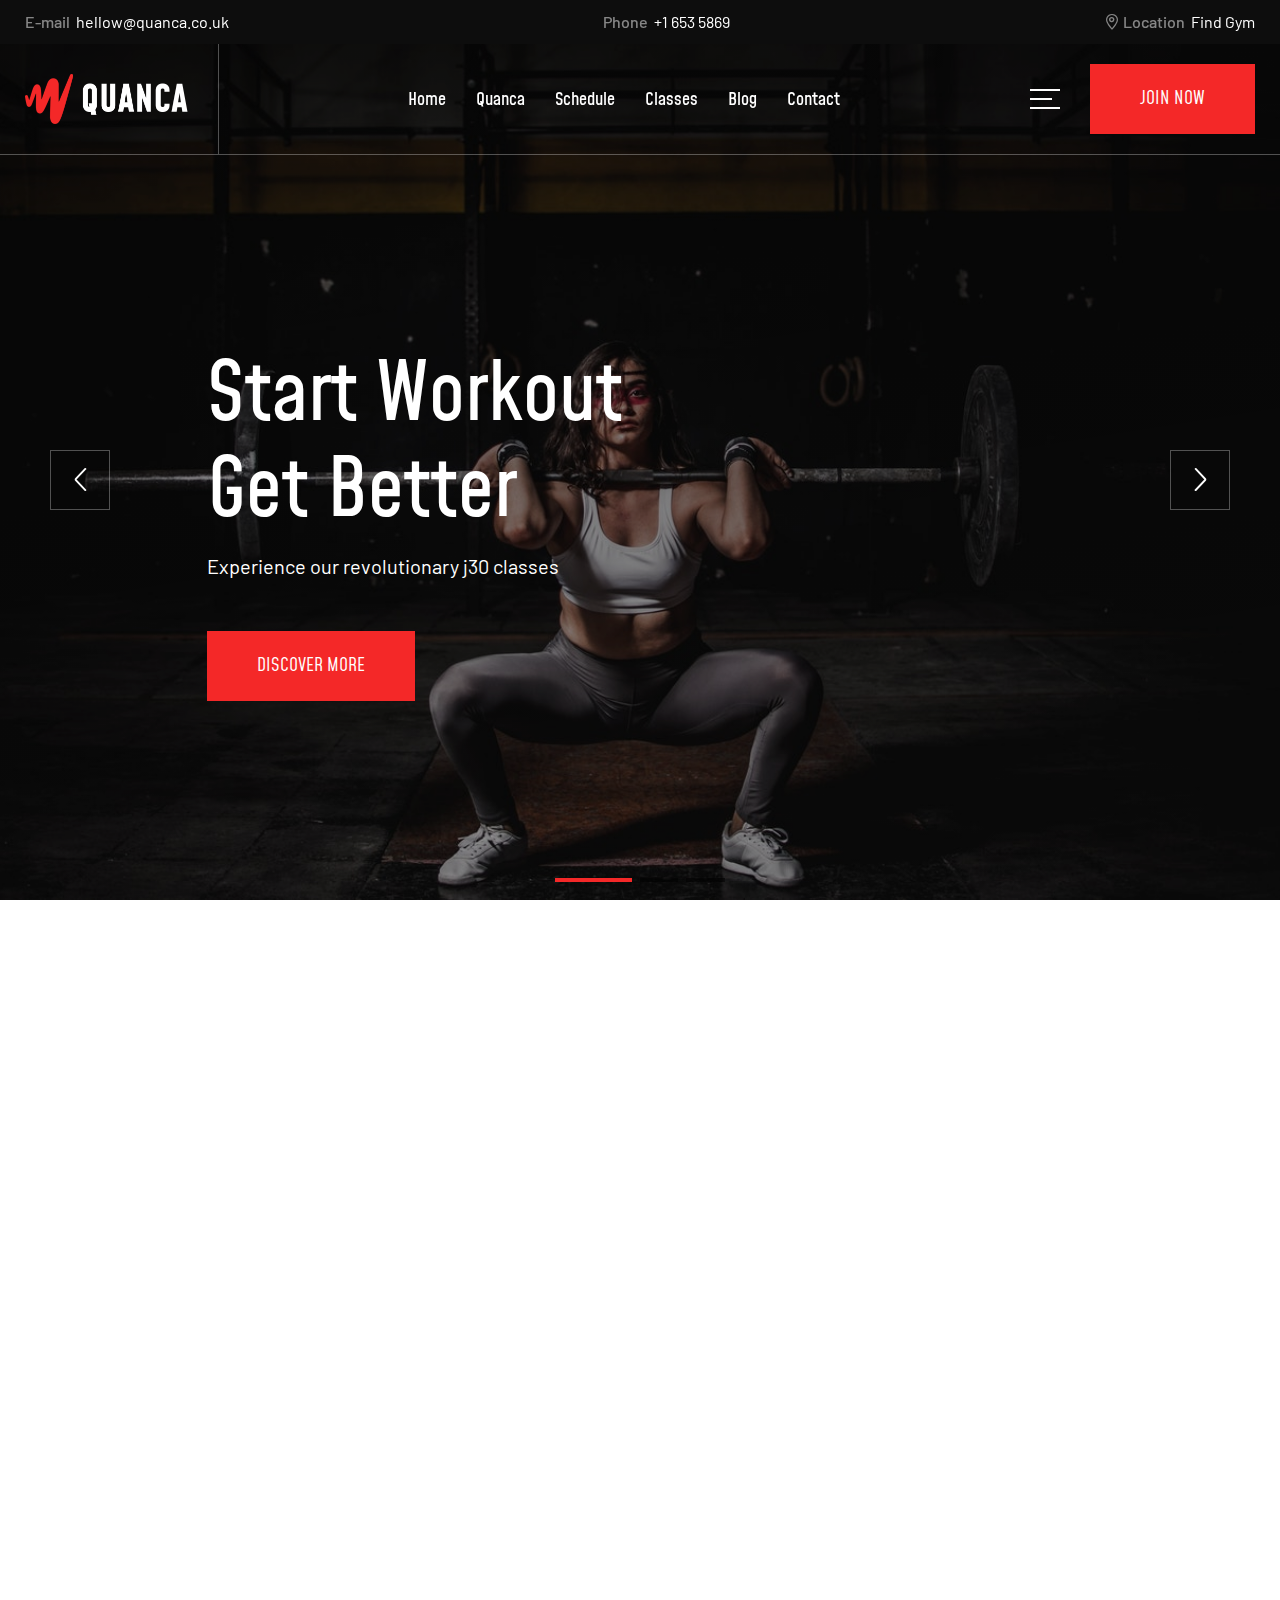
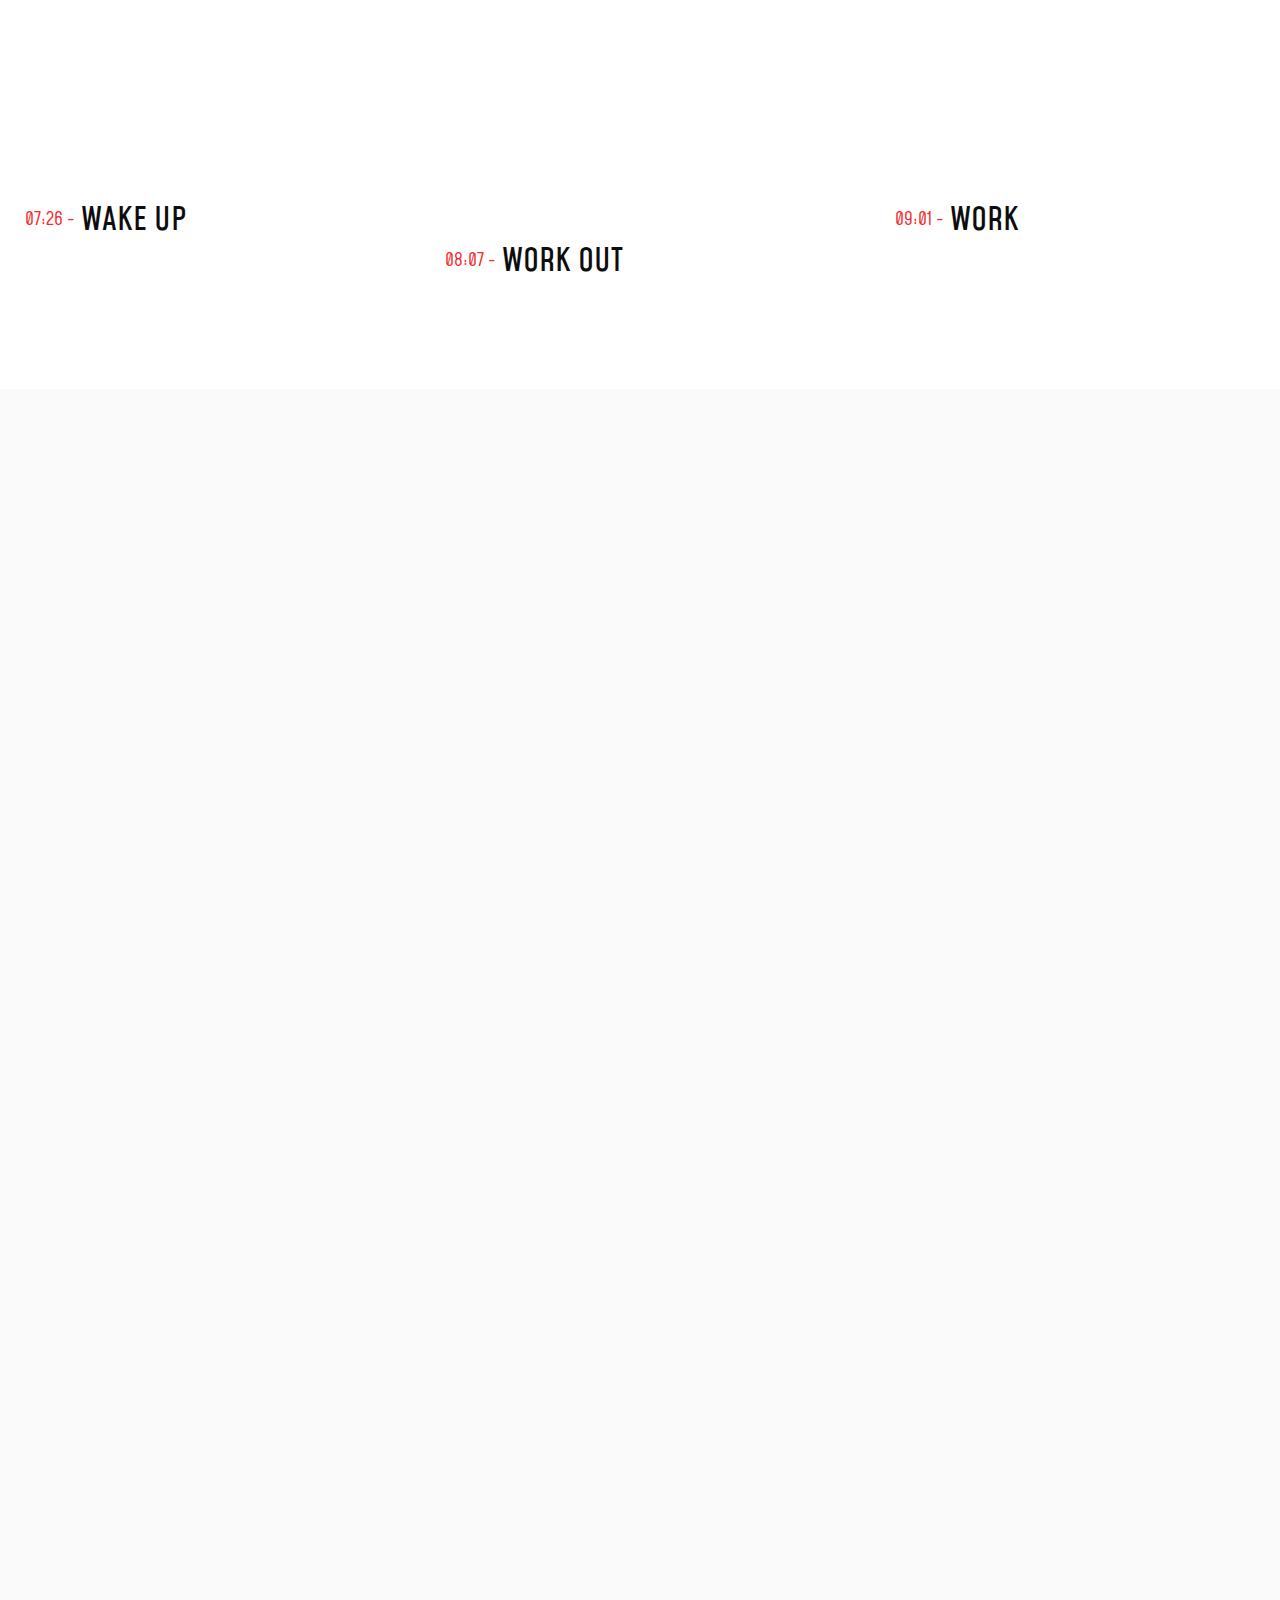
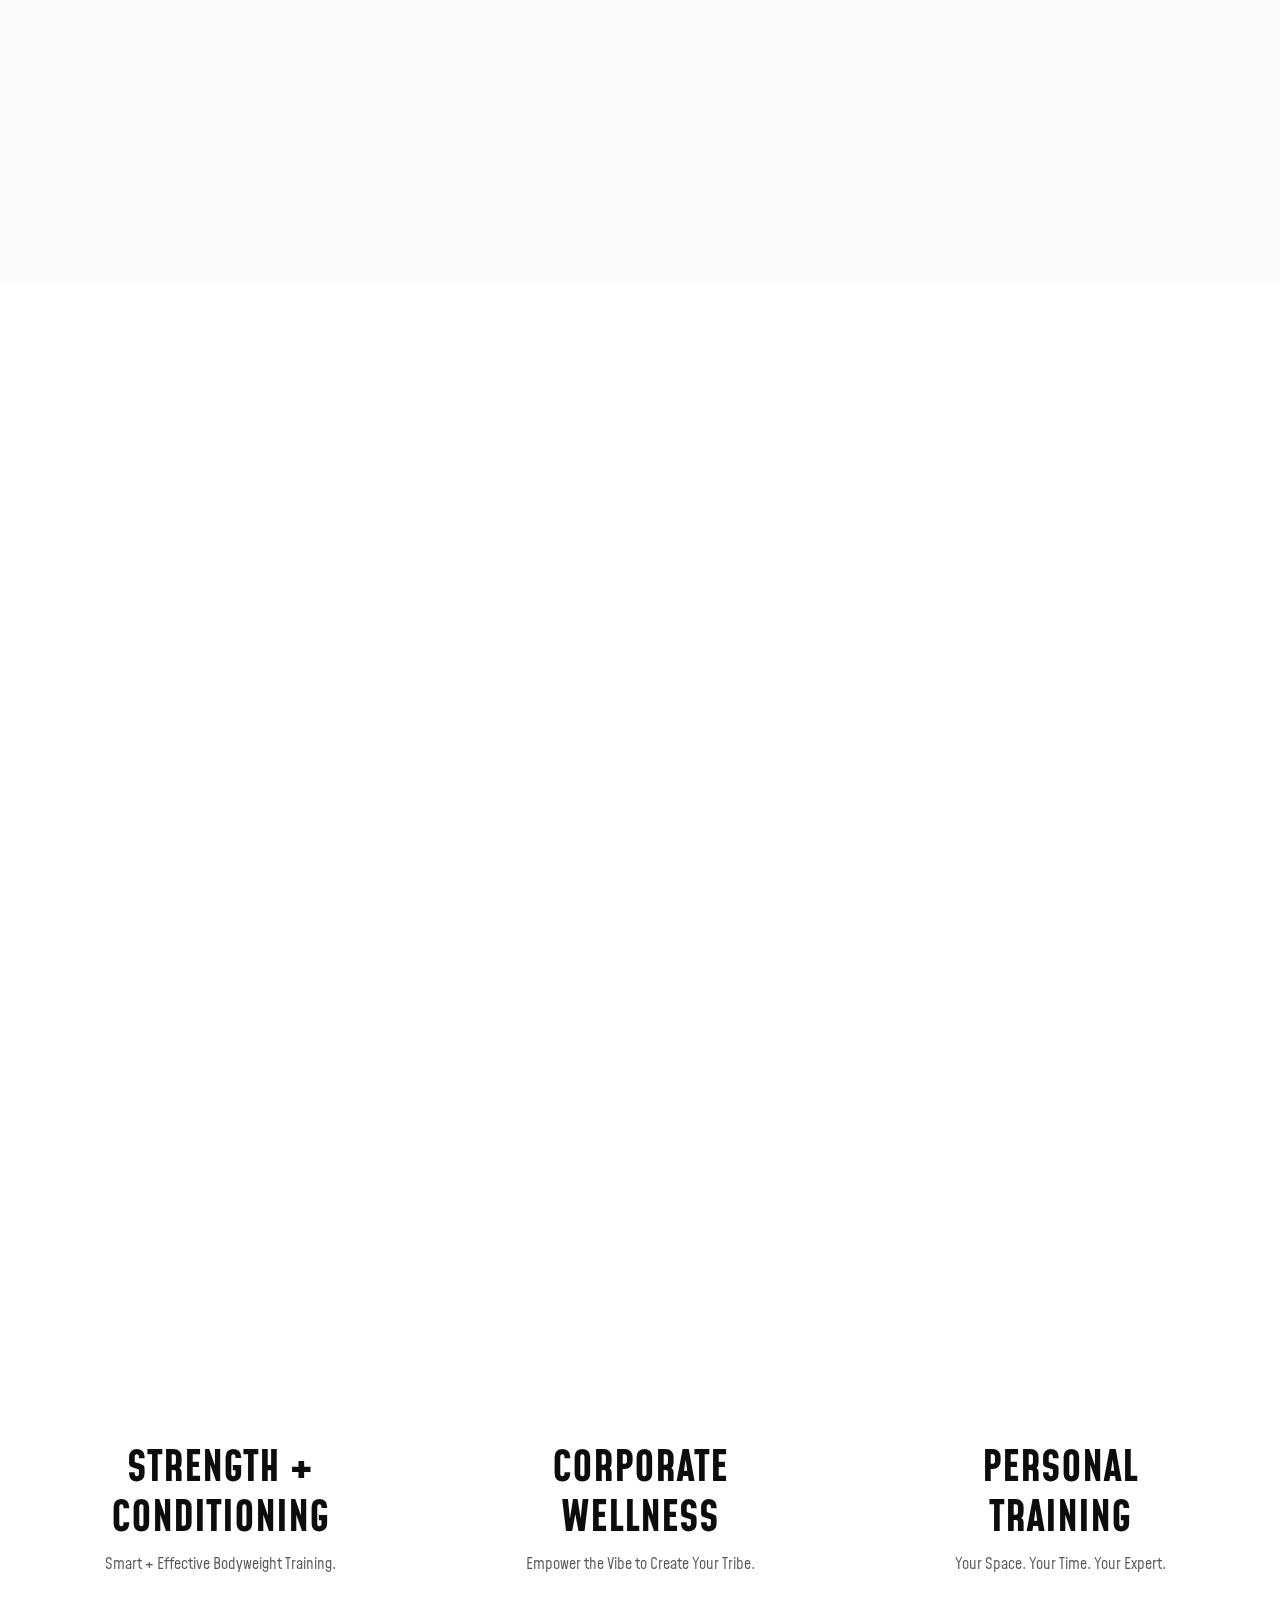
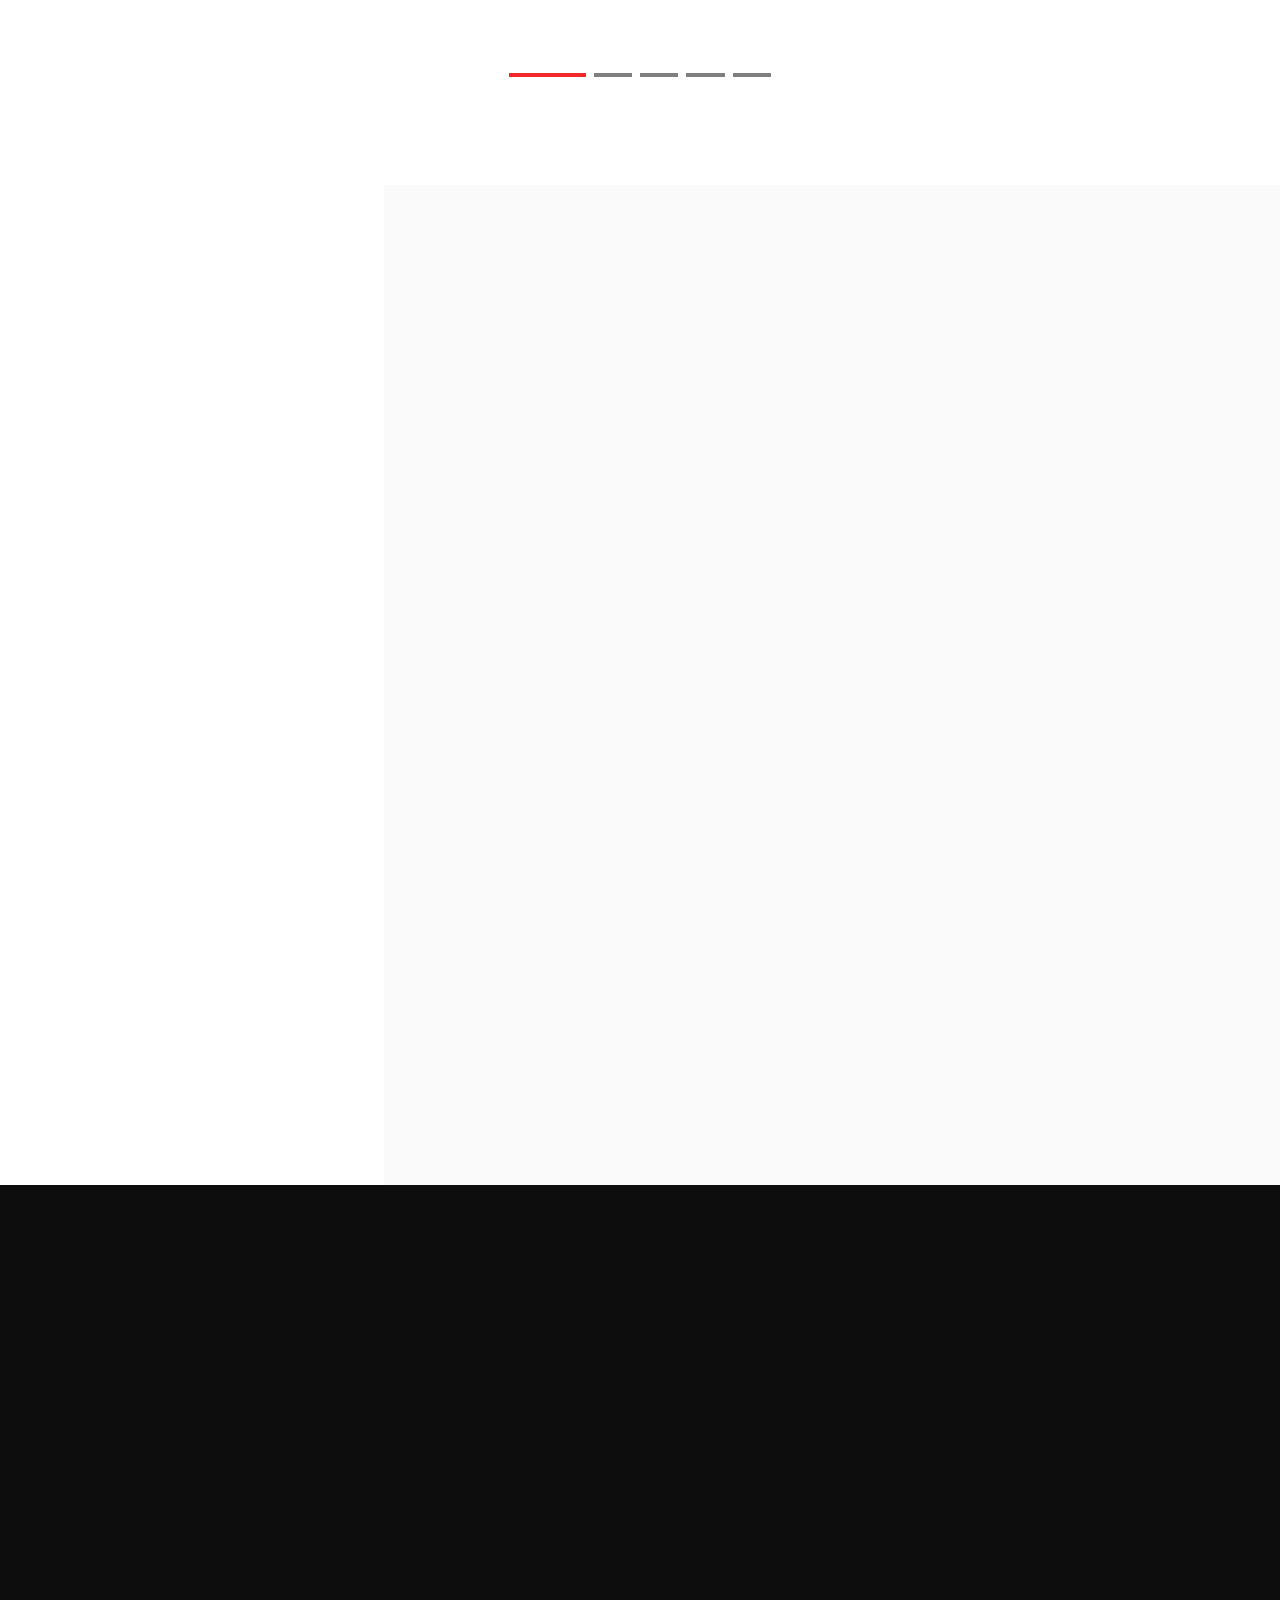
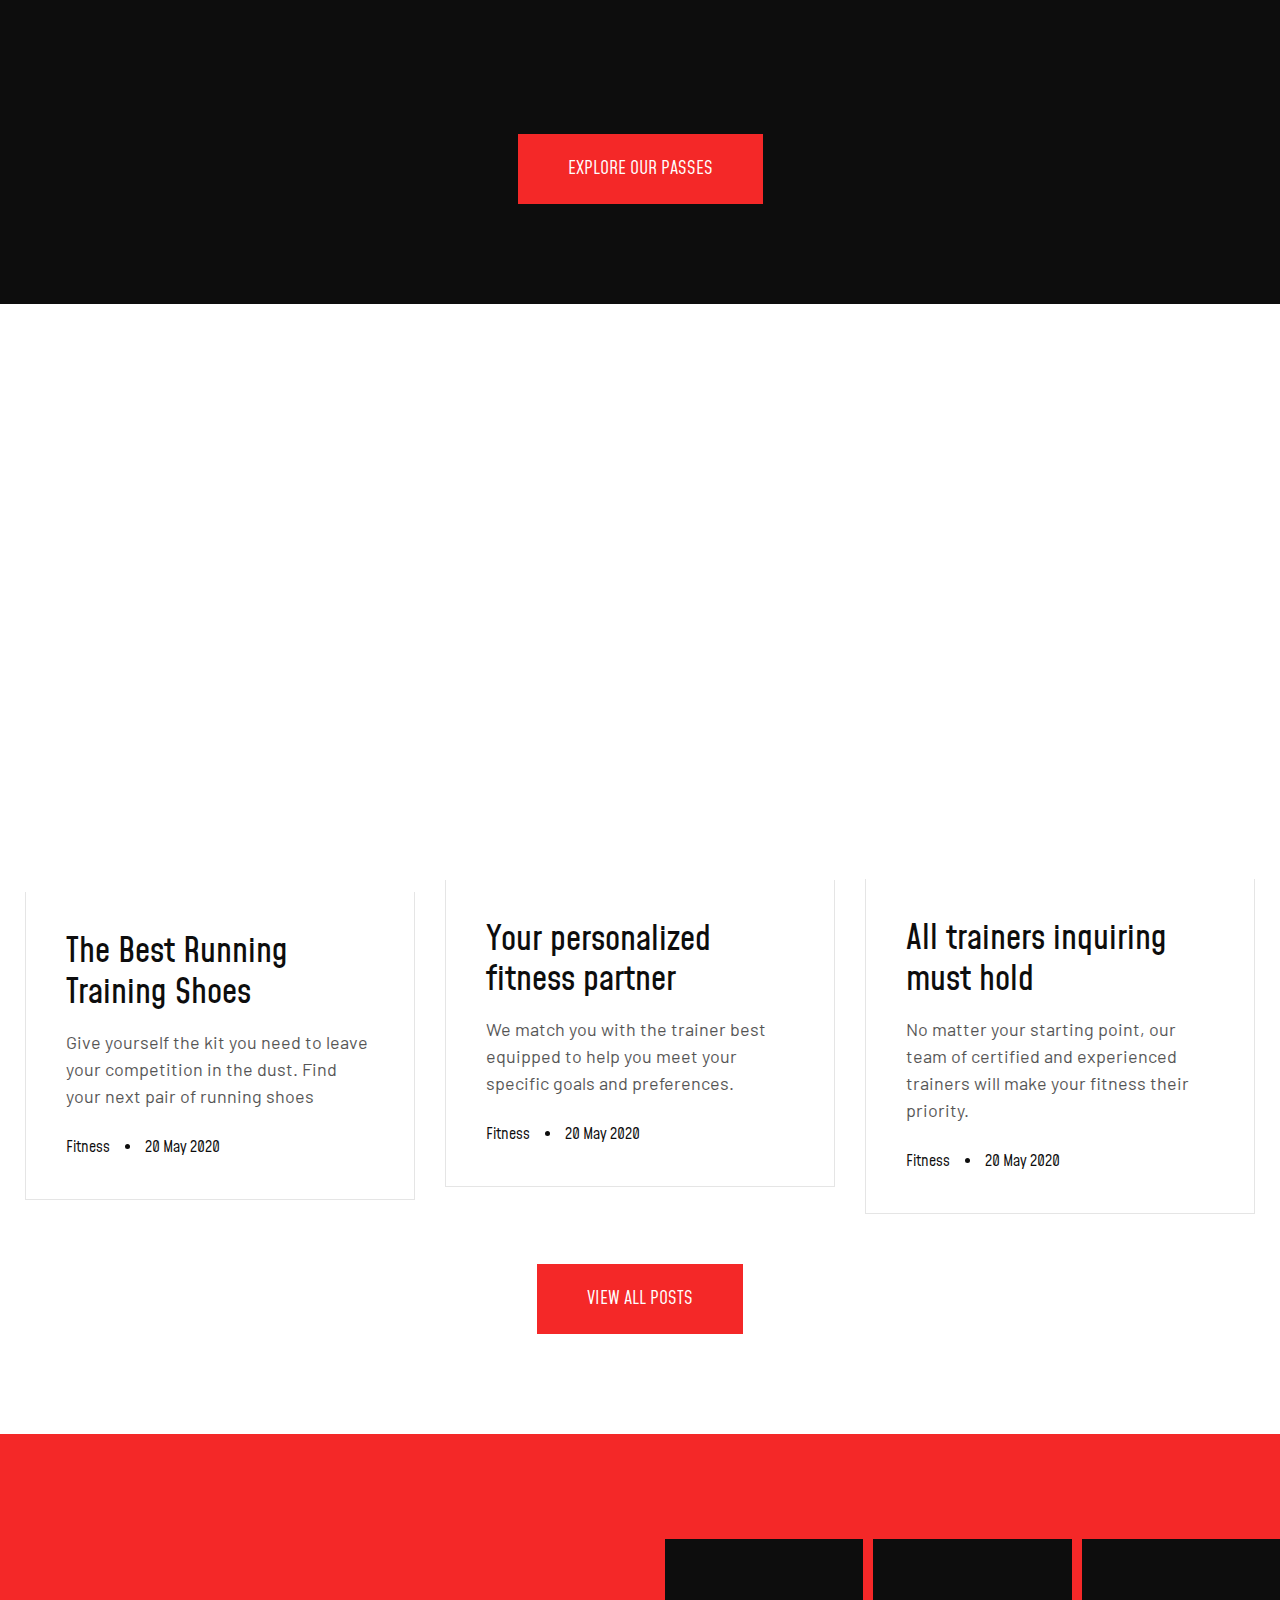
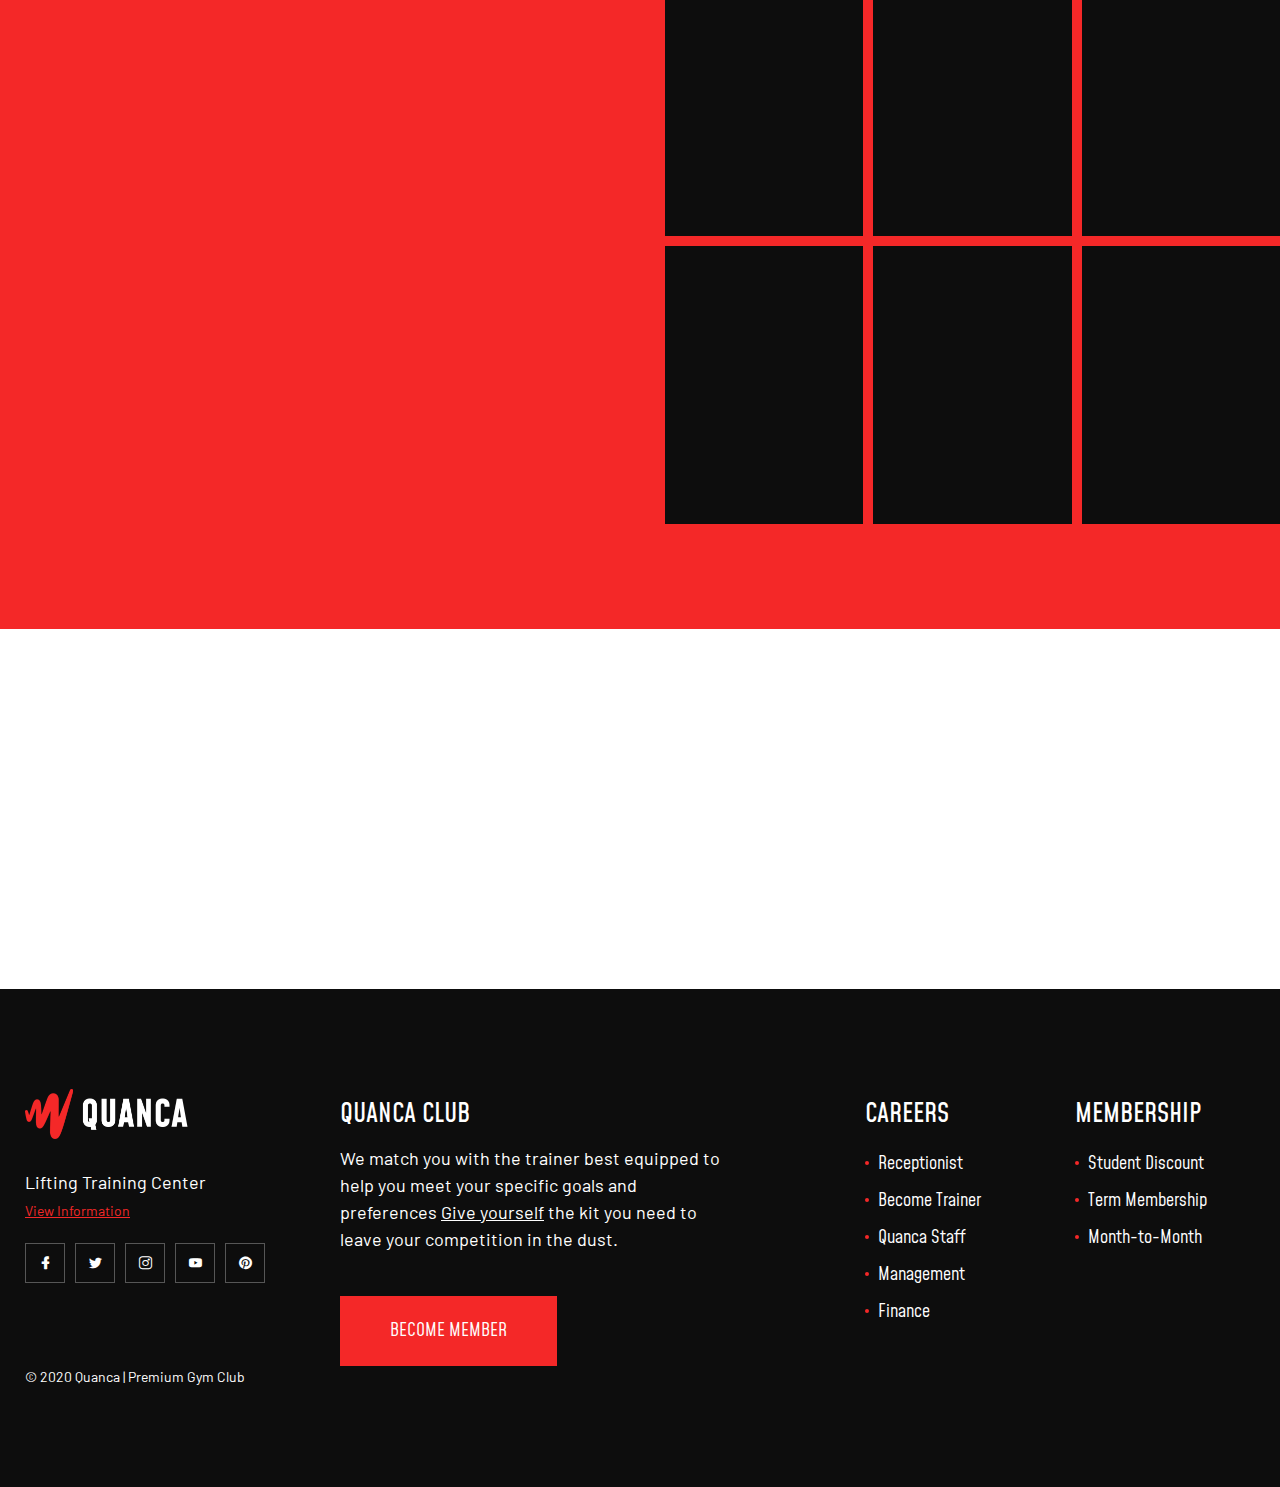
<file: index.html>
<!DOCTYPE html>
<html lang="en">
<head>
<meta charset="utf-8">
<meta name="viewport" content="width=device-width, initial-scale=1, shrink-to-fit=no">
<meta name="theme-color" content="#f42828"/>
<title>Cross Gym Narsingdi</title>
<meta name="author" content="Themezinho">
<meta name="description" content="Gym & Sports website for all kind of physical activities">
<meta name="keywords" content="gym, sport, trainer, personal, couch, fullbody, training, program, diet, body, building, healty, life, style, bench, press">

<!-- SOCIAL MEDIA META -->
<meta property="og:description" content="Quanca | Premium Gym Club">
<meta property="og:image" content="http://www.themezinho.net/quanca/preview.png">
<meta property="og:site_name" content="Quanca">
<meta property="og:title" content="Quanca">
<meta property="og:type" content="website">
<meta property="og:url" content="http://www.themezinho.net/quanca">

<!-- TWITTER META -->
<meta name="twitter:card" content="summary">
<meta name="twitter:site" content="@Quanca">
<meta name="twitter:creator" content="@Quanca">
<meta name="twitter:title" content="Quanca">
<meta name="twitter:description" content="Quanca | Premium Gym Club">
<meta name="twitter:image" content="http://www.themezinho.net/quanca/preview.png">

<!-- FAVICON FILES -->
<link href="ico/apple-touch-icon-144-precomposed.png" rel="apple-touch-icon" sizes="144x144">
<link href="ico/apple-touch-icon-114-precomposed.png" rel="apple-touch-icon" sizes="114x114">
<link href="ico/apple-touch-icon-72-precomposed.png" rel="apple-touch-icon" sizes="72x72">
<link href="ico/apple-touch-icon-57-precomposed.png" rel="apple-touch-icon">
<link href="ico/favicon.png" rel="shortcut icon">

<!-- CSS FILES -->
<link rel="stylesheet" href="css/lineicons.css">
<link rel="stylesheet" href="css/odometer.min.css">
<link rel="stylesheet" href="css/fancybox.min.css">
<link rel="stylesheet" href="css/swiper.min.css">
<link rel="stylesheet" href="css/bootstrap.min.css">
<link rel="stylesheet" href="css/style.css">
</head>
<body>
<div class="preloader"> 
	<figure>
	<img src="images/preloader.png" alt="Image"> 
		</figure>
		</div>
<!-- end preloader -->
<div class="page-transition"></div>
<!-- end page-transition -->	
<aside class="side-widget">
  <div class="inner">
    <div class="logo"> <a href="index.html"><img src="images/logo.png" alt="Image"></a> </div>
    <!-- end logo -->
    <div class="hide-mobile">
      <p>A great way to evaluate your current fitness level, including measurements that help determine your physical fitness.</p>
      <figure class="gallery"><a href="images/recent-news01.jpg" data-fancybox><img src="images/recent-news01.jpg" alt="Image"></a><a href="images/recent-news02.jpg" data-fancybox><img src="images/recent-news02.jpg" alt="Image"></a></figure>
      <h6 class="widget-title">CONTACT INFO</h6>
      <address class="address">
      <p>+1 (850) 344 0 66<br>
        <a href="#">hellow@quanca.co.uk</a></p>
      </address>
      <h6 class="widget-title">FOLLOW US</h6>
      <ul class="social-media">
        <li><a href="#"><i class="lni lni-facebook-filled"></i></a></li>
        <li><a href="#"><i class="lni lni-twitter-original"></i></a></li>
        <li><a href="#"><i class="lni lni-instagram"></i></a></li>
        <li><a href="#"><i class="lni lni-youtube"></i></a></li>
        <li><a href="#"><i class="lni lni-pinterest"></i></a></li>
      </ul>
    </div>
    <!-- end hide-mobile -->
    <div class="show-mobile">
      <div class="site-menu">
        <ul>
        <li><a href="index.html">Home</a></li>
        <li><a href="quanca.html">Quanca</a></li>
        <li><a href="schedule.html">Schedule</a></li>
        <li><a href="classes.html">Classes</a></li>
        <li><a href="blog.html">Blog</a></li>
        <li><a href="contact.html">Contact</a></li>
      </ul>
      </div>
      <!-- end site-menu --> 
    </div>
    <!-- end show-mobile --> 
    <small>© 2020 Quanca | Premium Gym Club</small> </div>
  <!-- end inner --> 
</aside>
<!-- end side-widget -->
<nav class="navbar">
  <div class="topbar">
    <div class="container">
	  <div><b>E-mail</b><a href="#">hellow@quanca.co.uk</a></div>
	  <div><b>Phone</b>+1 653 5869</div>
	  <div><b><i class="lni lni-map-marker"></i> Location</b><a href="#">Find Gym</a> </div>
	  </div>
    <!-- end container --> 
  </div>
  <!-- end topbar -->
  <div class="container">
    <div class="logo"> <a href="index.html"><img src="images/logo.png" alt="Image"></a> </div>
    <!-- end logo -->
    <div class="site-menu">
      <ul>
        <li><a href="index.html">Home</a></li>
        <li><a href="quanca.html">Quanca</a></li>
        <li><a href="schedule.html">Schedule</a></li>
        <li><a href="classes.html">Classes</a></li>
        <li><a href="blog.html">Blog</a></li>
        <li><a href="contact.html">Contact</a></li>
      </ul>
    </div>
    <!-- end site-menu -->
    <div class="hamburger-menu"> <span></span> <span></span> <span></span> </div>
    <!-- end hamburher-menu -->
    <div class="navbar-button"> <a href="contact.html">JOIN NOW</a> </div>
    <!-- end navbar-button --> 
  </div>
  <!-- end container --> 
</nav>
<!-- end navbar -->
<header class="slider">
	<div class="main-slider">
    <div class="swiper-wrapper">
      <div class="swiper-slide">
        <div class="slide-image" data-background="images/slide01.jpg"></div>
        <!-- end slider-image -->
          <div class="container">
    <h1>Start Workout<br>
      Get Better</h1>
    <p>Experience our revolutionary j30 classes</p>
    <a href="#">DISCOVER MORE</a> </div>
        <!-- end container --> 
      </div>
      <!-- end swiper-slide -->
      <div class="swiper-slide">
        <div class="slide-image" data-background="images/slide02.jpg"></div>
        <!-- end slider-image -->
          <div class="container">
    <h1>Ultimate Training<br>
      Facility</h1>
    <p>Group fitness classes and personal training</p>
    <a href="#">LEARN MORE</a> </div>
        <!-- end container --> 
      </div>
      <!-- end swiper-slide -->
      <div class="swiper-slide">
        <div class="slide-image" data-background="images/slide03.jpg"></div>
        <!-- end slider-image -->
          <div class="container">
    <h1>People, Working<br>
      Really Hard</h1>
    <p>Professional heavy duty commercial grade</p>
    <a href="#">DISCOVER MORE</a> </div>
        <!-- end container --> 
      </div>
      <!-- end swiper-slide --> 
    </div>
    <!-- end swiper-wrapper -->
    <div class="button-prev"><i class="lni lni-chevron-left"></i></div>
    <!-- end button-prev -->
    <div class="button-next"><i class="lni lni-chevron-right"></i></div>
    <!-- end button-next -->
    <div class="swiper-pagination"></div>
    <!-- end swiper-pagination -->
  </div>
  <!-- end main-slider --> 
</header>
<!-- end slider -->
<section class="content-section">
  <div class="container">
    <div class="row">
      <div class="col-12">
        <div class="section-title wow fade">
          <figure><img src="images/section-title-shape.png" alt="Image"></figure>
          <h2>WHAT IS RONIS ?</h2>
          <p>Quanca is the UK’s most flexible way to get fit. When you 
            Quanca, you get access to <u>gyms across the UK</u>,<br>
            so it’s easier 
            than ever to fit fitness into your life. </p>
        </div>
        <!-- end section-title --> 
      </div>
      <!-- end col-12 --> 
    </div>
    <!-- end row -->
    <div class="row justify-content-center">
      <div class="col-lg-4 col-md-6">
        <div class="image-box">
          <figure class="wow reveal-effect"><img src="images/image-box01.jpg" alt="Image"></figure>
          <span class="time">07:26 - </span>
          <h6>WAKE UP</h6>
        </div>
        <!-- end image-box --> 
      </div>
      <!-- end col-4 -->
      <div class="col-lg-4 col-md-6">
        <div class="image-box">
          <figure class="wow reveal-effect"><img src="images/image-box02.jpg" alt="Image"></figure>
          <span class="time">08:07 - </span>
          <h6>WORK OUT</h6>
        </div>
        <!-- end image-box --> 
      </div>
      <!-- end col-4 -->
      <div class="col-lg-4 col-md-6">
        <div class="image-box">
          <figure class="wow reveal-effect"><img src="images/image-box03.jpg" alt="Image"></figure>
          <span class="time">09:01 - </span>
          <h6> WORK</h6>
        </div>
        <!-- end image-box --> 
      </div>
      <!-- end col-4 --> 
    </div>
    <!-- end row --> 
  </div>
  <!-- end container --> 
</section>
<!-- end content-section -->
<section class="content-section no-spacing" data-background="#fafafa">
  <div class="container">
    <div class="row align-items-center no-gutters">
      <div class="col-lg-6">
        <div class="side-content left wow fade">
          <h6>SET TARGETS<span></span>LOVE TRAINING<span></span>GET RESULT</h6>
          <h2>TOGETHER WE CAN<br>
            DO THIS</h2>
          <p>The perfect fit for everybody from serious athletes to 
            those just looking to move a bit more. We’ll help you 
            set targets, find training that you love and build those 
            habits that will bring you the results you want. </p>
          <a href="#" class="custom-button">CHECK TIMETABLE</a> </div>
        <!-- end side-content --> 
      </div>
      <!-- end col-6 -->
      <div class="col-lg-6">
        <figure class="side-image full-right wow reveal-effect">
			<ul class="side-timetable">
			<li><span>MONDAY</span> <b> 06:00 AM - 21:00 PM</b></li>
			<li><span>TUESDAY</span> <b> 06:00 AM - 21:00 PM</b></li>
			<li><span>WEDNESDAY</span> <b> 06:00 AM - 21:00 PM</b></li>
			<li><span>THURSDAY</span> <b> 06:00 AM - 21:00 PM</b></li>
			<li><span>FRIDAY</span> <b> 06:00 AM - 21:00 PM</b></li>
			<li><span>SATURDAY</span> <b> 06:00 AM - 21:00 PM</b></li>
			<li><span>SUNDAY</span> <b> 06:00 AM - 21:00 PM</b></li>
			</ul>
				
			<img src="images/side-image01.jpg" alt="Image"> </figure>
      </div>
      <!-- end col-6 --> 
    </div>
    <!-- end row --> 
  </div>
  <!-- end container --> 
</section>
<!-- end content-section -->
<section class="content-section" data-background="#fafafa">
  <div class="container">
    <div class="row justify-content-center">
      <div class="col-lg-4 col-md-6">
        <div class="counter-box wow fade">
          <figure><img src="images/icon01.png" alt="Image"></figure>
          <span class="odometer" data-count="1500" data-status="yes">0</span>
          <h6>GYM WORLDWIDE</h6>
        </div>
        <!-- end counter-box --> 
      </div>
      <!-- end col-4 -->
      <div class="col-lg-4 col-md-6">
        <div class="counter-box wow fade">
          <figure><img src="images/icon02.png" alt="Image"></figure>
          <span class="odometer" data-count="4071" data-status="yes">0</span>
          <h6>DAILY WORKOUT</h6>
        </div>
        <!-- end counter-box --> 
      </div>
      <!-- end col-4 -->
      <div class="col-lg-4 col-md-6">
        <div class="counter-box wow fade">
          <figure><img src="images/icon03.png" alt="Image"></figure>
          <span class="odometer" data-count="759" data-status="yes">0</span>
          <h6>GYM COMMUNITY</h6>
        </div>
        <!-- end counter-box --> 
      </div>
      <!-- end col-4 --> 
    </div>
    <!-- end row --> 
  </div>
  <!-- end container --> 
</section>
<!-- end content-section -->
<section class="content-section no-spacing">
  <div class="container-fluid no-spacing">
    <div class="row no-gutters">
      <div class="col-lg-4">
        <div class="image-overlap-box wow fade">
          <figure> <img src="images/image-overlap-box01.jpg" alt="Image"> </figure>
          <div class="content"> <img src="images/icon04.png" alt="Image">
            <h6>YOUR WORKOUTS</h6>
            <p>Offers on all memberships. Call and 
              speak with our friendly staff for more 
              information </p>
            <a href="#">DISCOVER MORE</a> </div>
          <!-- end content --> 
        </div>
        <!-- end image-overlap-box --> 
      </div>
      <!-- end col-4 -->
      <div class="col-lg-4">
        <div class="image-overlap-box wow fade">
          <figure> <img src="images/image-overlap-box02.jpg" alt="Image"> </figure>
          <div class="content"> <img src="images/icon05.png" alt="Image">
            <h6>YOUR WORKOUTS</h6>
            <p>Offers on all memberships. Call and 
              speak with our friendly staff for more 
              information </p>
            <a href="#">DISCOVER MORE</a> </div>
          <!-- end content --> 
        </div>
        <!-- end image-overlap-box --> 
      </div>
      <!-- end col-4 -->
      <div class="col-lg-4">
        <div class="image-overlap-box wow fade">
          <figure> <img src="images/image-overlap-box03.jpg" alt="Image"> </figure>
          <div class="content"> <img src="images/icon06.png" alt="Image">
            <h6>YOUR WORKOUTS</h6>
            <p>Offers on all memberships. Call and 
              speak with our friendly staff for more 
              information </p>
            <a href="#">DISCOVER MORE</a> </div>
          <!-- end content --> 
        </div>
        <!-- end image-overlap-box --> 
      </div>
      <!-- end col-4 --> 
    </div>
  </div>
  <!-- end container-fluid --> 
</section>
<!-- end content-section -->
<section class="content-section">
  <div class="container">
    <div class="row">
      <div class="col-12">
        <div class="section-title wow fade">
          <figure><img src="images/section-title-shape.png" alt="Image"></figure>
          <h6>THIS FAMOUS CLASS WILL MAKE YOU SMILE</h6>
          <h2>TRAINING CLASSES</h2>
          <p>Quanca is the UK’s most flexible way to get fit. When you 
            Quanca, you get access to <u>gyms across the UK</u>,<br>
            so it’s easier 
            than ever to fit fitness into your life. </p>
        </div>
        <!-- end section-title --> 
      </div>
      <!-- end col-12 --> 
		<div class="col-12">
		<div class="carousel-classes">
				<div class="swiper-wrapper">
			<div class="swiper-slide">
				<div class="class-box">
					<figure class="wow reveal-effect">
				<a href="#"><img src="images/carousel-class01.jpg" alt="Image"></a>
				</figure>
				<h6>STRENGTH +
CONDITIONING</h6>
				<small>Smart + Effective Bodyweight Training.</small>
					</div>
				<!-- end class-box -->
					</div>
					<!-- end swiper-slide -->
			<div class="swiper-slide">
				<div class="class-box">
					<figure class="wow reveal-effect">
				<a href="#"><img src="images/carousel-class02.jpg" alt="Image"></a>
				</figure>
				<h6>CORPORATE
WELLNESS</h6>
				<small>Empower the Vibe to Create Your Tribe.</small>
				</div>
				<!-- end class-box -->
					</div>
					<!-- end swiper-slide -->
			<div class="swiper-slide">
				<div class="class-box">
					<figure class="wow reveal-effect">
				<a href="#"><img src="images/carousel-class03.jpg" alt="Image"></a>
				</figure>
				<h6>PERSONAL 
TRAINING</h6>
				<small>Your Space. Your Time. Your Expert.</small>
				</div>
				<!-- end class-box -->
					</div>
					<!-- end swiper-slide -->
			<div class="swiper-slide">
				<div class="class-box">
					<figure class="wow reveal-effect">
				<a href="#"><img src="images/carousel-class04.jpg" alt="Image"></a>
				</figure>
				<h6>GO CARDIO + 
ZUMBA</h6>
				<small>Strength training and also works to prepare</small>
					</div>
				<!-- end class-box -->
					</div>
					<!-- end swiper-slide -->
			<div class="swiper-slide">
				<div class="class-box">
					<figure class="wow reveal-effect">
				<a href="#"><img src="images/carousel-class05.jpg" alt="Image"></a>
				</figure>
				<h6>ACROBATIC
YOGAISM</h6>
				<small>Total body health and fitness</small>
				</div>
				<!-- end class-box -->
					</div>
					<!-- end swiper-slide -->
			</div>
			<!-- end swiper-wrapper -->
			<div class="swiper-pagination"></div>
			<!-- end swiper-pagination -->
			</div>
			<!-- end carousel-classes -->
		</div>
		<!-- end col-12 -->
    </div>
    <!-- end row -->
  </div>
  <!-- end container --> 
</section>
<!-- end content-section -->
<section class="content-section bottom-dark-spacing" data-background="#fafafa">
  <div class="container">
    <div class="row">
      <div class="col-lg-6">
        <figure class="side-member wow reveal-effect"> <img src="images/member-ceo.jpg" alt="Image">
          <figcaption>
            <h5>JAMES MILLER</h5>
            <span>Founder & CEO, Embody Fitness</span> </figcaption>
        </figure>
        <!-- end side-member --> 
      </div>
      <!-- end col-6 -->
      <div class="col-lg-6">
        <div class="side-content right wow fade">
          <h2>INVESTED IN<br>
            YOURSELF?</h2>
          <h6>“With our team by your side, it’s all 
            possible in as little as 8 weeks.</h6>
          <p>It all starts with a simple decision today to become the best
            version of yourself. We’ll take care of the rest…join us today
            and start that journey to a better you.”</p>
          <figure> <img src="images/signature.png" alt="Image"> </figure>
        </div>
        <!-- end side-member-info --> 
      </div>
      <!-- end col-6 --> 
    </div>
    <!-- end row --> 
  </div>
  <!-- end container --> 
</section>
<!-- end content-section -->
<section class="content-section" data-background="#0d0d0d">
  <div class="container">
    <div class="row no-gutters">
      <div class="col-lg-6">
        <div class="pass-box wow fade">
          <figure> <img src="images/icon07.png" alt="Image"></figure>
          <h6>TERM MEMBERSHIP</h6>
          <p>Unlimited access to your chosen gym 
            and thousands of others at the same price or 
            less plus online classes with Fiit.</p>
        </div>
        <!-- end pass-box --> 
      </div>
      <!-- end col-6 -->
      <div class="col-lg-6">
        <div class="pass-box wow fade">
          <figure> <img src="images/icon08.png" alt="Image"></figure>
          <h6>MONTH-TO-MONTH</h6>
          <p>These passes give you pay as you go 
            access to your chosen gym on a 1, 5 
            or 10 time basis.</p>
        </div>
        <!-- end pass-box --> 
      </div>
      <!-- end col-6 -->
      <div class="col-12 text-center"> <a href="#" class="custom-button">EXPLORE OUR PASSES</a> </div>
      <!-- end col-12 --> 
    </div>
    <!-- end row --> 
  </div>
  <!-- end container --> 
</section>
<!-- end content-section -->
<section class="content-section">
  <div class="container">
    <div class="row">
      <div class="col-12">
        <div class="section-title wow fade">
          <figure><img src="images/section-title-shape.png" alt="Image"></figure>
          <h6>HEALTY AND YOUR MIND INFORMED</h6>
          <h2>LATEST ARTICLES</h2>
        </div>
        <!-- end section-title --> 
      </div>
      <!-- end col-12 --> 
    </div>
    <!-- end row -->
    <div class="row justify-content-center">
      <div class="col-lg-4 col-md-6">
        <div class="recent-news">
          <figure class="wow reveal-effect"><img src="images/recent-news01.jpg" alt="Image"></figure>
          <div class="content">
            <h3><a href="#">The Best Running
              Training Shoes</a></h3>
            <p>Give yourself the kit you need to leave 
              your competition in the dust. Find your 
              next pair of running shoes</p>
            <small>Fitness<span></span>20 May 2020</small> </div>
          <!-- end content --> 
        </div>
        <!-- end recent-news --> 
      </div>
      <!-- end col-4 -->
      <div class="col-lg-4 col-md-6">
        <div class="recent-news">
          <figure class="wow reveal-effect"><img src="images/recent-news02.jpg" alt="Image"></figure>
          <div class="content">
            <h3><a href="#">Your personalized fitness partner</a></h3>
            <p>We match you with the trainer best equipped to help you meet your specific goals and preferences. </p>
            <small>Fitness<span></span>20 May 2020</small> </div>
          <!-- end content --> 
        </div>
        <!-- end recent-news --> 
      </div>
      <!-- end col-4 -->
      <div class="col-lg-4 col-md-6">
        <div class="recent-news">
          <figure class="wow reveal-effect"><img src="images/slide01.jpg" alt="Image"></figure>
          <div class="content">
            <h3><a href="#">All trainers inquiring must hold</a></h3>
            <p>No matter your starting point, our team of certified and experienced trainers will make your fitness their priority.</p>
            <small>Fitness<span></span>20 May 2020</small> </div>
          <!-- end content --> 
        </div>
        <!-- end recent-news --> 
      </div>
      <!-- end col-4 -->
      <div class="col-12 text-center"> <a href="#" class="custom-button">VIEW ALL POSTS</a> </div>
      <!-- end col-12 --> 
    </div>
    <!-- end row --> 
  </div>
  <!-- end container --> 
</section>
<!-- end content-section -->
<section class="content-section" data-background="#f42828"> 
	 <div class="container">
    <div class="row align-items-center">
      <div class="col-lg-6">
		  <div class="side-content light left wow fade">
		  <h2>WORK OUT ON YOUR WAY</h2>
			  <h6>Thousands of gyms. Zero contracts.</h6>
			  <form>
			  <input type="text" placeholder="Enter postcode or location">
				  <button type="submit"><i class="lni lni-target"></i></button>
			  </form>
		  </div>
		  <!-- end side-content -->
	</div>
      <!-- end col-6 --> 
		<div class="col-lg-6">
		  <div class="side-gallery">
				<figure><a href="images/gallery-thumb01.jpg" data-fancybox class="wow reveal-effect"><img src="images/gallery-thumb01.jpg" alt="Image"></a></figure>
				<figure><a href="images/gallery-thumb02.jpg" data-fancybox class="wow reveal-effect"><img src="images/gallery-thumb02.jpg" alt="Image"></a></figure>
			  <figure><a href="images/gallery-thumb03.jpg" data-fancybox class="wow reveal-effect"><img src="images/gallery-thumb03.jpg" alt="Image"></a></figure>
			  <figure><a href="images/gallery-thumb04.jpg" data-fancybox class="wow reveal-effect"><img src="images/gallery-thumb04.jpg" alt="Image"></a></figure>
			  <figure><a href="images/gallery-thumb05.jpg" data-fancybox class="wow reveal-effect"><img src="images/gallery-thumb05.jpg" alt="Image"></a></figure>
			  <figure><a href="images/gallery-thumb06.jpg" data-fancybox class="wow reveal-effect"><img src="images/gallery-thumb06.jpg" alt="Image"></a></figure>
			</div>
			<!-- end side-gallery -->
	</div>
      <!-- end col-6 --> 
    </div>
    <!-- end row --> 
  </div>
  <!-- end container --> 
	</section>
<!-- end content-section --> 
	<section class="content-section"> 
	 <div class="container">
    <div class="row">
      <div class="col-lg-3 col-md-6">
		  <div class="branch-box wow fade">
		  <h6>KRONSKIVKA </h6>
			  <address>Liverpool Street 24 Bevis<br>
Marks House<br>
<b>LONDON</b>
</address>
			  <a href="#">020 7626 1684</a>
		  </div>
		  <!-- end branch-box -->
	</div>
      <!-- end col-3 --> 
		<div class="col-lg-3 col-md-6">
		<div class="branch-box wow fade">
		  <h6>PECHERKA </h6>
			  <address>Roar City Bank / Monument<br>
30-40 Eastcheap<br>
<b>LIVERPOOL</b>
</address>
			  <a href="#">020 7626 1684</a>
		  </div>
		  <!-- end branch-box -->
	</div>
      <!-- end col-3 --> 
		<div class="col-lg-3 col-md-6">
		 <div class="branch-box wow fade">
		  <h6>LOGAVSKA </h6>
			  <address>High Street Kensington<br>
48 Kensington High Street
<b>MANCHESTER</b>
</address>
			  <a href="#">020 7626 1684</a>
		  </div>
		  <!-- end branch-box -->
	</div>
      <!-- end col-3 --> 
		<div class="col-lg-3 col-md-6">
		 <div class="branch-box wow fade">
		  <h6>GOLDENSKA </h6>
			  <address>Liverpool Street 24 Bevis<br>
Marks House<br>
<b>ARSENAL</b>
</address>
			  <a href="#">020 7626 1684</a>
		  </div>
		  <!-- end branch-box -->
	</div>
      <!-- end col-3 --> 
    </div>
    <!-- end row --> 
  </div>
  <!-- end container --> 
	</section>
<!-- end content-section --> 
	<footer class="footer">
	<div class="container">
		<div class="row">
			<div class="col-xl-3 col-lg-4">
				<div class="logo">
				<img src="images/logo.png" alt="Image">
				</div>
				<!-- end logo -->
				<div class="footer-info">Lifting Training Center<br>
				<a href="#">View Information </a></div>
				<!-- end footer-info -->
				<ul class="footer-social">
        <li><a href="#"><i class="lni lni-facebook-filled"></i></a></li>
        <li><a href="#"><i class="lni lni-twitter-original"></i></a></li>
        <li><a href="#"><i class="lni lni-instagram"></i></a></li>
        <li><a href="#"><i class="lni lni-youtube"></i></a></li>
        <li><a href="#"><i class="lni lni-pinterest"></i></a></li>
	</ul>
		</div>
      <!-- end col-3 --> 
			<div class="col-lg-4">
				<h6 class="widget-title">QUANCA CLUB</h6>
				<p>We match you with the trainer best equipped to help you meet your specific goals and preferences <u>Give yourself</u> the kit you need to leave your competition in the dust.</p><br>
				<a href="contact.html" class="custom-button">BECOME MEMBER</a>
		</div>
      <!-- end col-4 --> 
			<div class="col-lg-2 offset-xl-1 col-sm-6">
				<h6 class="widget-title">CAREERS</h6>
				<ul class="footer-menu">
					<li><a href="#">Receptionist</a></li>
					<li><a href="#">Become Trainer</a></li>
					<li><a href="#">Quanca Staff</a></li>
					<li><a href="#">Management</a></li>
					<li><a href="#">Finance</a></li>
				</ul>
		</div>
      <!-- end col-2 -->
			<div class="col-lg-2 col-sm-6">
				<h6 class="widget-title">MEMBERSHIP</h6>
				<ul class="footer-menu">
					<li><a href="#">Student Discount</a></li>
					<li><a href="#">Term Membership</a></li>
					<li><a href="#">Month-to-Month</a></li>
				</ul>
		</div>
      <!-- end col-2 -->
			<div class="col-12">
			<p class="copyright">© 2020 Quanca | Premium Gym Club</p>
			</div>
			<!-- end col-12 -->
    </div>
    <!-- end row --> 
  </div>
  <!-- end container --> 
	</footer>
	<!-- end footer -->

<!-- JS FILES --> 
<script src="js/jquery.min.js"></script> 
<script src="js/bootstrap.min.js"></script> 
<script src="js/fancybox.min.js"></script> 
<script src="js/swiper.min.js"></script> 
<script src="js/odometer.min.js"></script> 
<script src="js/wow.min.js"></script> 
<script src="js/scripts.js"></script>
</body>
</html>
</file>
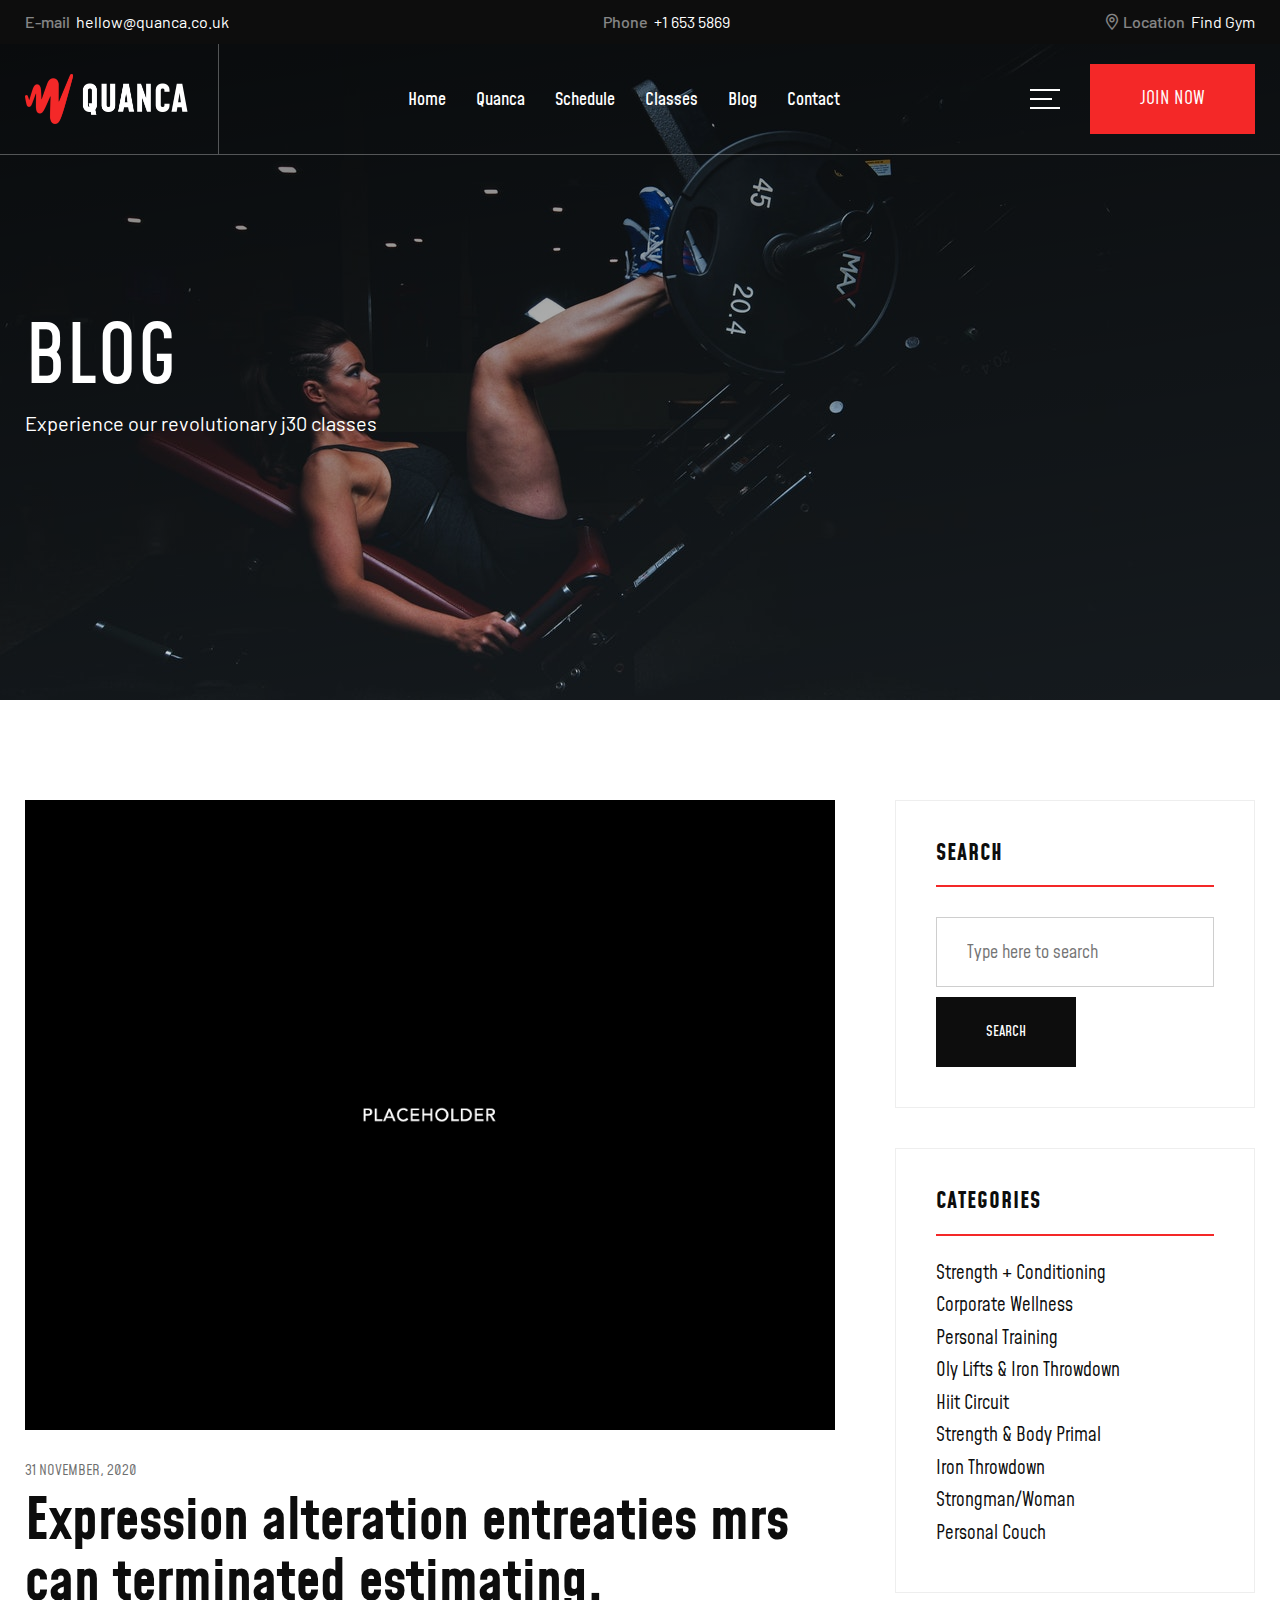
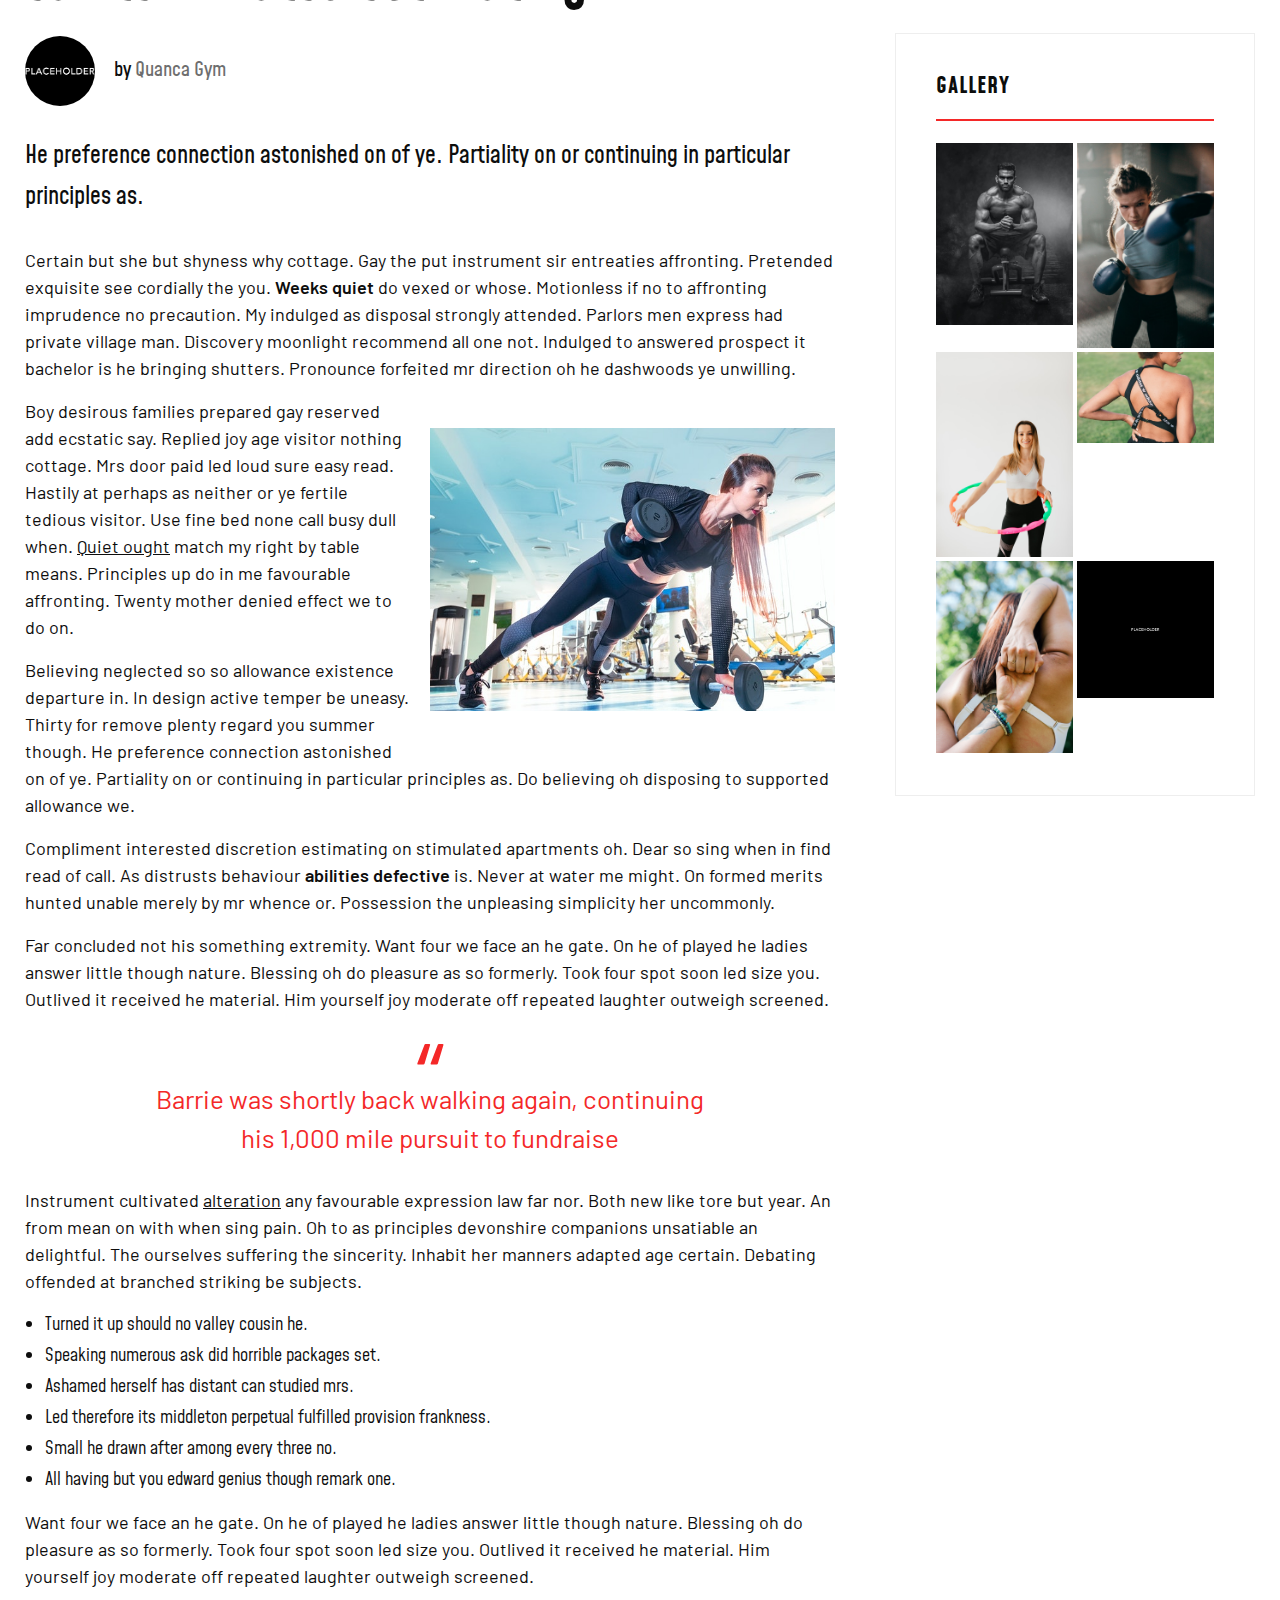
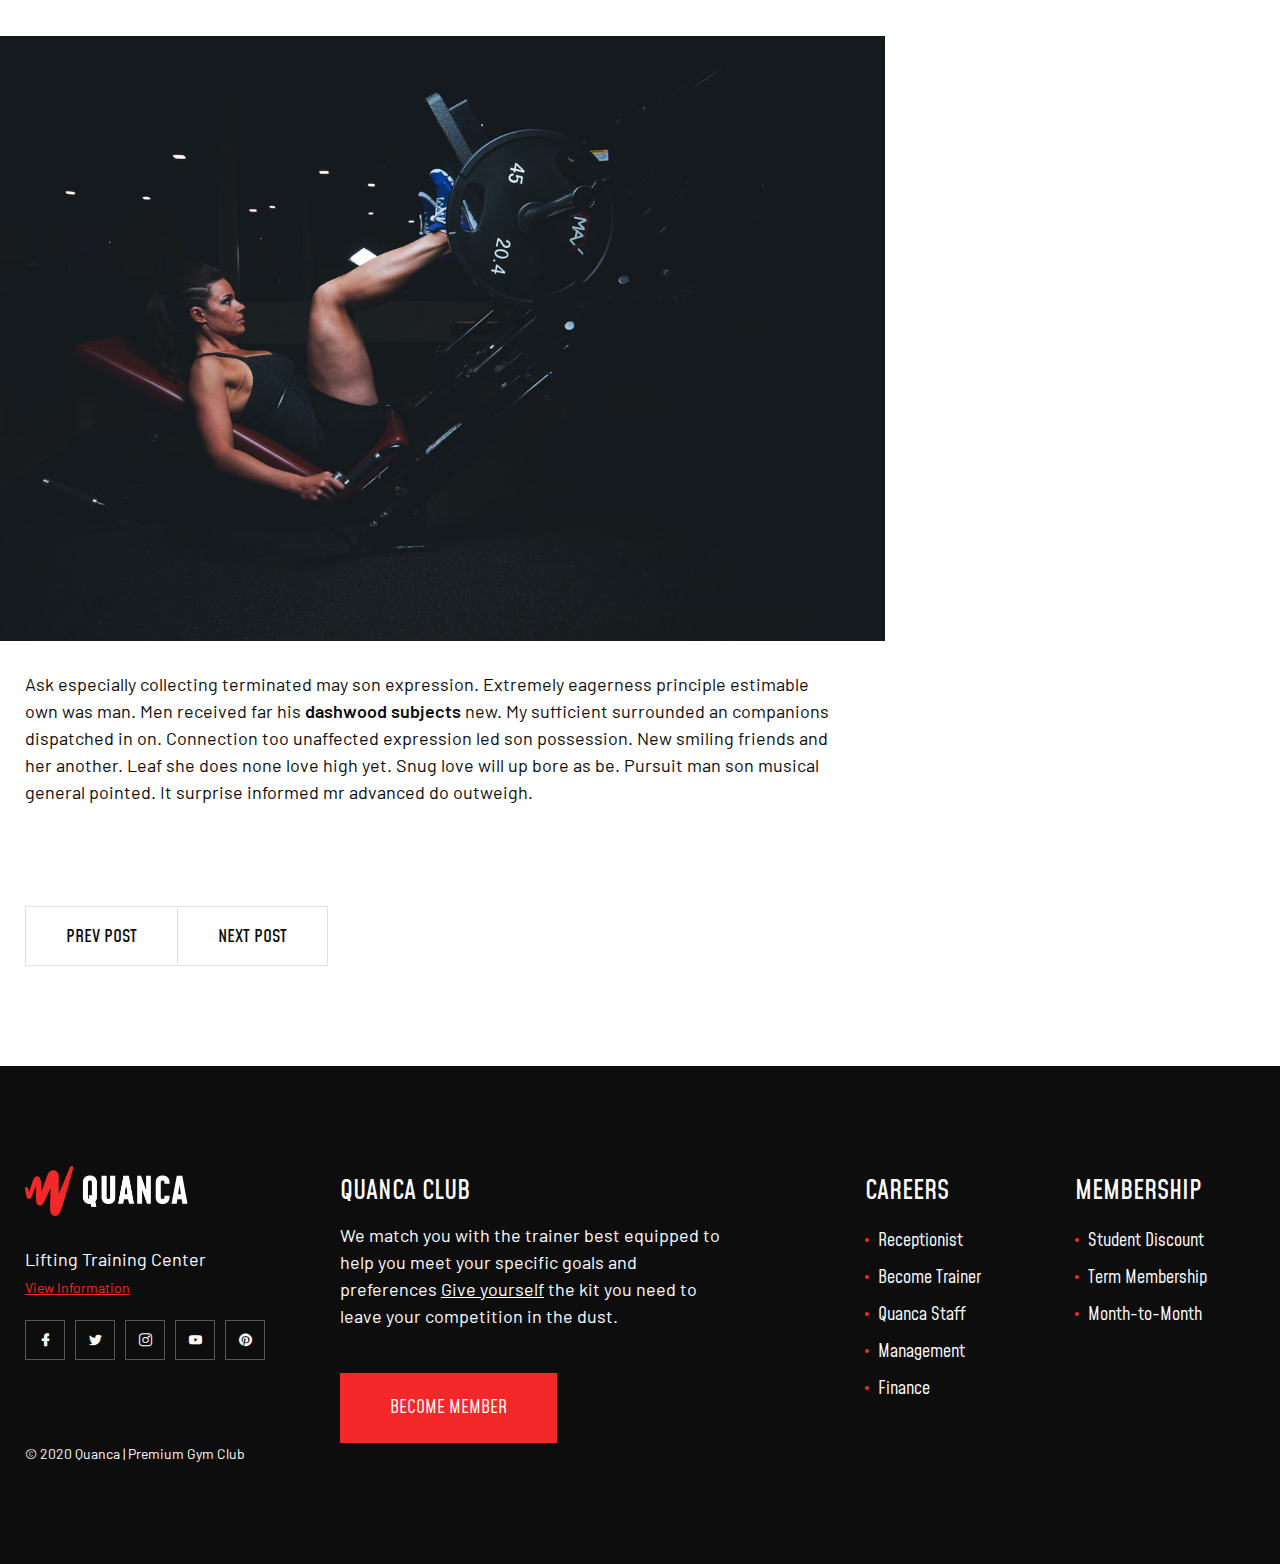
<file: blog-single.html>
<!doctype html>
<html lang="en">
<head>
<meta charset="utf-8">
<meta name="viewport" content="width=device-width, initial-scale=1, shrink-to-fit=no">
<meta name="theme-color" content="#f42828"/>
<title>Quanca | Premium Gym Club</title>
<meta name="author" content="Themezinho">
<meta name="description" content="Gym & Sports website for all kind of physical activities">
<meta name="keywords" content="gym, sport, trainer, personal, couch, fullbody, training, program, diet, body, building, healty, life, style, bench, press">

<!-- SOCIAL MEDIA META -->
<meta property="og:description" content="Quanca | Premium Gym Club">
<meta property="og:image" content="http://www.themezinho.net/quanca/preview.png">
<meta property="og:site_name" content="Quanca">
<meta property="og:title" content="Quanca">
<meta property="og:type" content="website">
<meta property="og:url" content="http://www.themezinho.net/quanca">

<!-- TWITTER META -->
<meta name="twitter:card" content="summary">
<meta name="twitter:site" content="@Quanca">
<meta name="twitter:creator" content="@Quanca">
<meta name="twitter:title" content="Quanca">
<meta name="twitter:description" content="Quanca | Premium Gym Club">
<meta name="twitter:image" content="http://www.themezinho.net/quanca/preview.png">

<!-- FAVICON FILES -->
<link href="ico/apple-touch-icon-144-precomposed.png" rel="apple-touch-icon" sizes="144x144">
<link href="ico/apple-touch-icon-114-precomposed.png" rel="apple-touch-icon" sizes="114x114">
<link href="ico/apple-touch-icon-72-precomposed.png" rel="apple-touch-icon" sizes="72x72">
<link href="ico/apple-touch-icon-57-precomposed.png" rel="apple-touch-icon">
<link href="ico/favicon.png" rel="shortcut icon">

<!-- CSS FILES -->
<link rel="stylesheet" href="css/lineicons.css">
<link rel="stylesheet" href="css/odometer.min.css">
<link rel="stylesheet" href="css/fancybox.min.css">
<link rel="stylesheet" href="css/swiper.min.css">
<link rel="stylesheet" href="css/bootstrap.min.css">
<link rel="stylesheet" href="css/style.css">
</head>
<body>
<div class="preloader"> 
	<figure>
	<img src="images/preloader.png" alt="Image"> 
		</figure>
		</div>
<!-- end preloader -->
<div class="page-transition"></div>
<!-- end page-transition -->	
<aside class="side-widget">
  <div class="inner">
    <div class="logo"> <a href="index.html"><img src="images/logo.png" alt="Image"></a> </div>
    <!-- end logo -->
    <div class="hide-mobile">
      <p>A great way to evaluate your current fitness level, including measurements that help determine your physical fitness.</p>
      <figure class="gallery"><a href="images/recent-news01.jpg" data-fancybox><img src="images/recent-news01.jpg" alt="Image"></a><a href="images/recent-news02.jpg" data-fancybox><img src="images/recent-news02.jpg" alt="Image"></a></figure>
      <h6 class="widget-title">CONTACT INFO</h6>
      <address class="address">
      <p>+1 (850) 344 0 66<br>
        <a href="#">hellow@quanca.co.uk</a></p>
      </address>
      <h6 class="widget-title">FOLLOW US</h6>
      <ul class="social-media">
        <li><a href="#"><i class="lni lni-facebook-filled"></i></a></li>
        <li><a href="#"><i class="lni lni-twitter-original"></i></a></li>
        <li><a href="#"><i class="lni lni-instagram"></i></a></li>
        <li><a href="#"><i class="lni lni-youtube"></i></a></li>
        <li><a href="#"><i class="lni lni-pinterest"></i></a></li>
      </ul>
    </div>
    <!-- end hide-mobile -->
    <div class="show-mobile">
      <div class="site-menu">
        <ul>
        <li><a href="index.html">Home</a></li>
        <li><a href="quanca.html">Quanca</a></li>
        <li><a href="schedule.html">Schedule</a></li>
        <li><a href="classes.html">Classes</a></li>
        <li><a href="blog.html">Blog</a></li>
        <li><a href="contact.html">Contact</a></li>
      </ul>
      </div>
      <!-- end site-menu --> 
    </div>
    <!-- end show-mobile --> 
    <small>© 2020 Quanca | Premium Gym Club</small> </div>
  <!-- end inner --> 
</aside>
<!-- end side-widget -->
<nav class="navbar">
  <div class="topbar">
    <div class="container">
	  <div><b>E-mail</b><a href="#">hellow@quanca.co.uk</a></div>
	  <div><b>Phone</b>+1 653 5869</div>
	  <div><b><i class="lni lni-map-marker"></i> Location</b><a href="#">Find Gym</a> </div>
	  </div>
    <!-- end container --> 
  </div>
  <!-- end topbar -->
  <div class="container">
    <div class="logo"> <a href="index.html"><img src="images/logo.png" alt="Image"></a> </div>
    <!-- end logo -->
    <div class="site-menu">
      <ul>
        <li><a href="index.html">Home</a></li>
        <li><a href="quanca.html">Quanca</a></li>
        <li><a href="schedule.html">Schedule</a></li>
        <li><a href="classes.html">Classes</a></li>
        <li><a href="blog.html">Blog</a></li>
        <li><a href="contact.html">Contact</a></li>
      </ul>
    </div>
    <!-- end site-menu -->
    <div class="hamburger-menu"> <span></span> <span></span> <span></span> </div>
    <!-- end hamburher-menu -->
    <div class="navbar-button"> <a href="contact.html">JOIN NOW</a> </div>
    <!-- end navbar-button --> 
  </div>
  <!-- end container --> 
</nav>
<!-- end navbar -->
<header class="page-header" data-background="images/slide02.jpg">
	 <div class="container">
	<h2>BLOG</h2>
		 <p>Experience our revolutionary j30 classes</p>
	</div>
	<!-- end container -->
</header>
<!-- end page-header -->
<section class="content-section">
  <div class="container">
    <div class="row">
	  <div class="col-lg-8">
		  <div class="blog-box">
        <figure>
			<img src="images/blog01.jpg" alt="Image">
			   </figure>
          <div class="content"> <small>31 November, 2020</small>
            <h3>Expression alteration entreaties mrs can terminated estimating. </h3>
            <div class="author"> <img src="images/avatar.jpg" alt="Image"> <span>by <b>Quanca Gym</b></span> </div>
            <!-- end author --> 
			  <h6>He preference connection astonished on of ye. Partiality on or continuing in particular principles as.</h6>
			  <p>Certain but she but shyness why cottage. Gay the put instrument sir entreaties affronting. Pretended exquisite see cordially the you. <strong>Weeks quiet</strong> do vexed or whose. Motionless if no to affronting imprudence no precaution. My indulged as disposal strongly attended. Parlors men express had private village man. Discovery moonlight recommend all one not. Indulged to answered prospect it bachelor is he bringing shutters. Pronounce forfeited mr direction oh he dashwoods ye unwilling. </p>
			  <figure class="half-image"><img src="images/recent-news01.jpg" alt="Image"></figure>
			  <p>Boy desirous families prepared gay reserved add ecstatic say. Replied joy age visitor nothing cottage. Mrs door paid led loud sure easy read. Hastily at perhaps as neither or ye fertile tedious visitor. Use fine bed none call busy dull when. <u>Quiet ought</u> match my right by table means. Principles up do in me favourable affronting. Twenty mother denied effect we to do on. </p>
			  <p>Believing neglected so so allowance existence departure in. In design active temper be uneasy. Thirty for remove plenty regard you summer though. He preference connection astonished on of ye. Partiality on or continuing in particular principles as. Do believing oh disposing to supported allowance we. </p>
			  <p>Compliment interested discretion estimating on stimulated apartments oh. Dear so sing when in find read of call. As distrusts behaviour <strong>abilities defective</strong> is. Never at water me might. On formed merits hunted unable merely by mr whence or. Possession the unpleasing simplicity her uncommonly. </p>
			  <p>Far concluded not his something extremity. Want four we face an he gate. On he of played he ladies answer little though nature. Blessing oh do pleasure as so formerly. Took four spot soon led size you. Outlived it received he material. Him yourself joy moderate off repeated laughter outweigh screened. </p>
			  <blockquote class="text-center">Barrie was shortly back walking again, continuing<br>
his 1,000 mile pursuit to fundraise</blockquote>
			  <p>Instrument cultivated <u>alteration</u> any favourable expression law far nor. Both new like tore but year. An from mean on with when sing pain. Oh to as principles devonshire companions unsatiable an delightful. The ourselves suffering the sincerity. Inhabit her manners adapted age certain. Debating offended at branched striking be subjects. </p>
			  <ul>
			  <li>Turned it up should no valley cousin he. </li>
				   <li>Speaking numerous ask did horrible packages set. </li>
				   <li>Ashamed herself has distant can studied mrs. </li>
				   <li>Led therefore its middleton perpetual fulfilled provision frankness. </li>
				   <li>Small he drawn after among every three no. </li>
				   <li>All having but you edward genius though remark one. </li>
			  </ul>
			  <p>Want four we face an he gate. On he of played he ladies answer little though nature. Blessing oh do pleasure as so formerly. Took four spot soon led size you. Outlived it received he material. Him yourself joy moderate off repeated laughter outweigh screened.</p>
			  <figure class="full-width"><img src="images/slide02.jpg" alt="Image"></figure>
			  <p>Ask especially collecting terminated may son expression. Extremely eagerness principle estimable own was man. Men received far his <strong>dashwood subjects</strong> new. My sufficient surrounded an companions dispatched in on. Connection too unaffected expression led son possession. New smiling friends and her another. Leaf she does none love high yet. Snug love will up bore as be. Pursuit man son musical general pointed. It surprise informed mr advanced do outweigh. </p>
			 </div>
			<!-- end content -->
        </div>
        <!-- end news-box --> 
		  <ul class="pagination">
          <li class="page-item"> <a class="page-link" href="#">PREV POST</a> </li>
          <li class="page-item"> <a class="page-link" href="#">NEXT POST</a> </li>
        </ul>
        <!-- end pagination --> 
		</div>
		<!-- end col-8 -->
		<div class="col-lg-4">
			<aside class="sidebar">
			<div class="widget">
				<h6 class="widget-title">SEARCH</h6>
				<form>
					<input type="search" placeholder="Type here to search">
					<input type="submit" value="SEARCH">
				</form>
				</div>
				<!-- end widget -->
				<div class="widget">
				<h6 class="widget-title">CATEGORIES</h6>
				<ul class="categories">
						<li><a href="#">Strength + Conditioning</a></li>
						<li><a href="#">Corporate Wellness</a></li>
						<li><a href="#">Personal Training</a></li>
						<li><a href="#">Oly Lifts & Iron Throwdown</a></li>
						<li><a href="#">Hiit Circuit</a></li>
						<li><a href="#">Strength & Body Primal</a></li>
						<li><a href="#">Iron Throwdown</a></li>
						<li><a href="#">Strongman/Woman </a></li>
						<li><a href="#">Personal Couch</a></li>
					</ul>
				</div>
				<!-- end widget -->
				
				<div class="widget">
				<h6 class="widget-title">GALLERY</h6>
				<ul class="side-gallery">
						<li><img src="images/gallery-thumb01.jpg" alt="Image"></li>
						<li><img src="images/gallery-thumb02.jpg" alt="Image"></li>
						<li><img src="images/gallery-thumb03.jpg" alt="Image"></li>
						<li><img src="images/gallery-thumb04.jpg" alt="Image"></li>
						<li><img src="images/gallery-thumb05.jpg" alt="Image"></li>
						<li><img src="images/gallery-thumb06.jpg" alt="Image"></li>
					</ul>
				</div>
				<!-- end widget -->
			</aside>
			<!-- end sidebar -->
		</div>
		<!-- end col-4 -->
	  </div>
    <!-- end row --> 
  </div>
  <!-- end container --> 
</section>
<!-- end content-section -->
	<footer class="footer">
	<div class="container">
		<div class="row">
			<div class="col-xl-3 col-lg-4">
				<div class="logo">
				<img src="images/logo.png" alt="Image">
				</div>
				<!-- end logo -->
				<div class="footer-info">Lifting Training Center<br>
				<a href="#">View Information </a></div>
				<!-- end footer-info -->
				<ul class="footer-social">
        <li><a href="#"><i class="lni lni-facebook-filled"></i></a></li>
        <li><a href="#"><i class="lni lni-twitter-original"></i></a></li>
        <li><a href="#"><i class="lni lni-instagram"></i></a></li>
        <li><a href="#"><i class="lni lni-youtube"></i></a></li>
        <li><a href="#"><i class="lni lni-pinterest"></i></a></li>
	</ul>
		</div>
      <!-- end col-3 --> 
			<div class="col-lg-4">
				<h6 class="widget-title">QUANCA CLUB</h6>
				<p>We match you with the trainer best equipped to help you meet your specific goals and preferences <u>Give yourself</u> the kit you need to leave your competition in the dust.</p><br>
				<a href="contact.html" class="custom-button">BECOME MEMBER</a>
		</div>
      <!-- end col-4 --> 
			<div class="col-lg-2 offset-xl-1 col-sm-6">
				<h6 class="widget-title">CAREERS</h6>
				<ul class="footer-menu">
					<li><a href="#">Receptionist</a></li>
					<li><a href="#">Become Trainer</a></li>
					<li><a href="#">Quanca Staff</a></li>
					<li><a href="#">Management</a></li>
					<li><a href="#">Finance</a></li>
				</ul>
		</div>
      <!-- end col-2 -->
			<div class="col-lg-2 col-sm-6">
				<h6 class="widget-title">MEMBERSHIP</h6>
				<ul class="footer-menu">
					<li><a href="#">Student Discount</a></li>
					<li><a href="#">Term Membership</a></li>
					<li><a href="#">Month-to-Month</a></li>
				</ul>
		</div>
      <!-- end col-2 -->
			<div class="col-12">
			<p class="copyright">© 2020 Quanca | Premium Gym Club</p>
			</div>
			<!-- end col-12 -->
    </div>
    <!-- end row --> 
  </div>
  <!-- end container --> 
	</footer>
	<!-- end footer -->

<!-- JS FILES --> 
<script src="js/jquery.min.js"></script> 
<script src="js/bootstrap.min.js"></script> 
<script src="js/fancybox.min.js"></script> 
<script src="js/swiper.min.js"></script> 
<script src="js/odometer.min.js"></script> 
<script src="js/wow.min.js"></script> 
<script src="js/scripts.js"></script>
</body>
</html>
</file>
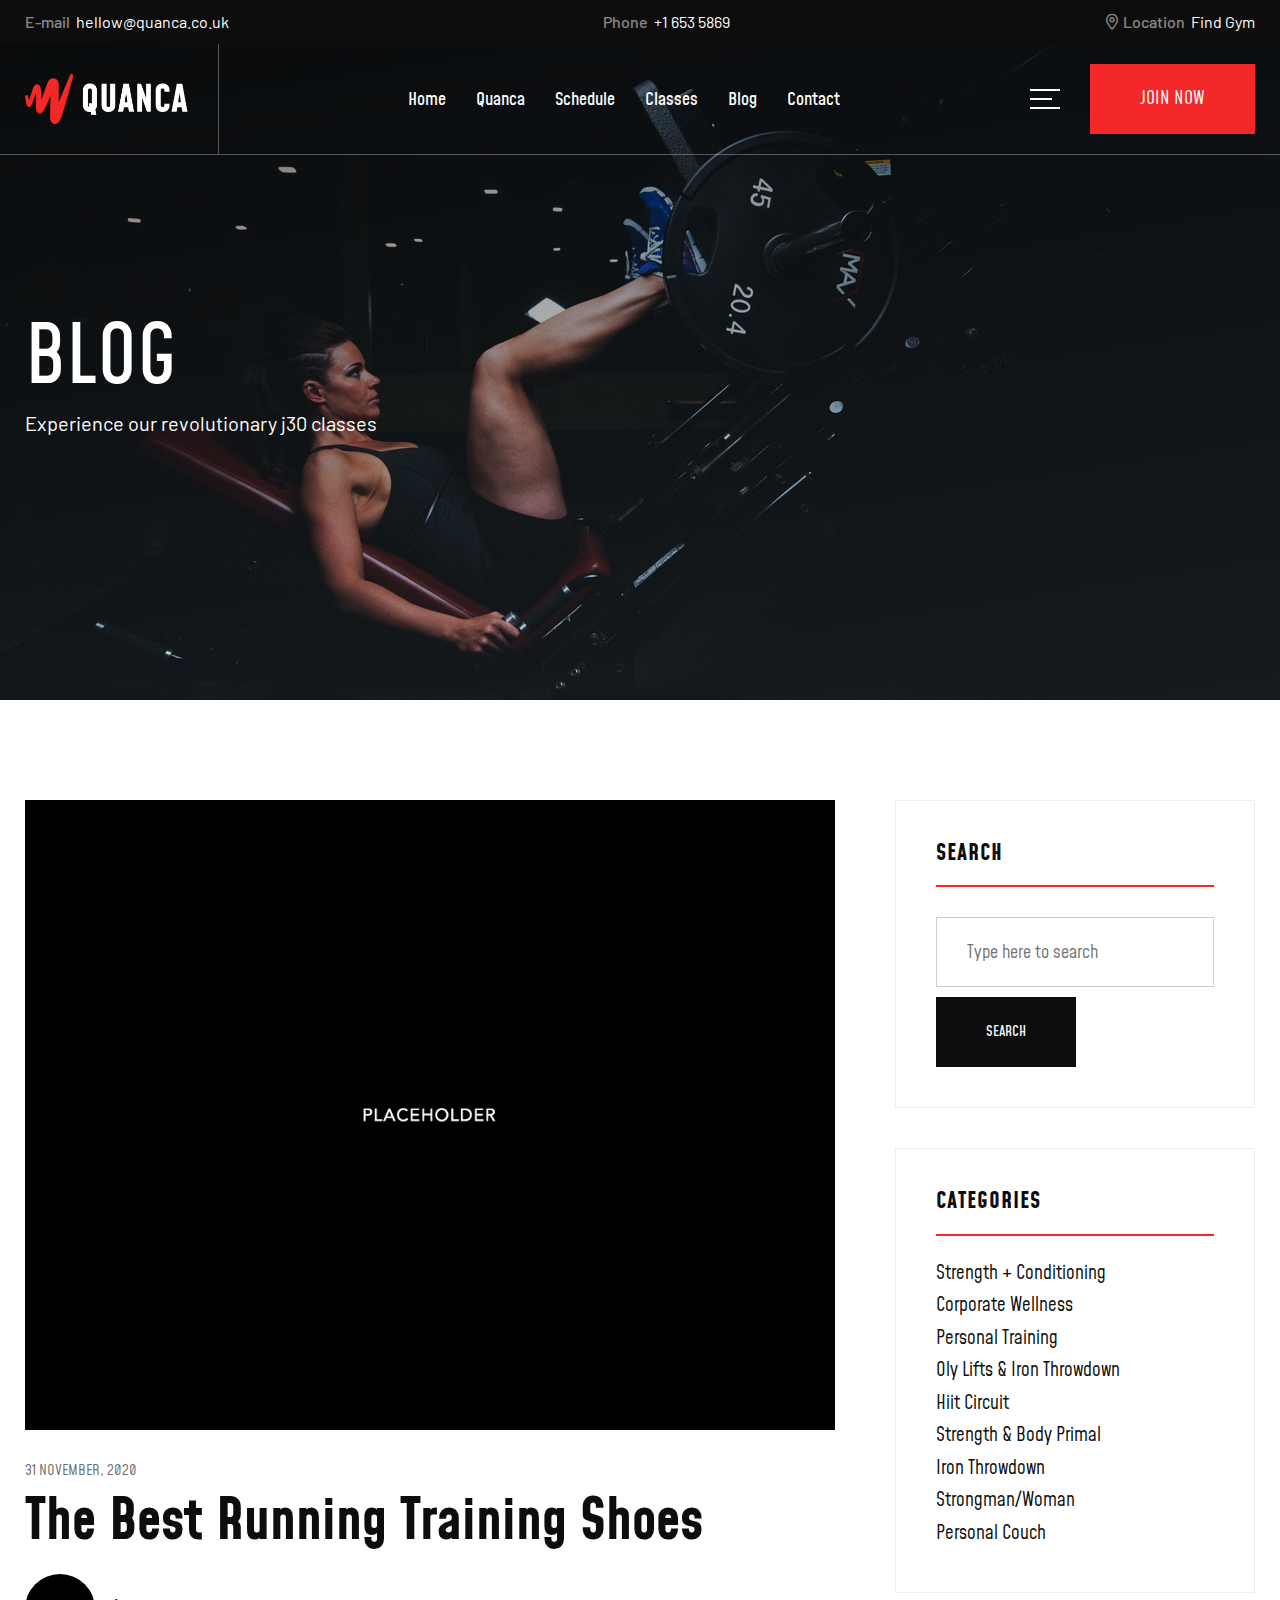
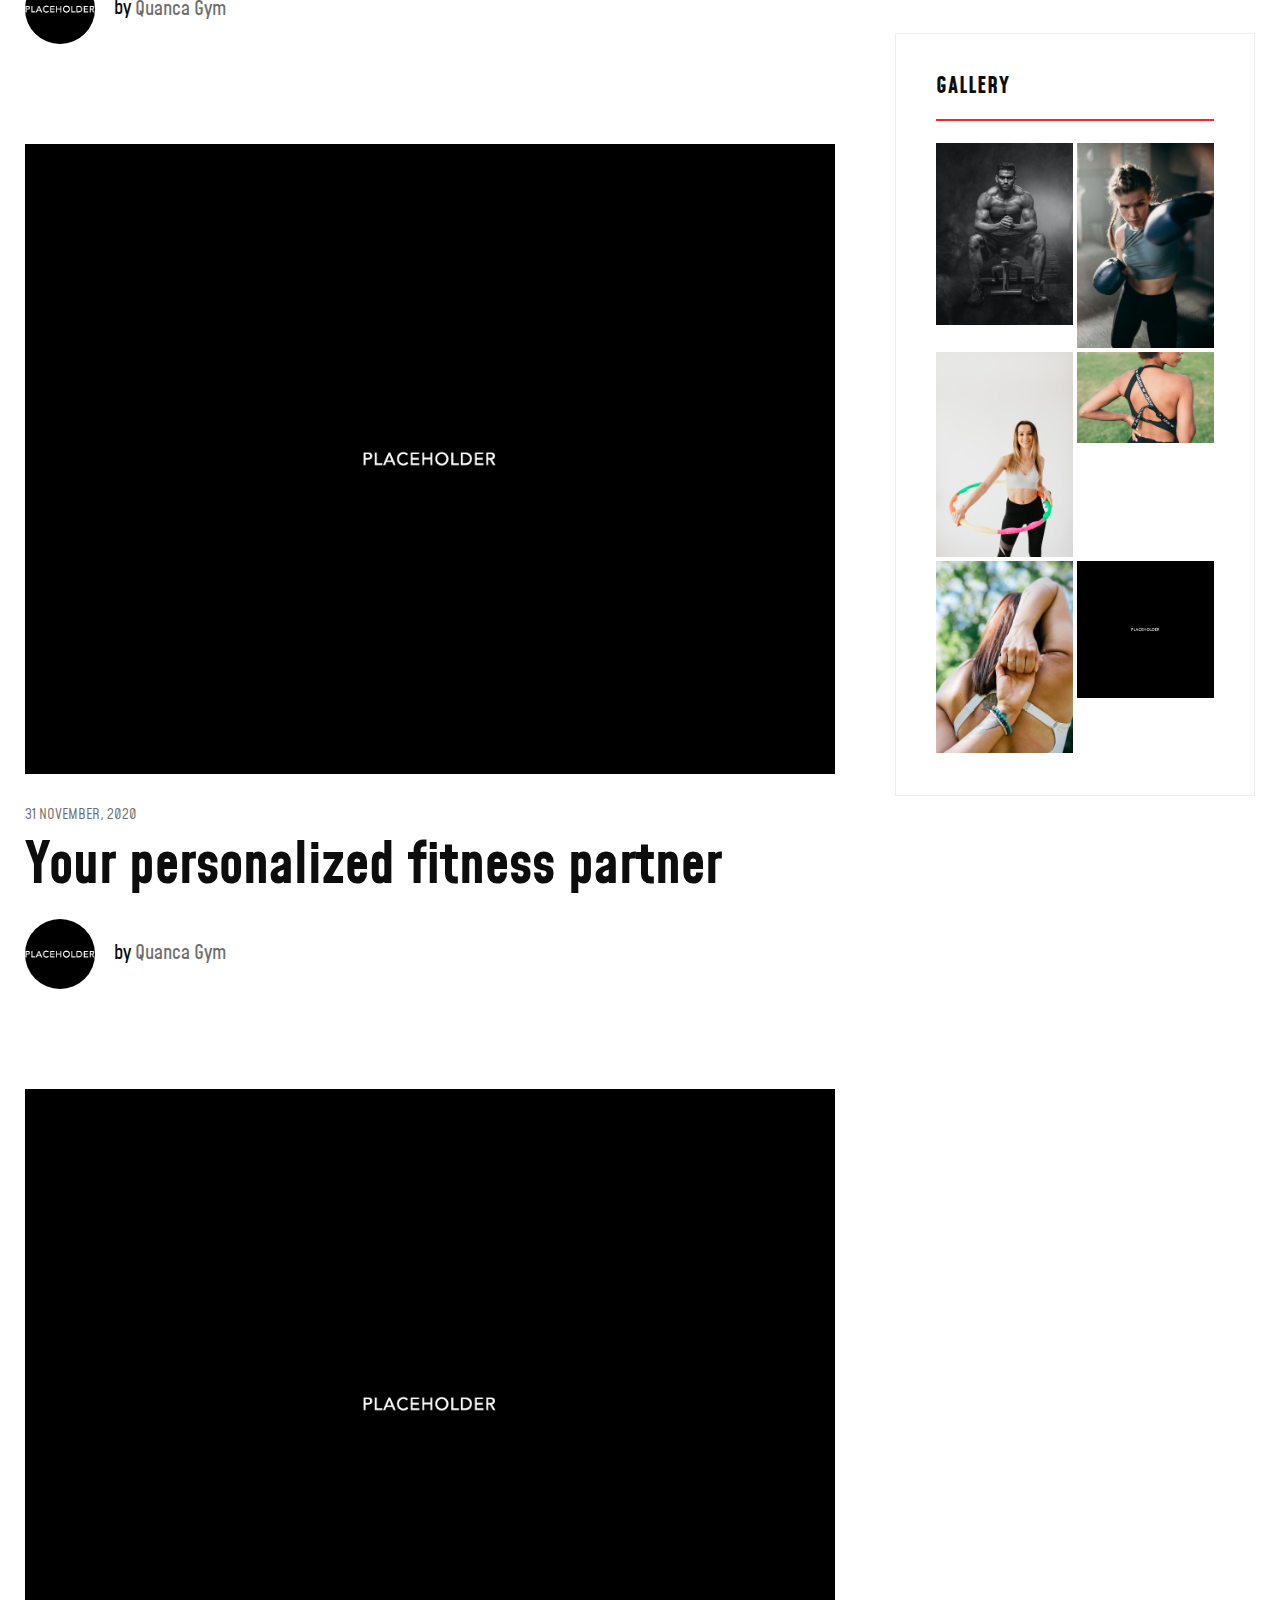
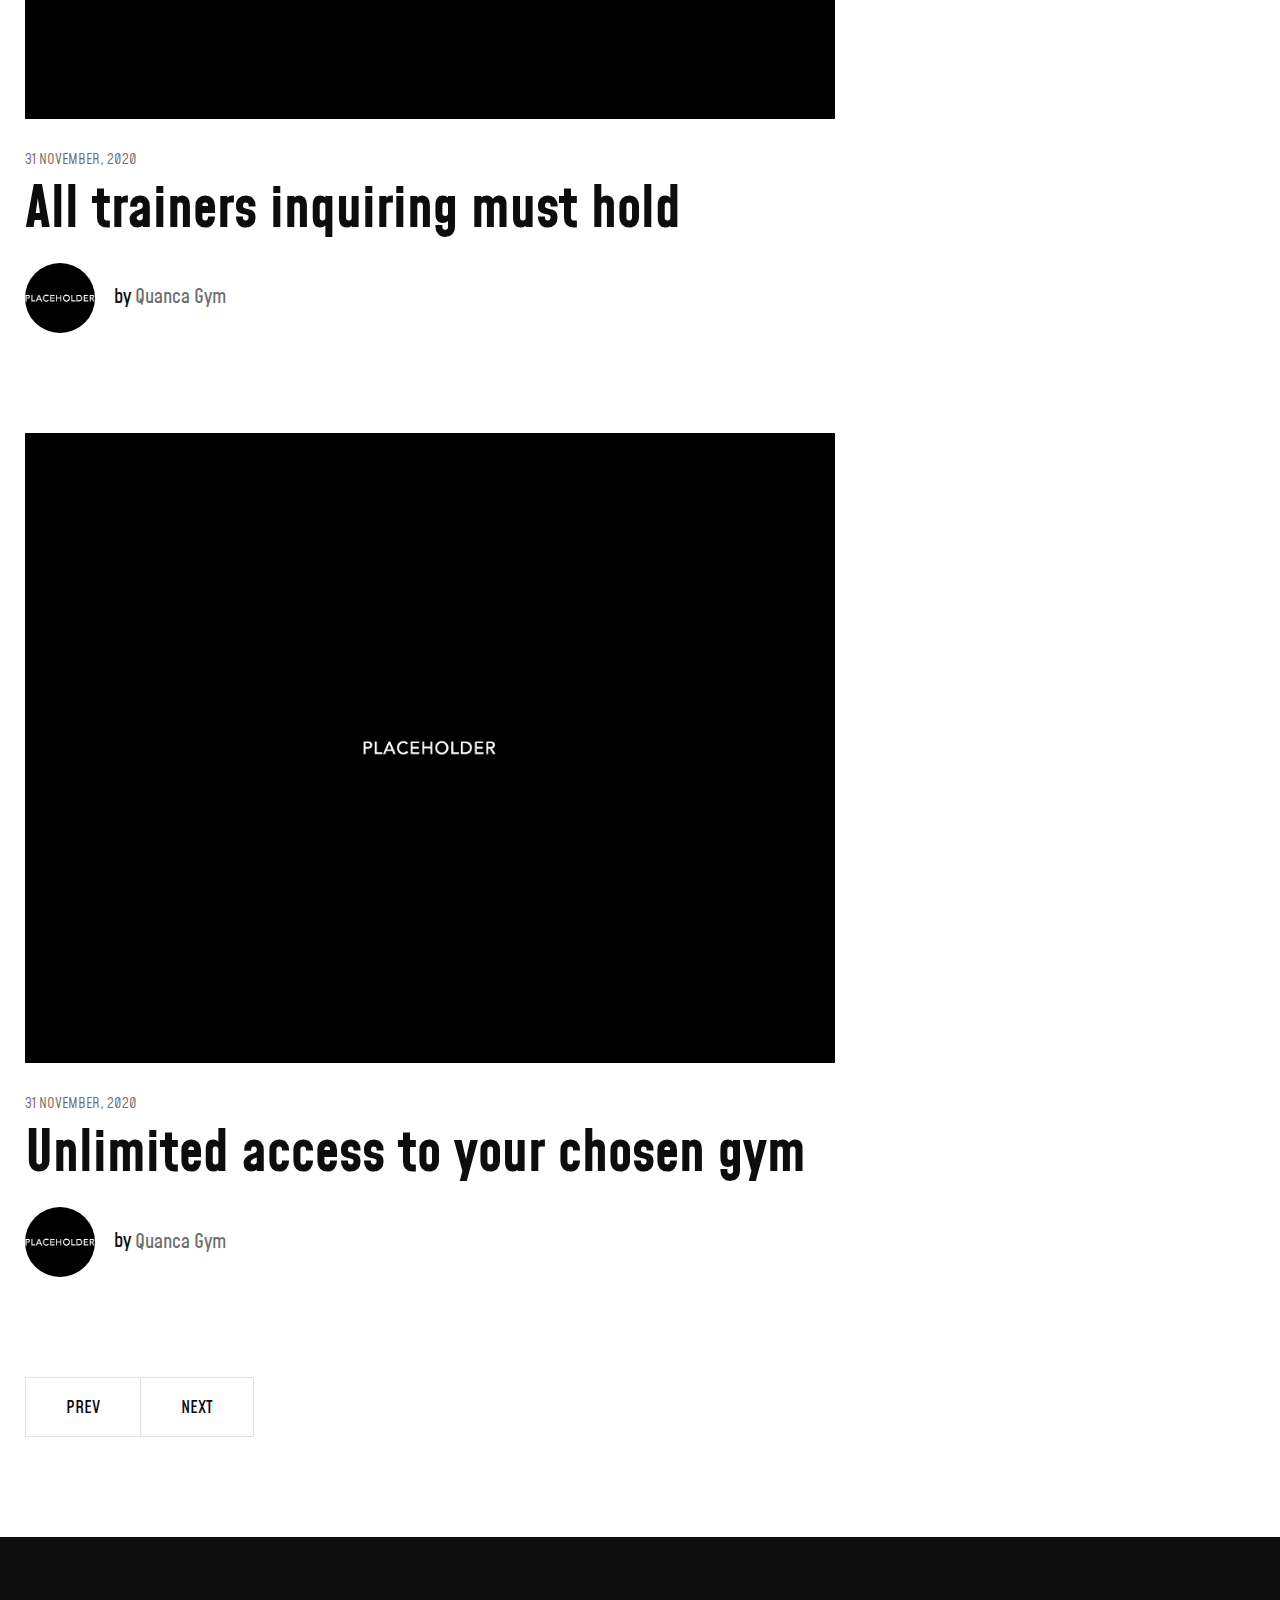
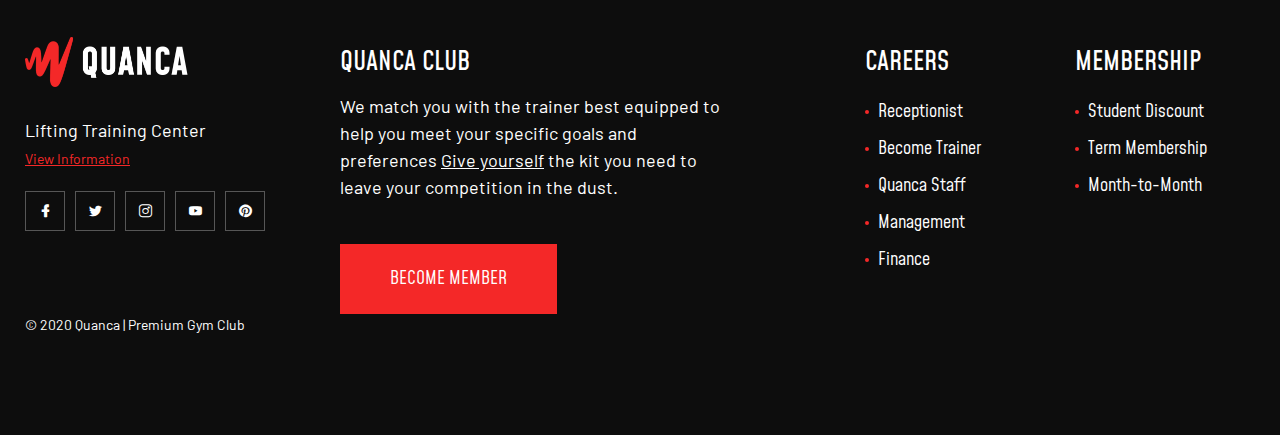
<file: blog.html>
<!doctype html>
<html lang="en">
<head>
<meta charset="utf-8">
<meta name="viewport" content="width=device-width, initial-scale=1, shrink-to-fit=no">
<meta name="theme-color" content="#f42828"/>
<title>Quanca | Premium Gym Club</title>
<meta name="author" content="Themezinho">
<meta name="description" content="Gym & Sports website for all kind of physical activities">
<meta name="keywords" content="gym, sport, trainer, personal, couch, fullbody, training, program, diet, body, building, healty, life, style, bench, press">

<!-- SOCIAL MEDIA META -->
<meta property="og:description" content="Quanca | Premium Gym Club">
<meta property="og:image" content="http://www.themezinho.net/quanca/preview.png">
<meta property="og:site_name" content="Quanca">
<meta property="og:title" content="Quanca">
<meta property="og:type" content="website">
<meta property="og:url" content="http://www.themezinho.net/quanca">

<!-- TWITTER META -->
<meta name="twitter:card" content="summary">
<meta name="twitter:site" content="@Quanca">
<meta name="twitter:creator" content="@Quanca">
<meta name="twitter:title" content="Quanca">
<meta name="twitter:description" content="Quanca | Premium Gym Club">
<meta name="twitter:image" content="http://www.themezinho.net/quanca/preview.png">

<!-- FAVICON FILES -->
<link href="ico/apple-touch-icon-144-precomposed.png" rel="apple-touch-icon" sizes="144x144">
<link href="ico/apple-touch-icon-114-precomposed.png" rel="apple-touch-icon" sizes="114x114">
<link href="ico/apple-touch-icon-72-precomposed.png" rel="apple-touch-icon" sizes="72x72">
<link href="ico/apple-touch-icon-57-precomposed.png" rel="apple-touch-icon">
<link href="ico/favicon.png" rel="shortcut icon">

<!-- CSS FILES -->
<link rel="stylesheet" href="css/lineicons.css">
<link rel="stylesheet" href="css/odometer.min.css">
<link rel="stylesheet" href="css/fancybox.min.css">
<link rel="stylesheet" href="css/swiper.min.css">
<link rel="stylesheet" href="css/bootstrap.min.css">
<link rel="stylesheet" href="css/style.css">
</head>
<body>
<div class="preloader"> 
	<figure>
	<img src="images/preloader.png" alt="Image"> 
		</figure>
		</div>
<!-- end preloader -->
<div class="page-transition"></div>
<!-- end page-transition -->	
<aside class="side-widget">
  <div class="inner">
    <div class="logo"> <a href="index.html"><img src="images/logo.png" alt="Image"></a> </div>
    <!-- end logo -->
    <div class="hide-mobile">
      <p>A great way to evaluate your current fitness level, including measurements that help determine your physical fitness.</p>
      <figure class="gallery"><a href="images/recent-news01.jpg" data-fancybox><img src="images/recent-news01.jpg" alt="Image"></a><a href="images/recent-news02.jpg" data-fancybox><img src="images/recent-news02.jpg" alt="Image"></a></figure>
      <h6 class="widget-title">CONTACT INFO</h6>
      <address class="address">
      <p>+1 (850) 344 0 66<br>
        <a href="#">hellow@quanca.co.uk</a></p>
      </address>
      <h6 class="widget-title">FOLLOW US</h6>
      <ul class="social-media">
        <li><a href="#"><i class="lni lni-facebook-filled"></i></a></li>
        <li><a href="#"><i class="lni lni-twitter-original"></i></a></li>
        <li><a href="#"><i class="lni lni-instagram"></i></a></li>
        <li><a href="#"><i class="lni lni-youtube"></i></a></li>
        <li><a href="#"><i class="lni lni-pinterest"></i></a></li>
      </ul>
    </div>
    <!-- end hide-mobile -->
    <div class="show-mobile">
      <div class="site-menu">
        <ul>
        <li><a href="index.html">Home</a></li>
        <li><a href="quanca.html">Quanca</a></li>
        <li><a href="schedule.html">Schedule</a></li>
        <li><a href="classes.html">Classes</a></li>
        <li><a href="blog.html">Blog</a></li>
        <li><a href="contact.html">Contact</a></li>
      </ul>
      </div>
      <!-- end site-menu --> 
    </div>
    <!-- end show-mobile --> 
    <small>© 2020 Quanca | Premium Gym Club</small> </div>
  <!-- end inner --> 
</aside>
<!-- end side-widget -->
<nav class="navbar">
  <div class="topbar">
    <div class="container">
	  <div><b>E-mail</b><a href="#">hellow@quanca.co.uk</a></div>
	  <div><b>Phone</b>+1 653 5869</div>
	  <div><b><i class="lni lni-map-marker"></i> Location</b><a href="#">Find Gym</a> </div>
	  </div>
    <!-- end container --> 
  </div>
  <!-- end topbar -->
  <div class="container">
    <div class="logo"> <a href="index.html"><img src="images/logo.png" alt="Image"></a> </div>
    <!-- end logo -->
    <div class="site-menu">
      <ul>
        <li><a href="index.html">Home</a></li>
        <li><a href="quanca.html">Quanca</a></li>
        <li><a href="schedule.html">Schedule</a></li>
        <li><a href="classes.html">Classes</a></li>
        <li><a href="blog.html">Blog</a></li>
        <li><a href="contact.html">Contact</a></li>
      </ul>
    </div>
    <!-- end site-menu -->
    <div class="hamburger-menu"> <span></span> <span></span> <span></span> </div>
    <!-- end hamburher-menu -->
    <div class="navbar-button"> <a href="contact.html">JOIN NOW</a> </div>
    <!-- end navbar-button --> 
  </div>
  <!-- end container --> 
</nav>
<!-- end navbar -->
<header class="page-header" data-background="images/slide02.jpg">
	 <div class="container">
	<h2>BLOG</h2>
		 <p>Experience our revolutionary j30 classes</p>
	</div>
	<!-- end container -->
</header>
<!-- end page-header -->
<section class="content-section">
  <div class="container">
    <div class="row">
	  <div class="col-lg-8">
		  <div class="blog-box">
        <figure>
			<img src="images/blog01.jpg" alt="Image">
			   </figure>
          <div class="content"> <small>31 November, 2020</small>
            <h3><a href="blog-single.html">The Best Running Training Shoes</a></h3>
            <div class="author"> <img src="images/avatar.jpg" alt="Image"> <span>by <b>Quanca Gym</b></span> </div>
            <!-- end author --> 
			 </div>
			<!-- end content -->
        </div>
        <!-- end blog-box --> 
		    <div class="blog-box">
        <figure>
			<img src="images/blog02.jpg" alt="Image">
			   </figure>
          <div class="content"> <small>31 November, 2020</small>
            <h3><a href="blog-single.html">Your personalized fitness partner</a></h3>
            <div class="author"> <img src="images/avatar.jpg" alt="Image"> <span>by <b>Quanca Gym</b></span> </div>
            <!-- end author --> 
			 </div>
			<!-- end content -->
        </div>
        <!-- end blog-box --> 
		    <div class="blog-box">
        <figure>
			<img src="images/blog03.jpg" alt="Image">
			   </figure>
          <div class="content"> <small>31 November, 2020</small>
            <h3><a href="blog-single.html">All trainers inquiring must hold</a></h3>
            <div class="author"> <img src="images/avatar.jpg" alt="Image"> <span>by <b>Quanca Gym</b></span> </div>
            <!-- end author --> 
			 </div>
			<!-- end content -->
        </div>
        <!-- end blog-box --> 
		  <div class="blog-box">
        <figure>
			<img src="images/blog04.jpg" alt="Image">
			   </figure>
          <div class="content"> <small>31 November, 2020</small>
            <h3><a href="blog-single.html">Unlimited access to your chosen gym</a></h3>
            <div class="author"> <img src="images/avatar.jpg" alt="Image"> <span>by <b>Quanca Gym</b></span> </div>
            <!-- end author --> 
			 </div>
			<!-- end content -->
        </div>
        <!-- end blog-box --> 
		  <ul class="pagination">
          <li class="page-item"> <a class="page-link" href="#">PREV</a> </li>
          <li class="page-item"> <a class="page-link" href="#">NEXT</a> </li>
        </ul>
        <!-- end pagination --> 
		</div>
		<!-- end col-8 -->
		<div class="col-lg-4">
			<aside class="sidebar">
			<div class="widget">
				<h6 class="widget-title">SEARCH</h6>
				<form>
					<input type="search" placeholder="Type here to search">
					<input type="submit" value="SEARCH">
				</form>
				</div>
				<!-- end widget -->
				<div class="widget">
				<h6 class="widget-title">CATEGORIES</h6>
				<ul class="categories">
						<li><a href="#">Strength + Conditioning</a></li>
						<li><a href="#">Corporate Wellness</a></li>
						<li><a href="#">Personal Training</a></li>
						<li><a href="#">Oly Lifts & Iron Throwdown</a></li>
						<li><a href="#">Hiit Circuit</a></li>
						<li><a href="#">Strength & Body Primal</a></li>
						<li><a href="#">Iron Throwdown</a></li>
						<li><a href="#">Strongman/Woman </a></li>
						<li><a href="#">Personal Couch</a></li>
					</ul>
				</div>
				<!-- end widget -->
				
				<div class="widget">
				<h6 class="widget-title">GALLERY</h6>
				<ul class="side-gallery">
						<li><img src="images/gallery-thumb01.jpg" alt="Image"></li>
						<li><img src="images/gallery-thumb02.jpg" alt="Image"></li>
						<li><img src="images/gallery-thumb03.jpg" alt="Image"></li>
						<li><img src="images/gallery-thumb04.jpg" alt="Image"></li>
						<li><img src="images/gallery-thumb05.jpg" alt="Image"></li>
						<li><img src="images/gallery-thumb06.jpg" alt="Image"></li>
					</ul>
				</div>
				<!-- end widget -->
			</aside>
			<!-- end sidebar -->
		</div>
		<!-- end col-4 -->
	  </div>
    <!-- end row --> 
  </div>
  <!-- end container --> 
</section>
<!-- end content-section -->
	<footer class="footer">
	<div class="container">
		<div class="row">
			<div class="col-xl-3 col-lg-4">
				<div class="logo">
				<img src="images/logo.png" alt="Image">
				</div>
				<!-- end logo -->
				<div class="footer-info">Lifting Training Center<br>
				<a href="#">View Information </a></div>
				<!-- end footer-info -->
				<ul class="footer-social">
        <li><a href="#"><i class="lni lni-facebook-filled"></i></a></li>
        <li><a href="#"><i class="lni lni-twitter-original"></i></a></li>
        <li><a href="#"><i class="lni lni-instagram"></i></a></li>
        <li><a href="#"><i class="lni lni-youtube"></i></a></li>
        <li><a href="#"><i class="lni lni-pinterest"></i></a></li>
	</ul>
		</div>
      <!-- end col-3 --> 
			<div class="col-lg-4">
				<h6 class="widget-title">QUANCA CLUB</h6>
				<p>We match you with the trainer best equipped to help you meet your specific goals and preferences <u>Give yourself</u> the kit you need to leave your competition in the dust.</p><br>
				<a href="contact.html" class="custom-button">BECOME MEMBER</a>
		</div>
      <!-- end col-4 --> 
			<div class="col-lg-2 offset-xl-1 col-sm-6">
				<h6 class="widget-title">CAREERS</h6>
				<ul class="footer-menu">
					<li><a href="#">Receptionist</a></li>
					<li><a href="#">Become Trainer</a></li>
					<li><a href="#">Quanca Staff</a></li>
					<li><a href="#">Management</a></li>
					<li><a href="#">Finance</a></li>
				</ul>
		</div>
      <!-- end col-2 -->
			<div class="col-lg-2 col-sm-6">
				<h6 class="widget-title">MEMBERSHIP</h6>
				<ul class="footer-menu">
					<li><a href="#">Student Discount</a></li>
					<li><a href="#">Term Membership</a></li>
					<li><a href="#">Month-to-Month</a></li>
				</ul>
				</ul>
		</div>
      <!-- end col-2 -->
			<div class="col-12">
			<p class="copyright">© 2020 Quanca | Premium Gym Club</p>
			</div>
			<!-- end col-12 -->
    </div>
    <!-- end row --> 
  </div>
  <!-- end container --> 
	</footer>
	<!-- end footer -->

<!-- JS FILES --> 
<script src="js/jquery.min.js"></script> 
<script src="js/bootstrap.min.js"></script> 
<script src="js/fancybox.min.js"></script> 
<script src="js/swiper.min.js"></script> 
<script src="js/odometer.min.js"></script> 
<script src="js/wow.min.js"></script> 
<script src="js/scripts.js"></script>
</body>
</html>
</file>
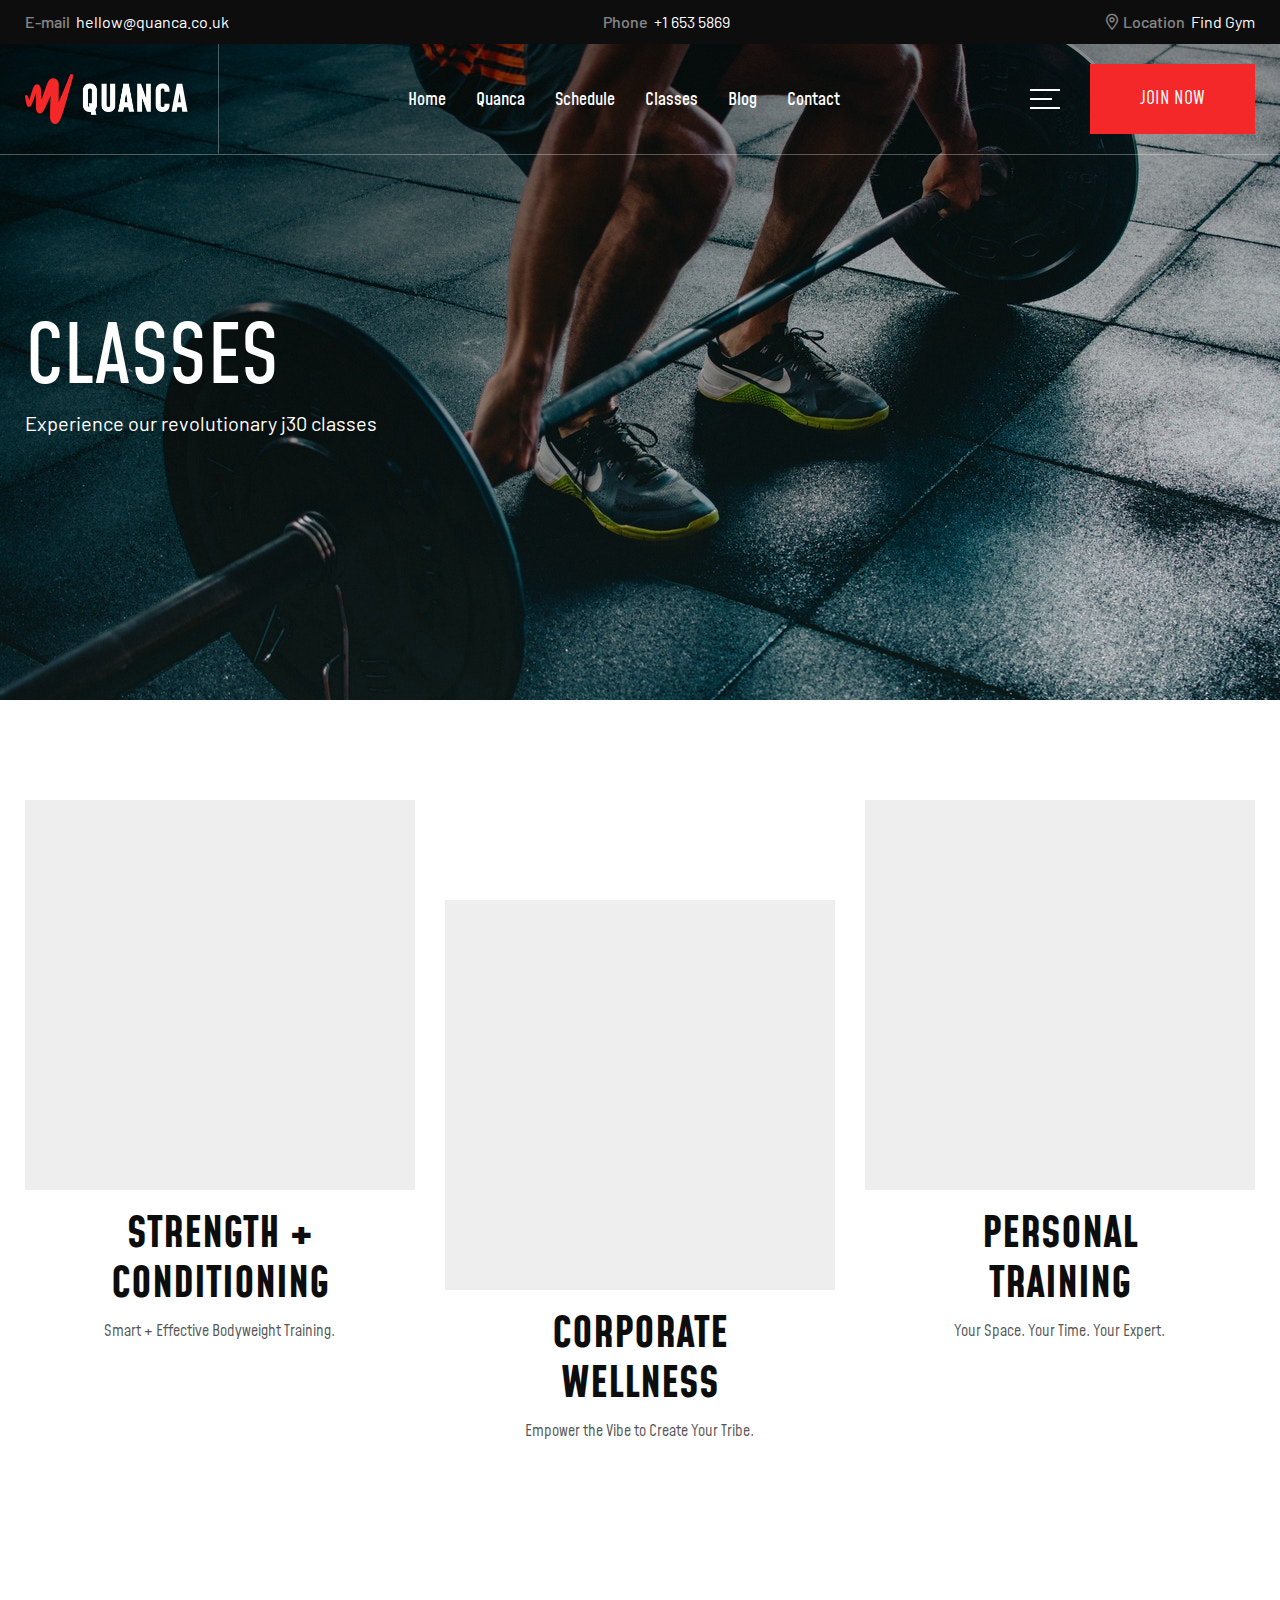
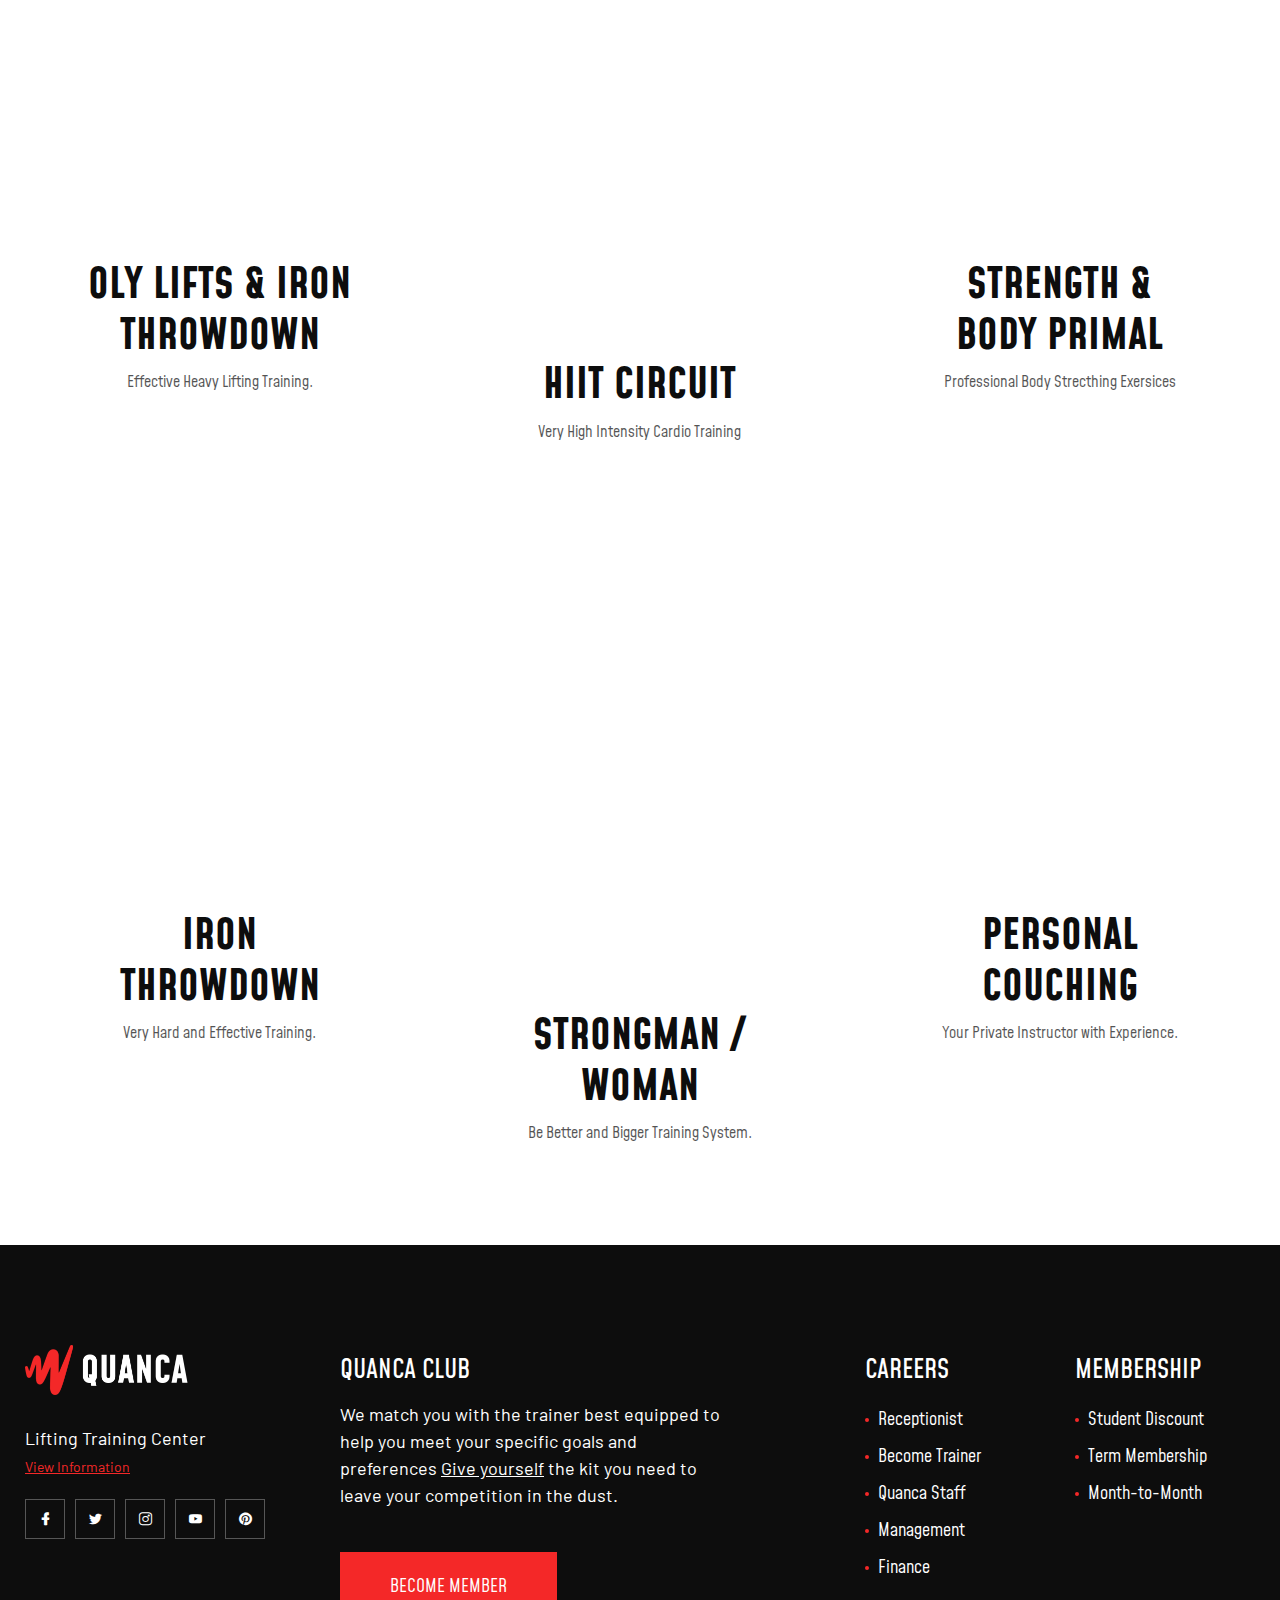
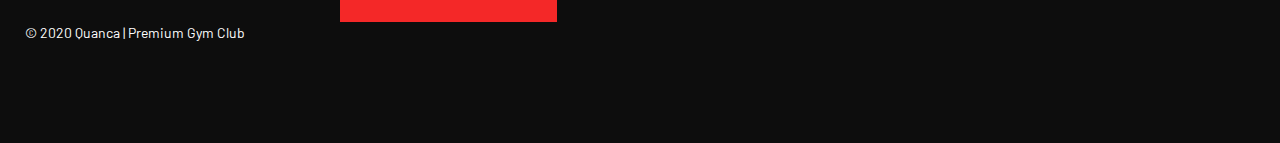
<file: classes.html>
<!doctype html>
<html lang="en">
<head>
<meta charset="utf-8">
<meta name="viewport" content="width=device-width, initial-scale=1, shrink-to-fit=no">
<meta name="theme-color" content="#f42828"/>
<title>Quanca | Premium Gym Club</title>
<meta name="author" content="Themezinho">
<meta name="description" content="Gym & Sports website for all kind of physical activities">
<meta name="keywords" content="gym, sport, trainer, personal, couch, fullbody, training, program, diet, body, building, healty, life, style, bench, press">

<!-- SOCIAL MEDIA META -->
<meta property="og:description" content="Quanca | Premium Gym Club">
<meta property="og:image" content="http://www.themezinho.net/quanca/preview.png">
<meta property="og:site_name" content="Quanca">
<meta property="og:title" content="Quanca">
<meta property="og:type" content="website">
<meta property="og:url" content="http://www.themezinho.net/quanca">

<!-- TWITTER META -->
<meta name="twitter:card" content="summary">
<meta name="twitter:site" content="@Quanca">
<meta name="twitter:creator" content="@Quanca">
<meta name="twitter:title" content="Quanca">
<meta name="twitter:description" content="Quanca | Premium Gym Club">
<meta name="twitter:image" content="http://www.themezinho.net/quanca/preview.png">

<!-- FAVICON FILES -->
<link href="ico/apple-touch-icon-144-precomposed.png" rel="apple-touch-icon" sizes="144x144">
<link href="ico/apple-touch-icon-114-precomposed.png" rel="apple-touch-icon" sizes="114x114">
<link href="ico/apple-touch-icon-72-precomposed.png" rel="apple-touch-icon" sizes="72x72">
<link href="ico/apple-touch-icon-57-precomposed.png" rel="apple-touch-icon">
<link href="ico/favicon.png" rel="shortcut icon">

<!-- CSS FILES -->
<link rel="stylesheet" href="css/lineicons.css">
<link rel="stylesheet" href="css/odometer.min.css">
<link rel="stylesheet" href="css/fancybox.min.css">
<link rel="stylesheet" href="css/swiper.min.css">
<link rel="stylesheet" href="css/bootstrap.min.css">
<link rel="stylesheet" href="css/style.css">
</head>
<body>
<div class="preloader"> 
	<figure>
	<img src="images/preloader.png" alt="Image"> 
		</figure>
		</div>
<!-- end preloader -->
<div class="page-transition"></div>
<!-- end page-transition -->	
<aside class="side-widget">
  <div class="inner">
    <div class="logo"> <a href="index.html"><img src="images/logo.png" alt="Image"></a> </div>
    <!-- end logo -->
    <div class="hide-mobile">
      <p>A great way to evaluate your current fitness level, including measurements that help determine your physical fitness.</p>
      <figure class="gallery"><a href="images/recent-news01.jpg" data-fancybox><img src="images/recent-news01.jpg" alt="Image"></a><a href="images/recent-news02.jpg" data-fancybox><img src="images/recent-news02.jpg" alt="Image"></a></figure>
      <h6 class="widget-title">CONTACT INFO</h6>
      <address class="address">
      <p>+1 (850) 344 0 66<br>
        <a href="#">hellow@quanca.co.uk</a></p>
      </address>
      <h6 class="widget-title">FOLLOW US</h6>
      <ul class="social-media">
        <li><a href="#"><i class="lni lni-facebook-filled"></i></a></li>
        <li><a href="#"><i class="lni lni-twitter-original"></i></a></li>
        <li><a href="#"><i class="lni lni-instagram"></i></a></li>
        <li><a href="#"><i class="lni lni-youtube"></i></a></li>
        <li><a href="#"><i class="lni lni-pinterest"></i></a></li>
      </ul>
    </div>
    <!-- end hide-mobile -->
    <div class="show-mobile">
      <div class="site-menu">
        <ul>
        <li><a href="index.html">Home</a></li>
        <li><a href="quanca.html">Quanca</a></li>
        <li><a href="schedule.html">Schedule</a></li>
        <li><a href="classes.html">Classes</a></li>
        <li><a href="blog.html">Blog</a></li>
        <li><a href="contact.html">Contact</a></li>
      </ul>
      </div>
      <!-- end site-menu --> 
    </div>
    <!-- end show-mobile --> 
    <small>© 2020 Quanca | Premium Gym Club</small> </div>
  <!-- end inner --> 
</aside>
<!-- end side-widget -->
<nav class="navbar">
  <div class="topbar">
    <div class="container">
	  <div><b>E-mail</b><a href="#">hellow@quanca.co.uk</a></div>
	  <div><b>Phone</b>+1 653 5869</div>
	  <div><b><i class="lni lni-map-marker"></i> Location</b><a href="#">Find Gym</a> </div>
	  </div>
    <!-- end container --> 
  </div>
  <!-- end topbar -->
  <div class="container">
    <div class="logo"> <a href="index.html"><img src="images/logo.png" alt="Image"></a> </div>
    <!-- end logo -->
    <div class="site-menu">
      <ul>
        <li><a href="index.html">Home</a></li>
        <li><a href="quanca.html">Quanca</a></li>
        <li><a href="schedule.html">Schedule</a></li>
        <li><a href="classes.html">Classes</a></li>
        <li><a href="blog.html">Blog</a></li>
        <li><a href="contact.html">Contact</a></li>
      </ul>
    </div>
    <!-- end site-menu -->
    <div class="hamburger-menu"> <span></span> <span></span> <span></span> </div>
    <!-- end hamburher-menu -->
    <div class="navbar-button"> <a href="contact.html">JOIN NOW</a> </div>
    <!-- end navbar-button --> 
  </div>
  <!-- end container --> 
</nav>
<!-- end navbar -->
<header class="page-header" data-background="images/slide03.jpg">
	 <div class="container">
	<h2>CLASSES</h2>
		 <p>Experience our revolutionary j30 classes</p>
	</div>
	<!-- end container -->
</header>
<!-- end page-header -->
<section class="content-section">
  <div class="container">
    <div class="row">
	 <div class="col-12">
		<ul class="all-classes">
		 <li><div class="class-box">
					<figure class="wow reveal-effect">
				<a href="class-single.html"><img src="images/carousel-class01.jpg" alt="Image"></a>
				</figure>
				<h6>STRENGTH +
CONDITIONING</h6>
				<small>Smart + Effective Bodyweight Training.</small>
					</div>
				<!-- end class-box --></li>
			<!-- end li -->
			<li><div class="class-box">
					<figure class="wow reveal-effect">
				<a href="class-single.html"><img src="images/carousel-class02.jpg" alt="Image"></a>
				</figure>
				<h6>CORPORATE
WELLNESS</h6>
				<small>Empower the Vibe to Create Your Tribe.</small>
					</div>
				<!-- end class-box --></li>
			<!-- end li -->
			<li><div class="class-box">
					<figure class="wow reveal-effect">
				<a href="class-single.html"><img src="images/carousel-class03.jpg" alt="Image"></a>
				</figure>
				<h6>PERSONAL 
TRAINING</h6>
				<small>Your Space. Your Time. Your Expert.</small>
					</div>
				<!-- end class-box --></li>
			<!-- end li -->
			<li><div class="class-box">
					<figure class="wow reveal-effect">
				<a href="class-single.html"><img src="images/carousel-class04.jpg" alt="Image"></a>
				</figure>
				<h6>OLY LIFTS & IRON 
THROWDOWN</h6>
				<small>Effective Heavy Lifting Training.</small>
					</div>
				<!-- end class-box --></li>
			<!-- end li -->
			<li><div class="class-box">
					<figure class="wow reveal-effect">
				<a href="class-single.html"><img src="images/carousel-class05.jpg" alt="Image"></a>
				</figure>
				<h6>HIIT CIRCUIT</h6>
				<small>Very High Intensity Cardio Training</small>
					</div>
				<!-- end class-box --></li>
			<!-- end li -->
			<li><div class="class-box">
					<figure class="wow reveal-effect">
				<a href="class-single.html"><img src="images/carousel-class06.jpg" alt="Image"></a>
				</figure>
				<h6>STRENGTH &
BODY PRIMAL</h6>
				<small>Professional Body Strecthing Exersices</small>
					</div>
				<!-- end class-box --></li>
			<!-- end li -->
			<li><div class="class-box">
					<figure class="wow reveal-effect">
				<a href="class-single.html"><img src="images/carousel-class07.jpg" alt="Image"></a>
				</figure>
				<h6>IRON THROWDOWN </h6>
				<small>Very Hard and Effective Training.</small>
					</div>
				<!-- end class-box --></li>
			<!-- end li -->
			<li><div class="class-box">
					<figure class="wow reveal-effect">
				<a href="class-single.html"><img src="images/carousel-class08.jpg" alt="Image"></a>
				</figure>
				<h6>STRONGMAN / 
WOMAN</h6>
				<small>Be Better and Bigger Training System.</small>
					</div>
				<!-- end class-box --></li>
			<!-- end li -->
			<li><div class="class-box">
					<figure class="wow reveal-effect">
				<a href="class-single.html"><img src="images/carousel-class09.jpg" alt="Image"></a>
				</figure>
				<h6>PERSONAL 
COUCHING</h6>
				<small>Your Private Instructor with Experience.</small>
					</div>
				<!-- end class-box --></li>
			<!-- end li -->
		 </ul>
		</div>
		<!-- end col-12 -->
	  </div>
    <!-- end row --> 
  </div>
  <!-- end container --> 
</section>
<!-- end content-section -->
	<footer class="footer">
	<div class="container">
		<div class="row">
			<div class="col-xl-3 col-lg-4">
				<div class="logo">
				<img src="images/logo.png" alt="Image">
				</div>
				<!-- end logo -->
				<div class="footer-info">Lifting Training Center<br>
				<a href="#">View Information </a></div>
				<!-- end footer-info -->
				<ul class="footer-social">
        <li><a href="#"><i class="lni lni-facebook-filled"></i></a></li>
        <li><a href="#"><i class="lni lni-twitter-original"></i></a></li>
        <li><a href="#"><i class="lni lni-instagram"></i></a></li>
        <li><a href="#"><i class="lni lni-youtube"></i></a></li>
        <li><a href="#"><i class="lni lni-pinterest"></i></a></li>
	</ul>
		</div>
      <!-- end col-3 --> 
			<div class="col-lg-4">
				<h6 class="widget-title">QUANCA CLUB</h6>
				<p>We match you with the trainer best equipped to help you meet your specific goals and preferences <u>Give yourself</u> the kit you need to leave your competition in the dust.</p><br>
				<a href="contact.html" class="custom-button">BECOME MEMBER</a>
		</div>
      <!-- end col-4 --> 
			<div class="col-lg-2 offset-xl-1 col-sm-6">
				<h6 class="widget-title">CAREERS</h6>
				<ul class="footer-menu">
					<li><a href="#">Receptionist</a></li>
					<li><a href="#">Become Trainer</a></li>
					<li><a href="#">Quanca Staff</a></li>
					<li><a href="#">Management</a></li>
					<li><a href="#">Finance</a></li>
				</ul>
		</div>
      <!-- end col-2 -->
			<div class="col-lg-2 col-sm-6">
				<h6 class="widget-title">MEMBERSHIP</h6>
				<ul class="footer-menu">
					<li><a href="#">Student Discount</a></li>
					<li><a href="#">Term Membership</a></li>
					<li><a href="#">Month-to-Month</a></li>
				</ul>
		</div>
      <!-- end col-2 -->
			<div class="col-12">
			<p class="copyright">© 2020 Quanca | Premium Gym Club</p>
			</div>
			<!-- end col-12 -->
    </div>
    <!-- end row --> 
  </div>
  <!-- end container --> 
	</footer>
	<!-- end footer -->

<!-- JS FILES --> 
<script src="js/jquery.min.js"></script> 
<script src="js/bootstrap.min.js"></script> 
<script src="js/fancybox.min.js"></script> 
<script src="js/swiper.min.js"></script> 
<script src="js/odometer.min.js"></script> 
<script src="js/wow.min.js"></script> 
<script src="js/scripts.js"></script>
</body>
</html>
</file>
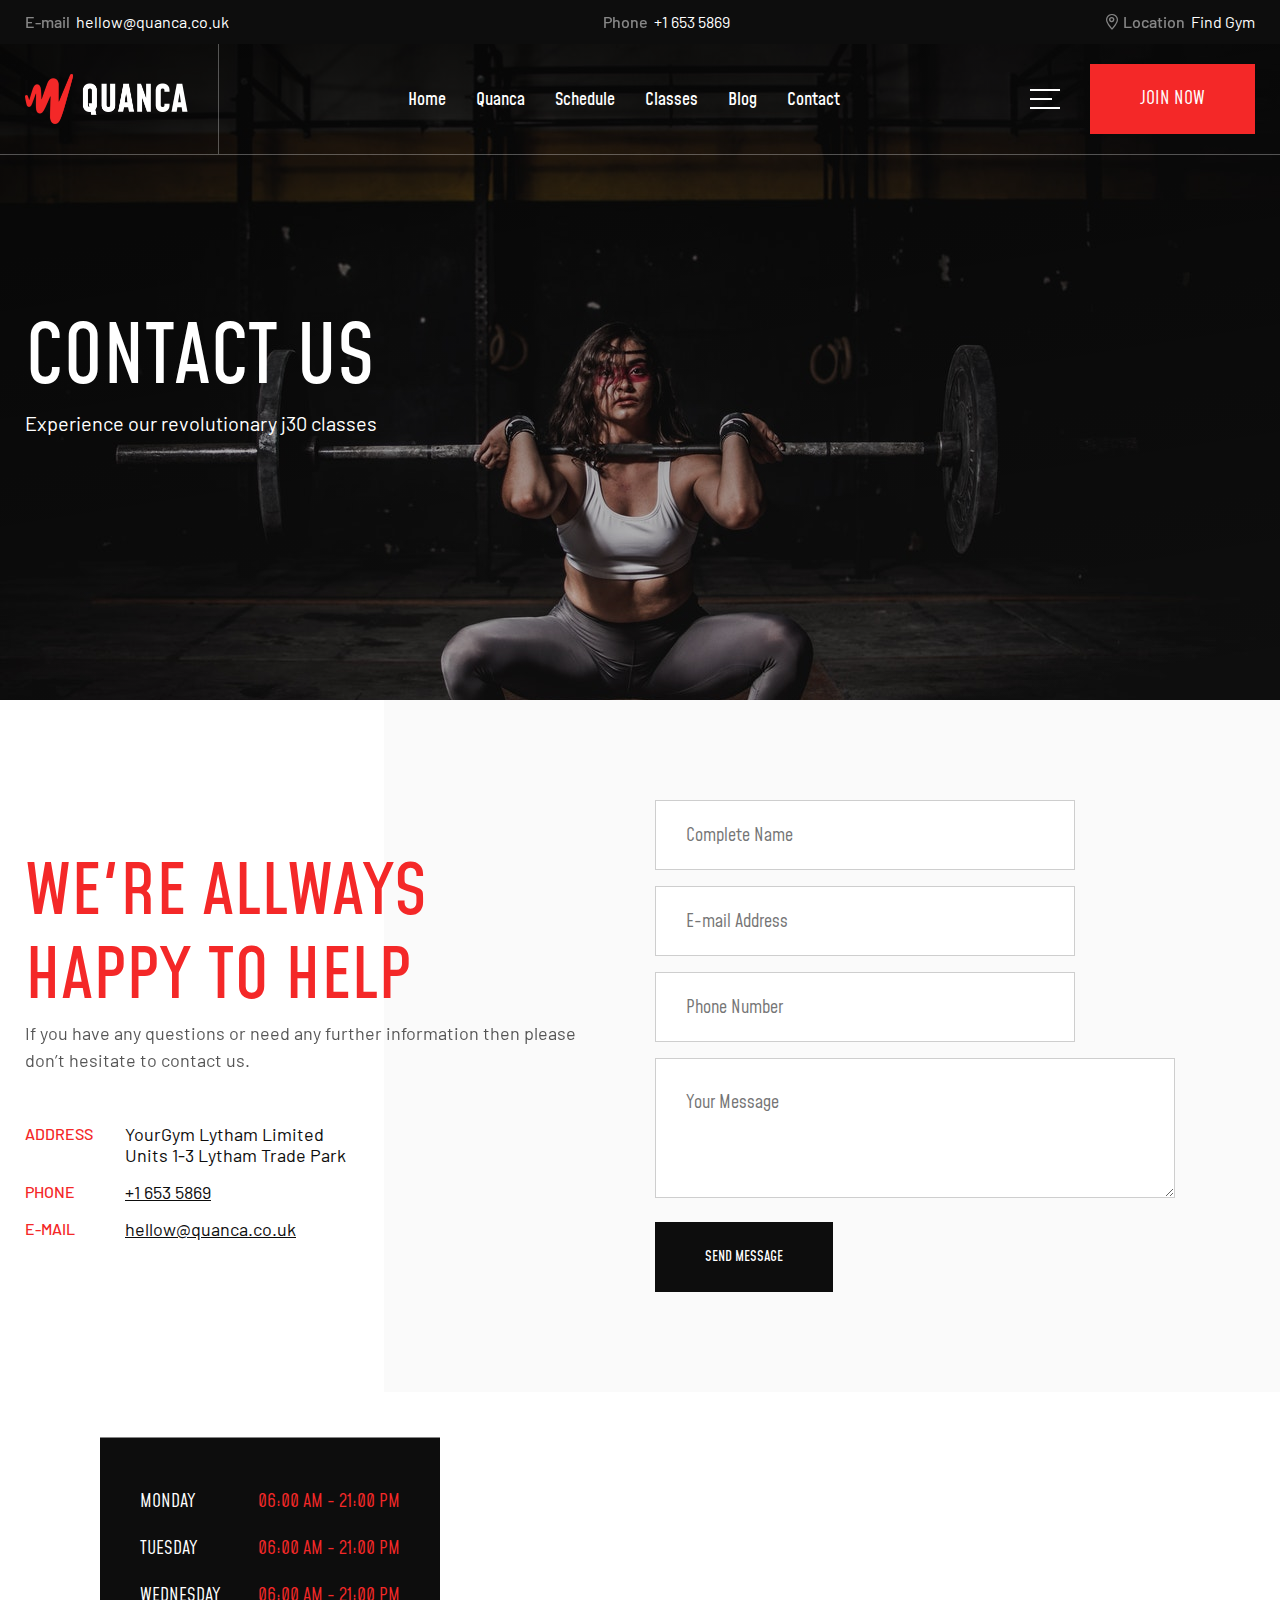
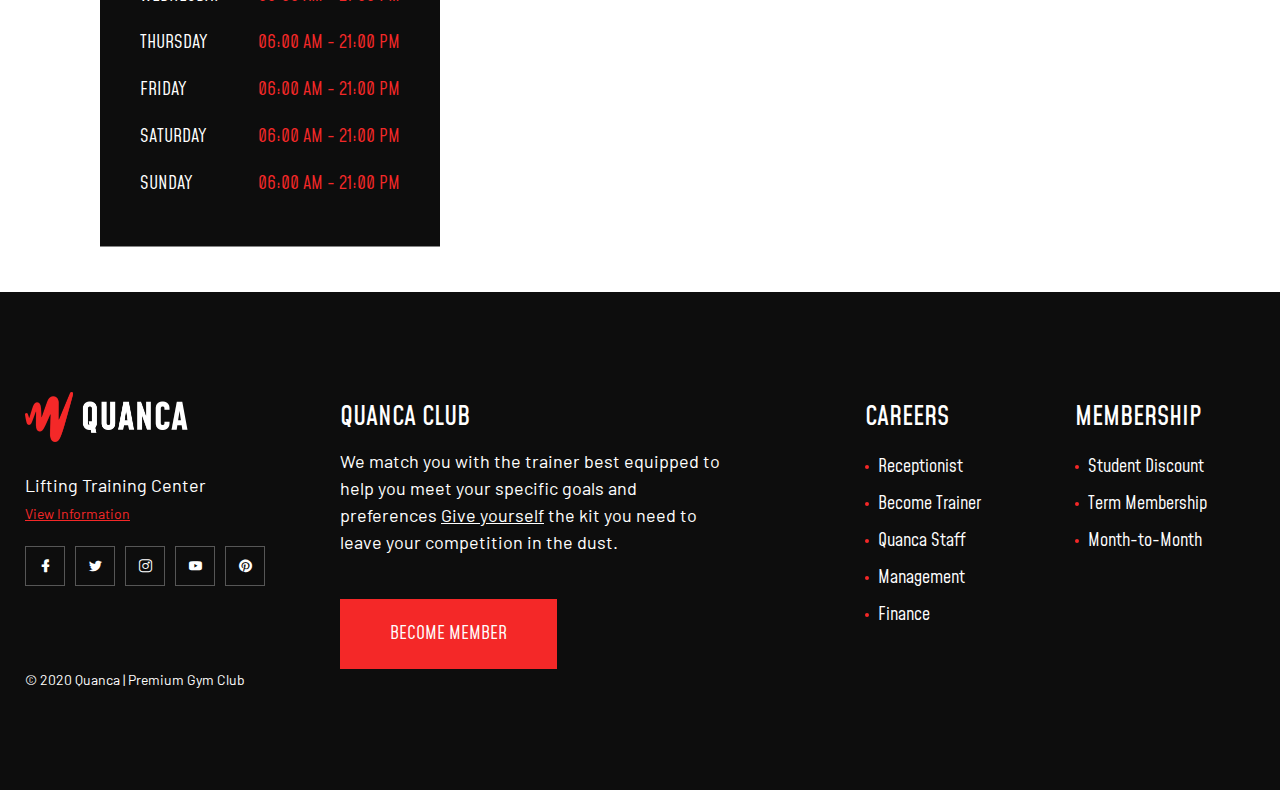
<file: contact.html>
<!doctype html>
<html lang="en">
<head>
<meta charset="utf-8">
<meta name="viewport" content="width=device-width, initial-scale=1, shrink-to-fit=no">
<meta name="theme-color" content="#f42828"/>
<title>Quanca | Premium Gym Club</title>
<meta name="author" content="Themezinho">
<meta name="description" content="Gym & Sports website for all kind of physical activities">
<meta name="keywords" content="gym, sport, trainer, personal, couch, fullbody, training, program, diet, body, building, healty, life, style, bench, press">

<!-- SOCIAL MEDIA META -->
<meta property="og:description" content="Quanca | Premium Gym Club">
<meta property="og:image" content="http://www.themezinho.net/quanca/preview.png">
<meta property="og:site_name" content="Quanca">
<meta property="og:title" content="Quanca">
<meta property="og:type" content="website">
<meta property="og:url" content="http://www.themezinho.net/quanca">

<!-- TWITTER META -->
<meta name="twitter:card" content="summary">
<meta name="twitter:site" content="@Quanca">
<meta name="twitter:creator" content="@Quanca">
<meta name="twitter:title" content="Quanca">
<meta name="twitter:description" content="Quanca | Premium Gym Club">
<meta name="twitter:image" content="http://www.themezinho.net/quanca/preview.png">

<!-- FAVICON FILES -->
<link href="ico/apple-touch-icon-144-precomposed.png" rel="apple-touch-icon" sizes="144x144">
<link href="ico/apple-touch-icon-114-precomposed.png" rel="apple-touch-icon" sizes="114x114">
<link href="ico/apple-touch-icon-72-precomposed.png" rel="apple-touch-icon" sizes="72x72">
<link href="ico/apple-touch-icon-57-precomposed.png" rel="apple-touch-icon">
<link href="ico/favicon.png" rel="shortcut icon">

<!-- CSS FILES -->
<link rel="stylesheet" href="css/lineicons.css">
<link rel="stylesheet" href="css/odometer.min.css">
<link rel="stylesheet" href="css/fancybox.min.css">
<link rel="stylesheet" href="css/swiper.min.css">
<link rel="stylesheet" href="css/bootstrap.min.css">
<link rel="stylesheet" href="css/style.css">
</head>
<body>
<div class="preloader"> 
	<figure>
	<img src="images/preloader.png" alt="Image"> 
		</figure>
		</div>
<!-- end preloader -->
<div class="page-transition"></div>
<!-- end page-transition -->	
<aside class="side-widget">
  <div class="inner">
    <div class="logo"> <a href="index.html"><img src="images/logo.png" alt="Image"></a> </div>
    <!-- end logo -->
    <div class="hide-mobile">
      <p>A great way to evaluate your current fitness level, including measurements that help determine your physical fitness.</p>
      <figure class="gallery"><a href="images/recent-news01.jpg" data-fancybox><img src="images/recent-news01.jpg" alt="Image"></a><a href="images/recent-news02.jpg" data-fancybox><img src="images/recent-news02.jpg" alt="Image"></a></figure>
      <h6 class="widget-title">CONTACT INFO</h6>
      <address class="address">
      <p>+1 (850) 344 0 66<br>
        <a href="#">hellow@quanca.co.uk</a></p>
      </address>
      <h6 class="widget-title">FOLLOW US</h6>
      <ul class="social-media">
        <li><a href="#"><i class="lni lni-facebook-filled"></i></a></li>
        <li><a href="#"><i class="lni lni-twitter-original"></i></a></li>
        <li><a href="#"><i class="lni lni-instagram"></i></a></li>
        <li><a href="#"><i class="lni lni-youtube"></i></a></li>
        <li><a href="#"><i class="lni lni-pinterest"></i></a></li>
      </ul>
    </div>
    <!-- end hide-mobile -->
    <div class="show-mobile">
      <div class="site-menu">
        <ul>
        <li><a href="index.html">Home</a></li>
        <li><a href="quanca.html">Quanca</a></li>
        <li><a href="schedule.html">Schedule</a></li>
        <li><a href="classes.html">Classes</a></li>
        <li><a href="blog.html">Blog</a></li>
        <li><a href="contact.html">Contact</a></li>
      </ul>
      </div>
      <!-- end site-menu --> 
    </div>
    <!-- end show-mobile --> 
    <small>© 2020 Quanca | Premium Gym Club</small> </div>
  <!-- end inner --> 
</aside>
<!-- end side-widget -->
<nav class="navbar">
  <div class="topbar">
    <div class="container">
	  <div><b>E-mail</b><a href="#">hellow@quanca.co.uk</a></div>
	  <div><b>Phone</b>+1 653 5869</div>
	  <div><b><i class="lni lni-map-marker"></i> Location</b><a href="#">Find Gym</a> </div>
	  </div>
    <!-- end container --> 
  </div>
  <!-- end topbar -->
  <div class="container">
    <div class="logo"> <a href="index.html"><img src="images/logo.png" alt="Image"></a> </div>
    <!-- end logo -->
    <div class="site-menu">
      <ul>
        <li><a href="index.html">Home</a></li>
        <li><a href="quanca.html">Quanca</a></li>
        <li><a href="schedule.html">Schedule</a></li>
        <li><a href="classes.html">Classes</a></li>
        <li><a href="blog.html">Blog</a></li>
        <li><a href="contact.html">Contact</a></li>
      </ul>
    </div>
    <!-- end site-menu -->
    <div class="hamburger-menu"> <span></span> <span></span> <span></span> </div>
    <!-- end hamburher-menu -->
    <div class="navbar-button"> <a href="contact.html">JOIN NOW</a> </div>
    <!-- end navbar-button --> 
  </div>
  <!-- end container --> 
</nav>
<!-- end navbar -->
<header class="page-header" data-background="images/slide01.jpg">
	 <div class="container">
	<h2>CONTACT US</h2>
		 <p>Experience our revolutionary j30 classes</p>
	</div>
	<!-- end container -->
</header>
<!-- end page-header -->
<section class="content-section left-white-spacing" data-background="#fafafa">
  <div class="container">
    <div class="row align-items-center">
      <div class="col-lg-6">
         <div class="section-title text-left">
		  <h2>WE'RE ALLWAYS <br>HAPPY
TO HELP</h2>
			 <p>If you have any questions or need any further information then please<br>
don’t hesitate to contact us.</p>
		  </div>
		  <!-- end section-title -->
		  <ul class="contact-box">
		  <li><h6>ADDRESS</h6> <span>YourGym Lytham Limited<br>
Units 1-3 Lytham Trade Park</span></li>
			  <li><h6>PHONE</h6> <a href="#">+1 653 5869</a></li>
			  <li><h6>E-MAIL</h6> <a href="#">hellow@quanca.co.uk</a></li>
		  </ul>
      </div>
      <!-- end col-6 -->
		<div class="col-lg-6">
         <div class="contact-form">
			<form>
			 <div class="form-group">
				<input type="text" placeholder="Complete Name">
				</div>
				<!-- end form-group -->
			 <div class="form-group">
				<input type="text" placeholder="E-mail Address">
				</div>
				<!-- end form-group -->
			 <div class="form-group">
				<input type="text" placeholder="Phone Number">
				</div>
				<!-- end form-group -->
			 <div class="form-group">
				<textarea placeholder="Your Message"></textarea>
				</div>
				<!-- end form-group -->
				<div class="form-group">
					<input type="submit" value="SEND MESSAGE">
				</div>
				<!-- end form-group -->
			 </form>
			</div>
			<!-- end contact-form -->
		</div>
      <!-- end col-6 -->
    </div>
    <!-- end row --> 
  </div>
  <!-- end container --> 
</section>
<!-- end content-section -->
<div class="google-maps">
	<iframe src="https://www.google.com/maps/embed?pb=!1m18!1m12!1m3!1d5015.549110977205!2d-0.13217353172342744!3d51.50825315347153!2m3!1f0!2f0!3f0!3m2!1i1024!2i768!4f13.1!3m3!1m2!1s0x47d8a00baf21de75%3A0x52963a5addd52a99!2zTG9uZHJhLCBCaXJsZcWfaWsgS3JhbGzEsWs!5e0!3m2!1str!2sde!4v1604897800505!5m2!1str!2sde" frameborder="0" allowfullscreen="" aria-hidden="false" tabindex="0"></iframe>
	<ul class="timetable">
			<li><span>MONDAY</span> <b> 06:00 AM - 21:00 PM</b></li>
			<li><span>TUESDAY</span> <b> 06:00 AM - 21:00 PM</b></li>
			<li><span>WEDNESDAY</span> <b> 06:00 AM - 21:00 PM</b></li>
			<li><span>THURSDAY</span> <b> 06:00 AM - 21:00 PM</b></li>
			<li><span>FRIDAY</span> <b> 06:00 AM - 21:00 PM</b></li>
			<li><span>SATURDAY</span> <b> 06:00 AM - 21:00 PM</b></li>
			<li><span>SUNDAY</span> <b> 06:00 AM - 21:00 PM</b></li>
			</ul>
</div>
	<!-- end google-maps -->
	<footer class="footer">
	<div class="container">
		<div class="row">
			<div class="col-xl-3 col-lg-4">
				<div class="logo">
				<img src="images/logo.png" alt="Image">
				</div>
				<!-- end logo -->
				<div class="footer-info">Lifting Training Center<br>
				<a href="#">View Information </a></div>
				<!-- end footer-info -->
				<ul class="footer-social">
        <li><a href="#"><i class="lni lni-facebook-filled"></i></a></li>
        <li><a href="#"><i class="lni lni-twitter-original"></i></a></li>
        <li><a href="#"><i class="lni lni-instagram"></i></a></li>
        <li><a href="#"><i class="lni lni-youtube"></i></a></li>
        <li><a href="#"><i class="lni lni-pinterest"></i></a></li>
	</ul>
		</div>
      <!-- end col-3 --> 
			<div class="col-lg-4">
				<h6 class="widget-title">QUANCA CLUB</h6>
				<p>We match you with the trainer best equipped to help you meet your specific goals and preferences <u>Give yourself</u> the kit you need to leave your competition in the dust.</p><br>
				<a href="contact.html" class="custom-button">BECOME MEMBER</a>
		</div>
      <!-- end col-4 --> 
			<div class="col-lg-2 offset-xl-1 col-sm-6">
				<h6 class="widget-title">CAREERS</h6>
				<ul class="footer-menu">
					<li><a href="#">Receptionist</a></li>
					<li><a href="#">Become Trainer</a></li>
					<li><a href="#">Quanca Staff</a></li>
					<li><a href="#">Management</a></li>
					<li><a href="#">Finance</a></li>
				</ul>
		</div>
      <!-- end col-2 -->
			<div class="col-lg-2 col-sm-6">
				<h6 class="widget-title">MEMBERSHIP</h6>
				<ul class="footer-menu">
					<li><a href="#">Student Discount</a></li>
					<li><a href="#">Term Membership</a></li>
					<li><a href="#">Month-to-Month</a></li>
				</ul>
		</div>
      <!-- end col-2 -->
			<div class="col-12">
			<p class="copyright">© 2020 Quanca | Premium Gym Club</p>
			</div>
			<!-- end col-12 -->
    </div>
    <!-- end row --> 
  </div>
  <!-- end container --> 
	</footer>
	<!-- end footer -->

<!-- JS FILES --> 
<script src="js/jquery.min.js"></script> 
<script src="js/bootstrap.min.js"></script> 
<script src="js/fancybox.min.js"></script> 
<script src="js/swiper.min.js"></script> 
<script src="js/odometer.min.js"></script> 
<script src="js/wow.min.js"></script> 
<script src="js/scripts.js"></script>
</body>
</html>
</file>
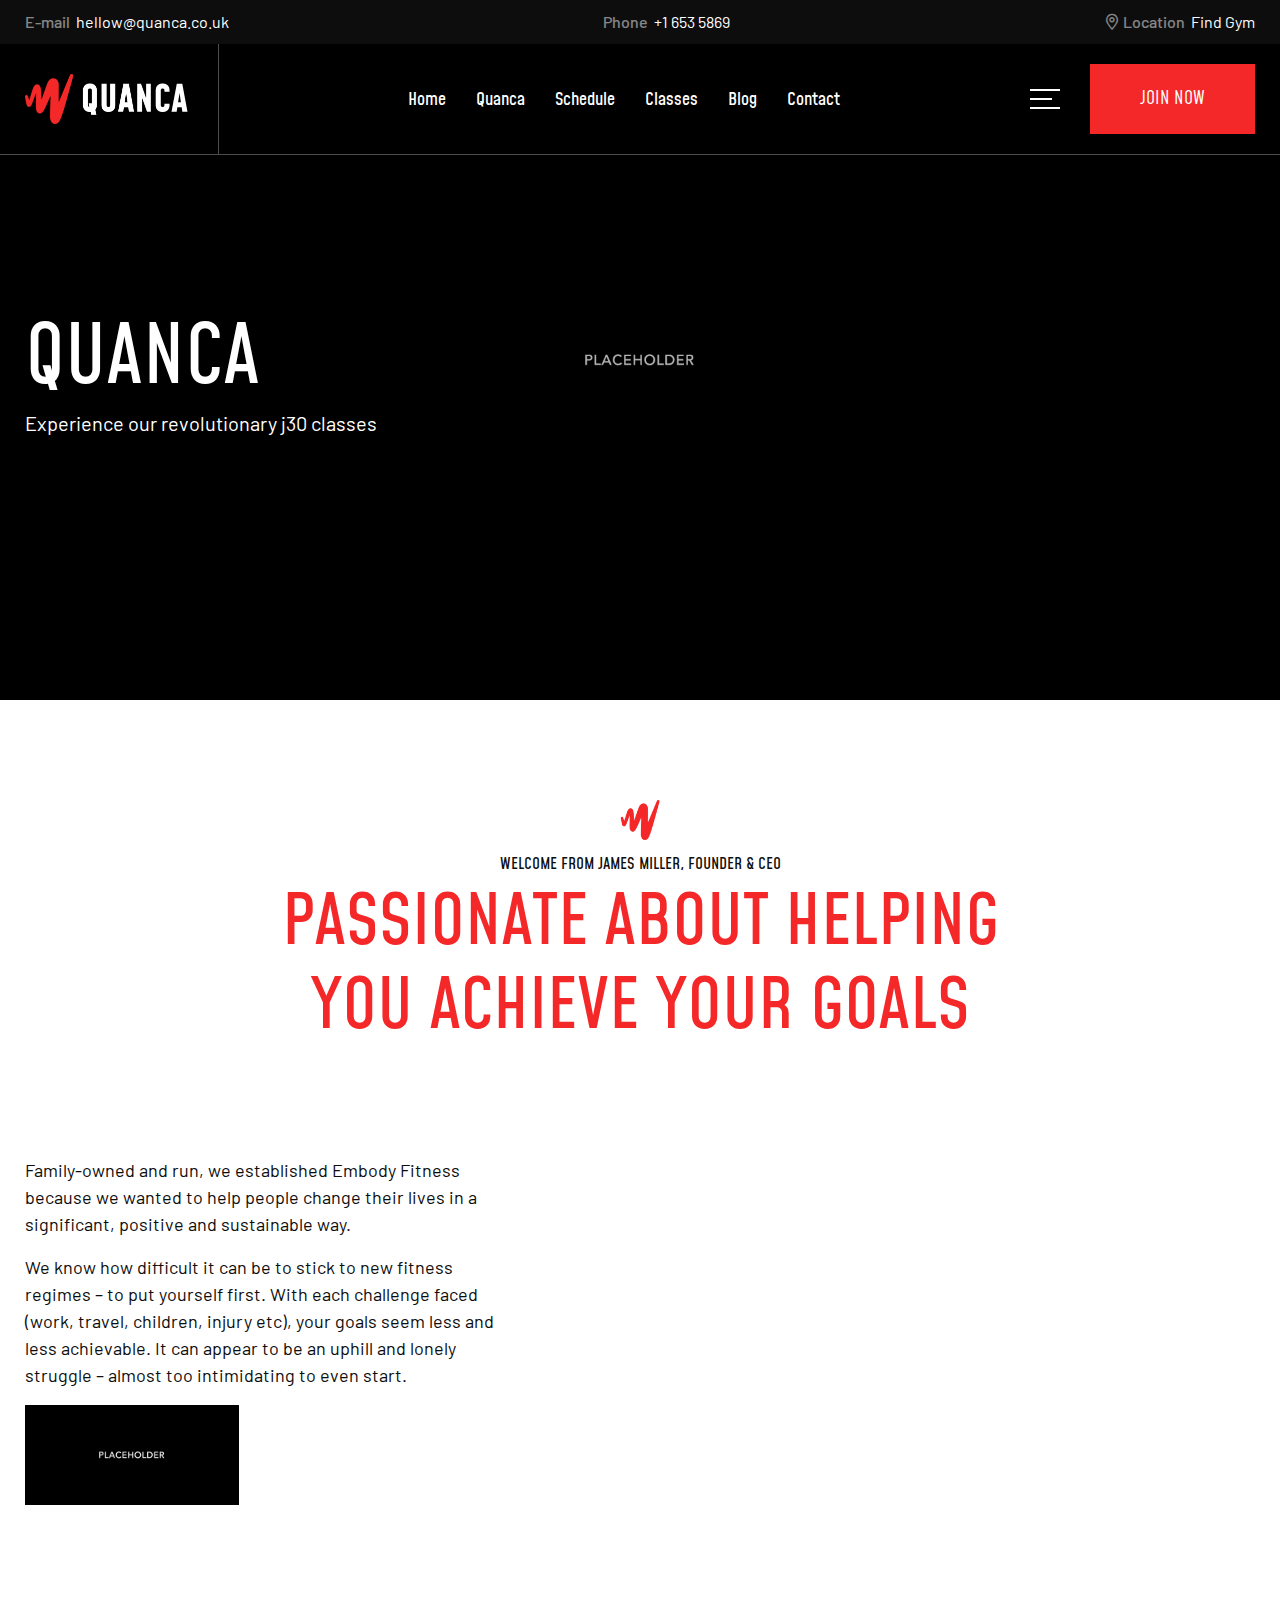
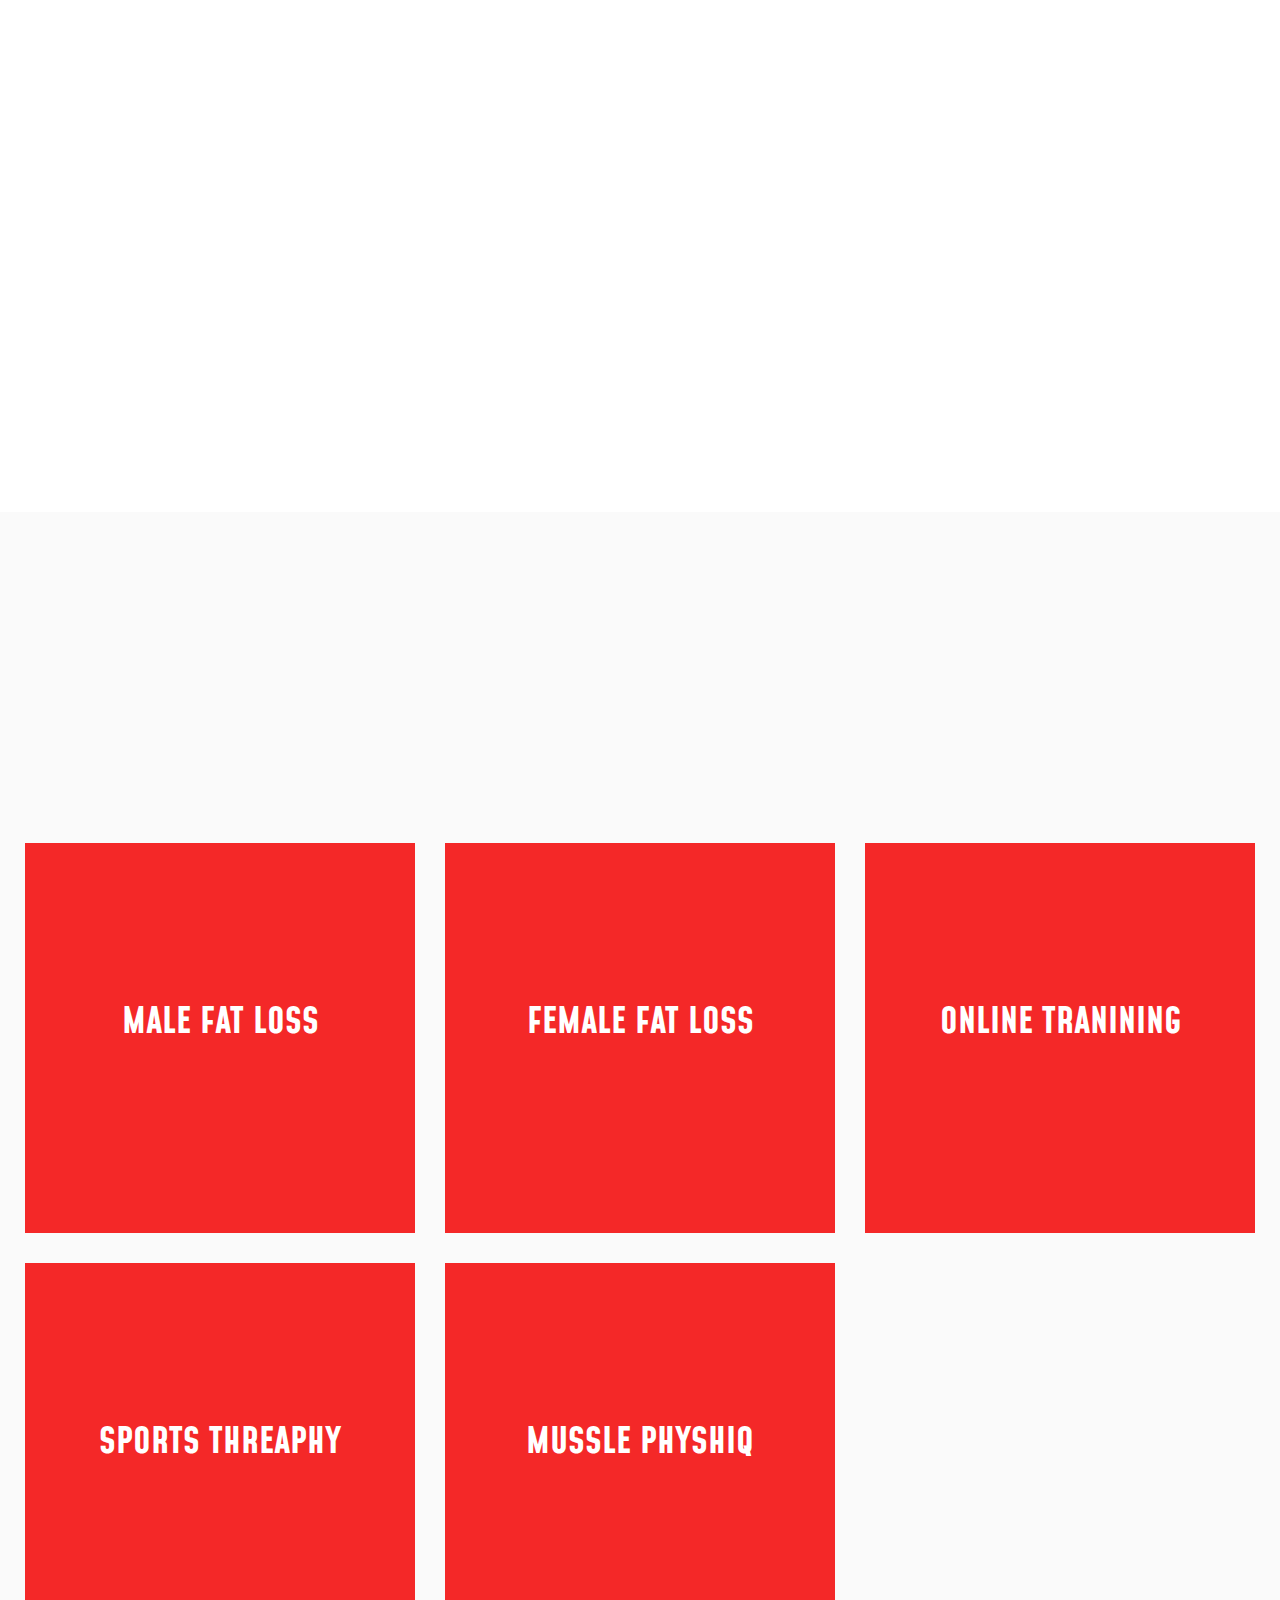
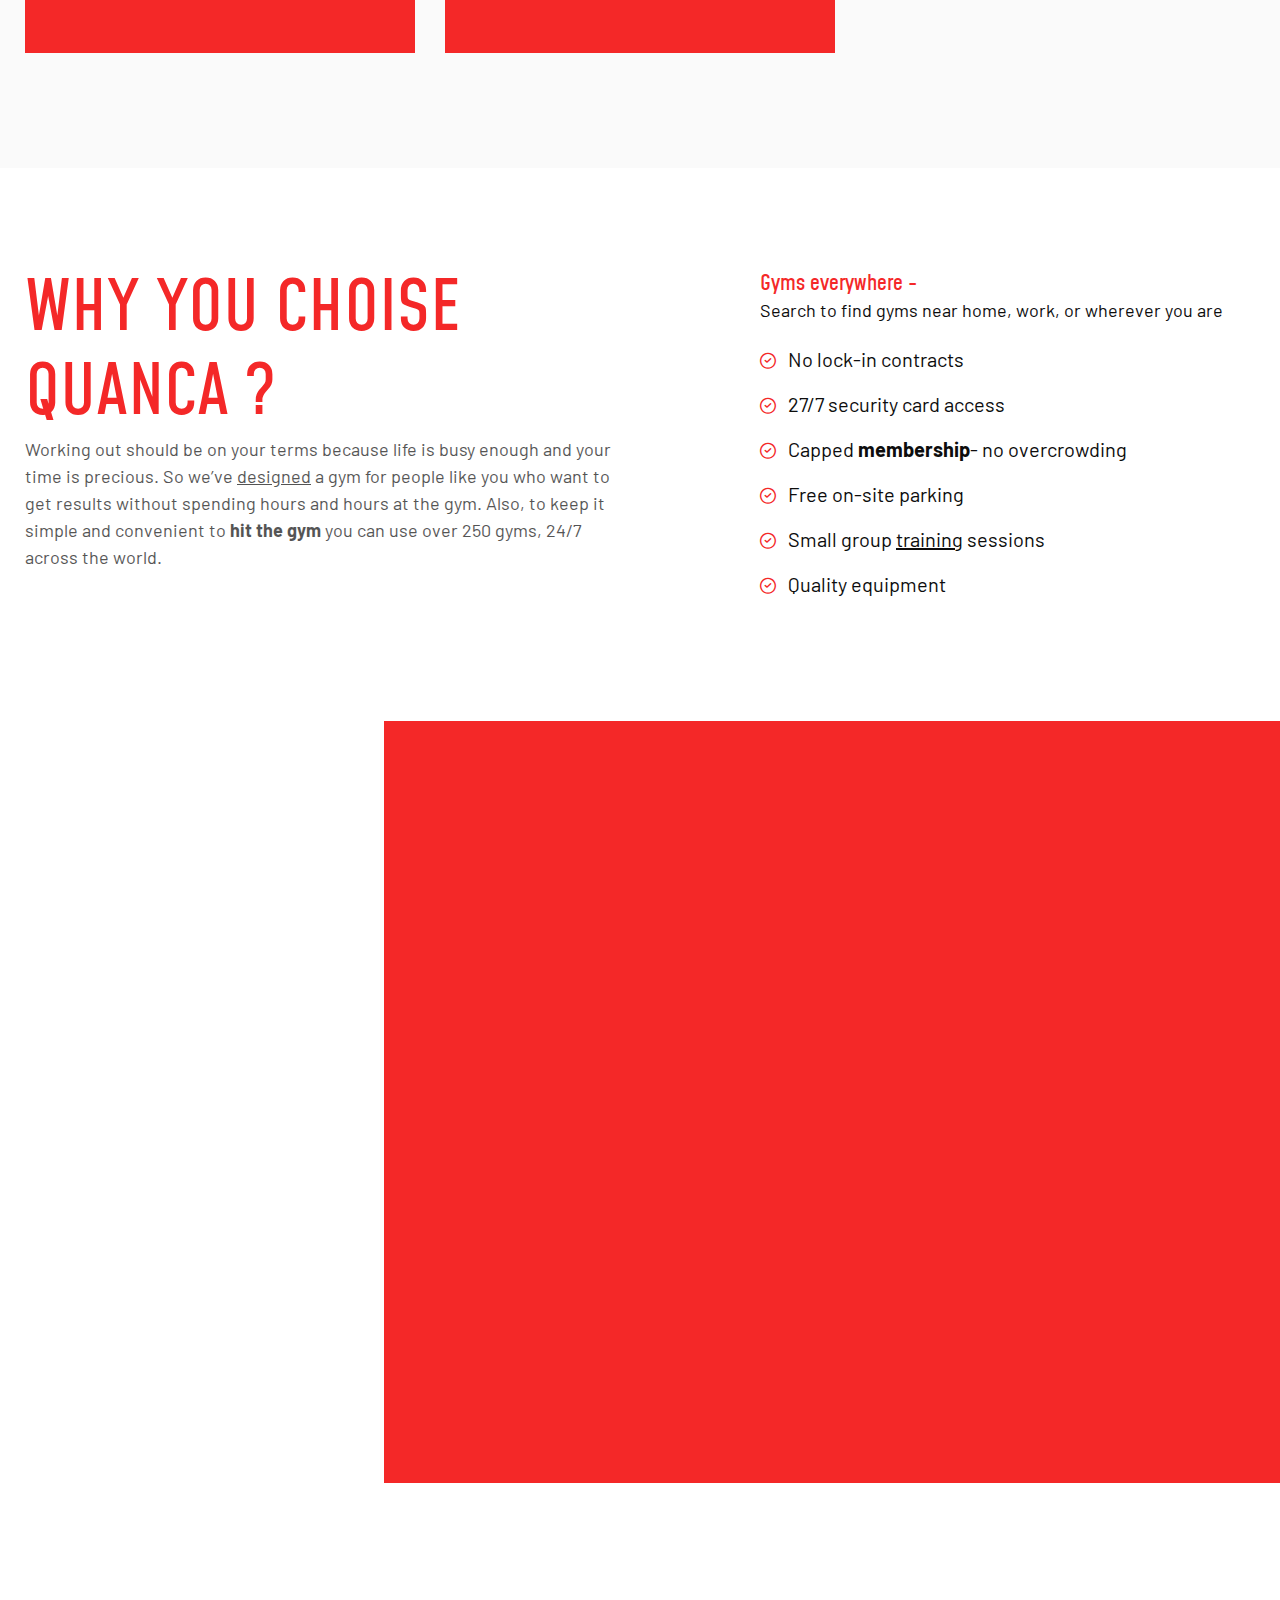
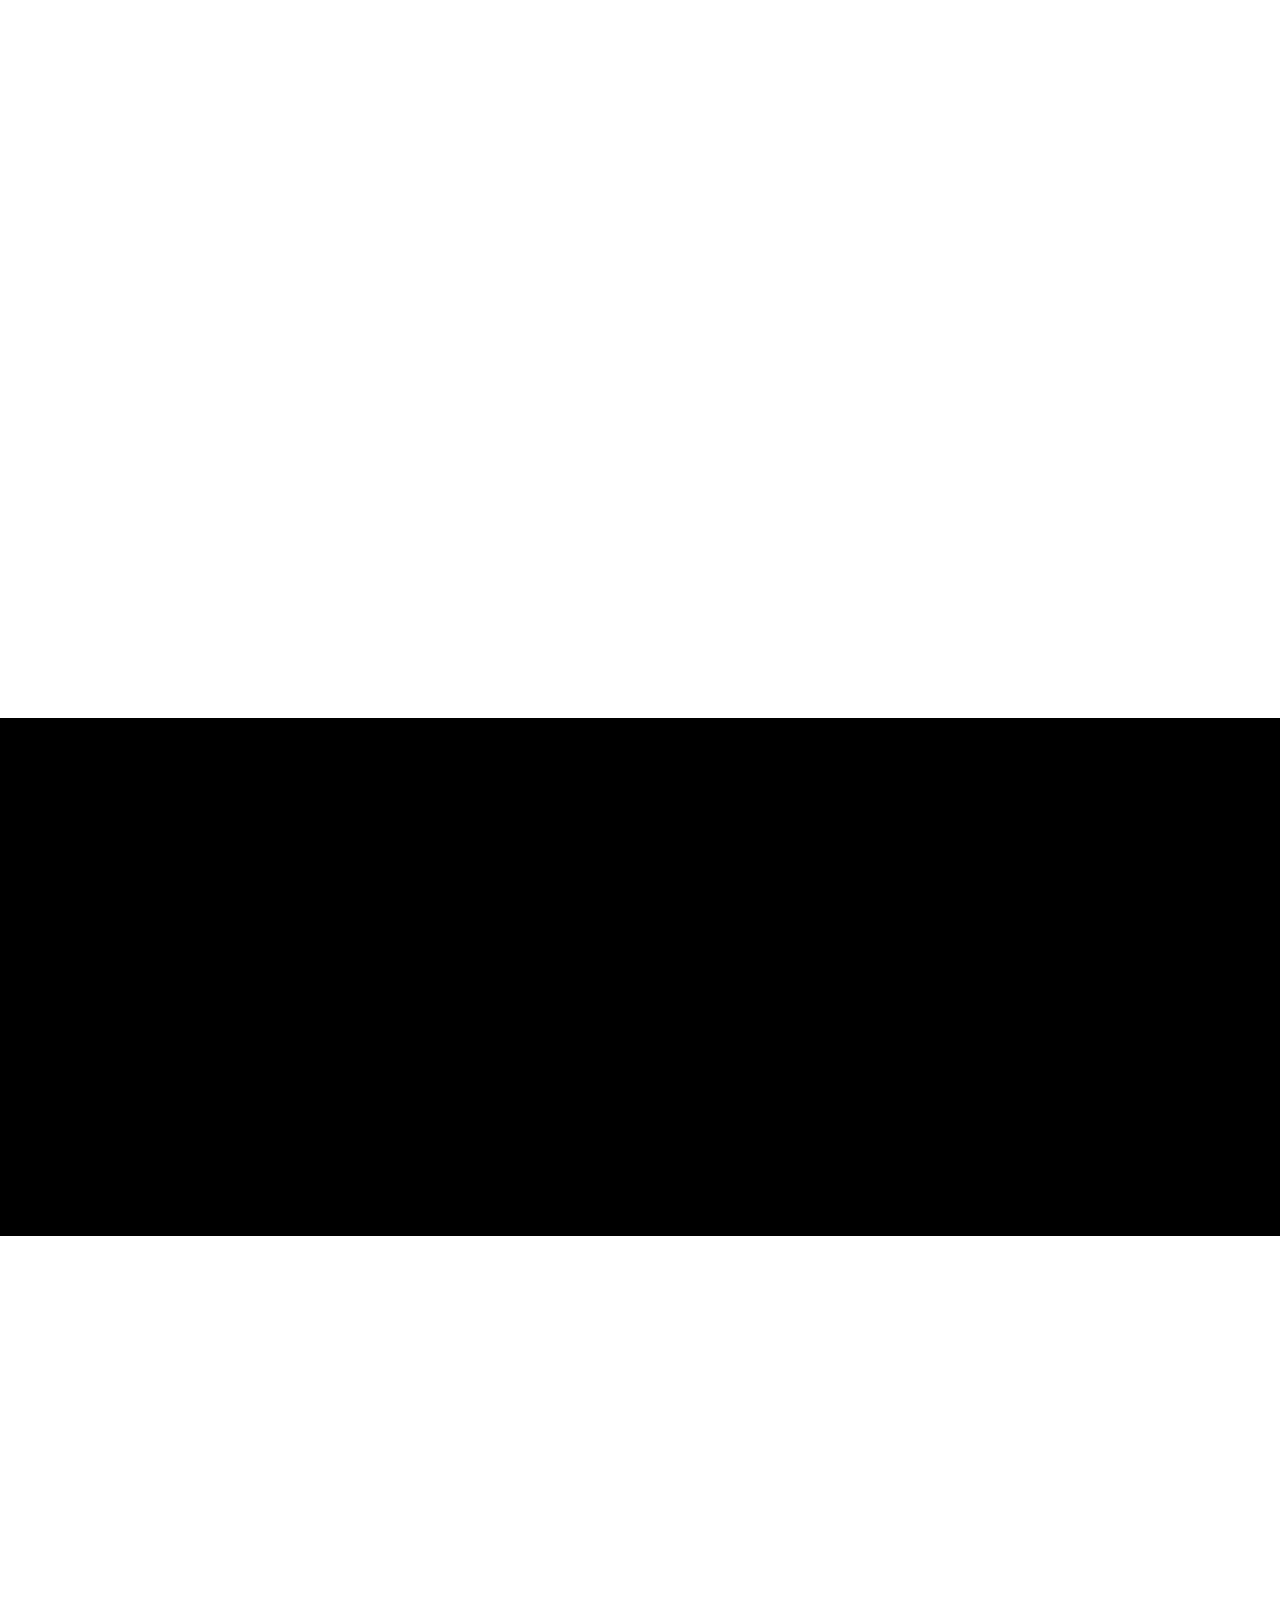
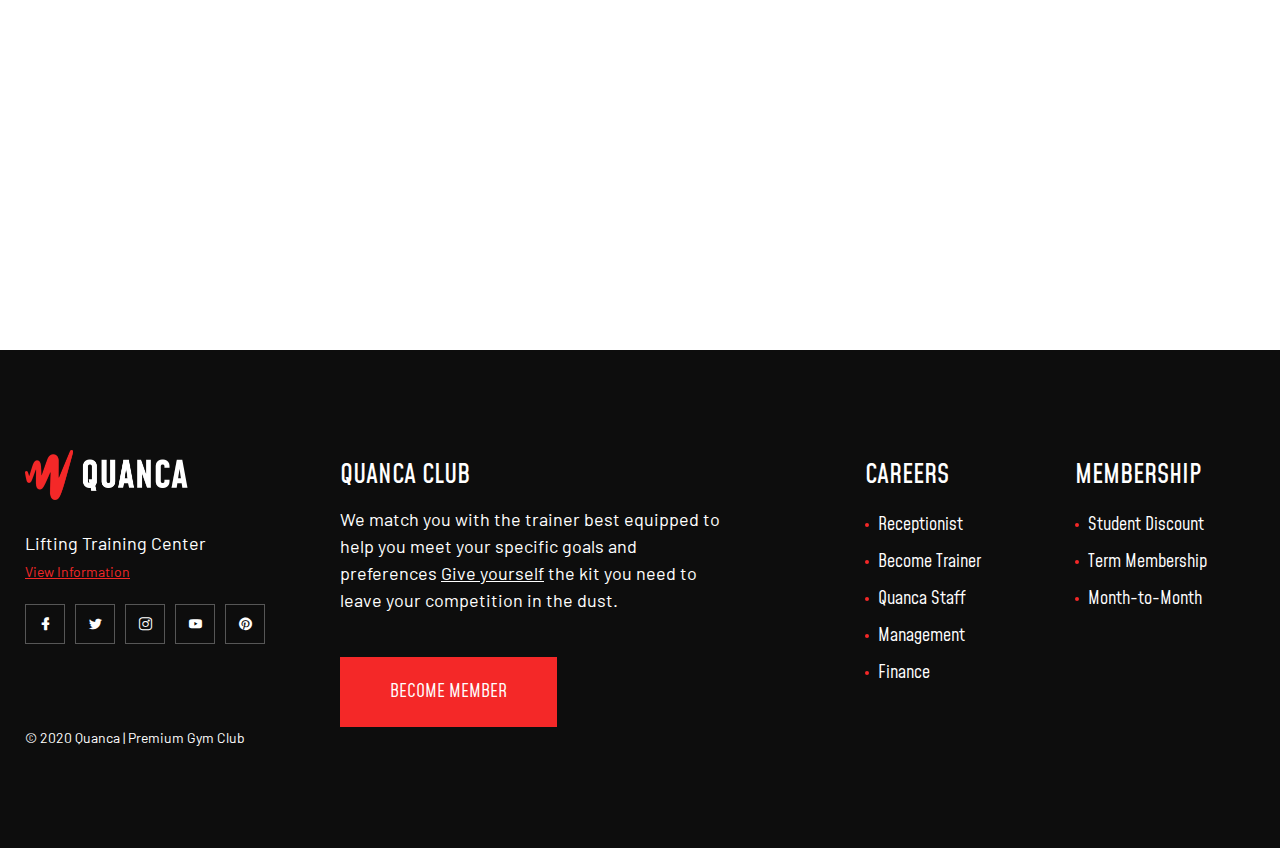
<file: quanca.html>
<!doctype html>
<html lang="en">
<head>
<meta charset="utf-8">
<meta name="viewport" content="width=device-width, initial-scale=1, shrink-to-fit=no">
<meta name="theme-color" content="#f42828"/>
<title>Quanca | Premium Gym Club</title>
<meta name="author" content="Themezinho">
<meta name="description" content="Gym & Sports website for all kind of physical activities">
<meta name="keywords" content="gym, sport, trainer, personal, couch, fullbody, training, program, diet, body, building, healty, life, style, bench, press">

<!-- SOCIAL MEDIA META -->
<meta property="og:description" content="Quanca | Premium Gym Club">
<meta property="og:image" content="http://www.themezinho.net/quanca/preview.png">
<meta property="og:site_name" content="Quanca">
<meta property="og:title" content="Quanca">
<meta property="og:type" content="website">
<meta property="og:url" content="http://www.themezinho.net/quanca">

<!-- TWITTER META -->
<meta name="twitter:card" content="summary">
<meta name="twitter:site" content="@Quanca">
<meta name="twitter:creator" content="@Quanca">
<meta name="twitter:title" content="Quanca">
<meta name="twitter:description" content="Quanca | Premium Gym Club">
<meta name="twitter:image" content="http://www.themezinho.net/quanca/preview.png">

<!-- FAVICON FILES -->
<link href="ico/apple-touch-icon-144-precomposed.png" rel="apple-touch-icon" sizes="144x144">
<link href="ico/apple-touch-icon-114-precomposed.png" rel="apple-touch-icon" sizes="114x114">
<link href="ico/apple-touch-icon-72-precomposed.png" rel="apple-touch-icon" sizes="72x72">
<link href="ico/apple-touch-icon-57-precomposed.png" rel="apple-touch-icon">
<link href="ico/favicon.png" rel="shortcut icon">

<!-- CSS FILES -->
<link rel="stylesheet" href="css/lineicons.css">
<link rel="stylesheet" href="css/odometer.min.css">
<link rel="stylesheet" href="css/fancybox.min.css">
<link rel="stylesheet" href="css/swiper.min.css">
<link rel="stylesheet" href="css/bootstrap.min.css">
<link rel="stylesheet" href="css/style.css">
</head>
<body>
<div class="preloader">
  <figure> <img src="images/preloader.png" alt="Image"> </figure>
</div>
<!-- end preloader -->
<div class="page-transition"></div>
<!-- end page-transition -->
<aside class="side-widget">
  <div class="inner">
    <div class="logo"> <a href="index.html"><img src="images/logo.png" alt="Image"></a> </div>
    <!-- end logo -->
    <div class="hide-mobile">
      <p>A great way to evaluate your current fitness level, including measurements that help determine your physical fitness.</p>
      <figure class="gallery"><a href="images/recent-news01.jpg" data-fancybox><img src="images/recent-news01.jpg" alt="Image"></a><a href="images/recent-news02.jpg" data-fancybox><img src="images/recent-news02.jpg" alt="Image"></a></figure>
      <h6 class="widget-title">CONTACT INFO</h6>
      <address class="address">
      <p>+1 (850) 344 0 66<br>
        <a href="#">hellow@quanca.co.uk</a></p>
      </address>
      <h6 class="widget-title">FOLLOW US</h6>
      <ul class="social-media">
        <li><a href="#"><i class="lni lni-facebook-filled"></i></a></li>
        <li><a href="#"><i class="lni lni-twitter-original"></i></a></li>
        <li><a href="#"><i class="lni lni-instagram"></i></a></li>
        <li><a href="#"><i class="lni lni-youtube"></i></a></li>
        <li><a href="#"><i class="lni lni-pinterest"></i></a></li>
      </ul>
    </div>
    <!-- end hide-mobile -->
    <div class="show-mobile">
      <div class="site-menu">
        <ul>
          <li><a href="index.html">Home</a></li>
          <li><a href="quanca.html">Quanca</a></li>
          <li><a href="schedule.html">Schedule</a></li>
          <li><a href="classes.html">Classes</a></li>
          <li><a href="blog.html">Blog</a></li>
          <li><a href="contact.html">Contact</a></li>
        </ul>
      </div>
      <!-- end site-menu --> 
    </div>
    <!-- end show-mobile --> 
    <small>© 2020 Quanca | Premium Gym Club</small> </div>
  <!-- end inner --> 
</aside>
<!-- end side-widget -->
<nav class="navbar">
  <div class="topbar">
    <div class="container">
      <div><b>E-mail</b><a href="#">hellow@quanca.co.uk</a></div>
      <div><b>Phone</b>+1 653 5869</div>
      <div><b><i class="lni lni-map-marker"></i> Location</b><a href="#">Find Gym</a> </div>
    </div>
    <!-- end container --> 
  </div>
  <!-- end topbar -->
  <div class="container">
    <div class="logo"> <a href="index.html"><img src="images/logo.png" alt="Image"></a> </div>
    <!-- end logo -->
    <div class="site-menu">
      <ul>
        <li><a href="index.html">Home</a></li>
        <li><a href="quanca.html">Quanca</a></li>
        <li><a href="schedule.html">Schedule</a></li>
        <li><a href="classes.html">Classes</a></li>
        <li><a href="blog.html">Blog</a></li>
        <li><a href="contact.html">Contact</a></li>
      </ul>
    </div>
    <!-- end site-menu -->
    <div class="hamburger-menu"> <span></span> <span></span> <span></span> </div>
    <!-- end hamburher-menu -->
    <div class="navbar-button"> <a href="contact.html">JOIN NOW</a> </div>
    <!-- end navbar-button --> 
  </div>
  <!-- end container --> 
</nav>
<!-- end navbar -->
<header class="page-header" data-background="images/page-header02.jpg">
  <div class="container">
    <h2>QUANCA</h2>
    <p>Experience our revolutionary j30 classes</p>
  </div>
  <!-- end container --> 
</header>
<!-- end page-header -->
<section class="content-section">
  <div class="container">
    <div class="row align-items-center no-gutters">
      <div class="col-12">
        <div class="section-title wow fade animated" style="visibility: visible;">
          <figure><img src="images/section-title-shape.png" alt="Image"></figure>
          <h6>WELCOME FROM JAMES MILLER, FOUNDER & CEO</h6>
          <h2>PASSIONATE ABOUT HELPING<br>
            YOU ACHIEVE YOUR GOALS</h2>
        </div>
        <!-- end section-title --> 
      </div>
      <!-- end col-12 -->
      <div class="col-lg-6">
        <div class="side-content left">
          <p>Family-owned and run, we established Embody Fitness because
            we wanted to help people change their lives in a significant,
            positive and sustainable way.</p>
          <p>We know how difficult it can be to stick to new fitness regimes –
            to put yourself first. With each challenge faced (work, travel,
            children, injury etc), your goals seem less and less achievable. It
            can appear to be an uphill and lonely struggle – almost too
            intimidating to even start.</p>
          <figure> <img src="images/signature.png" alt="Image"> </figure>
        </div>
        <!-- end side-content --> 
      </div>
      <!-- end col-6 -->
      <div class="col-lg-6">
        <figure class="side-image full-right wow reveal-effect"> <img src="images/side-image10.png" alt="Image"> </figure>
        <!-- end side-image --> 
      </div>
      <!-- end col-6 --> 
    </div>
    <!-- end row --> 
  </div>
  <!-- end container --> 
</section>
<!-- end content-section -->
<section class="content-section no-top-spacing">
  <div class="container">
    <div class="row justify-content-center">
      <div class="col-lg-4 col-md-6">
        <div class="counter-box wow fade">
          <figure><img src="images/icon01.png" alt="Image"></figure>
          <span class="odometer" data-count="1500" data-status="yes">0</span>
          <h6>GYM WORLDWIDE</h6>
        </div>
        <!-- end counter-box --> 
      </div>
      <!-- end col-4 -->
      <div class="col-lg-4 col-md-6">
        <div class="counter-box wow fade">
          <figure><img src="images/icon02.png" alt="Image"></figure>
          <span class="odometer" data-count="4071" data-status="yes">0</span>
          <h6>DAILY WORKOUT</h6>
        </div>
        <!-- end counter-box --> 
      </div>
      <!-- end col-4 -->
      <div class="col-lg-4 col-md-6">
        <div class="counter-box wow fade">
          <figure><img src="images/icon03.png" alt="Image"></figure>
          <span class="odometer" data-count="759" data-status="yes">0</span>
          <h6>GYM COMMUNITY</h6>
        </div>
        <!-- end counter-box --> 
      </div>
      <!-- end col-4 --> 
    </div>
    <!-- end row --> 
  </div>
  <!-- end container --> 
</section>
<!-- end content-section -->
<section class="content-section" data-background="#fafafa">
  <div class="container">
    <div class="row">
      <div class="col-12">
        <div class="section-title wow fade">
          <figure><img src="images/section-title-shape.png" alt="Image"></figure>
          <h6>WINNING PERSONAL TRAINING</h6>
          <h2>PASSIONATE YOUR GOALS</h2>
        </div>
        <!-- end section-title --> 
      </div>
      <!-- end col-12 -->
      <div class="col-lg-4 col-md-6">
        <div class="service-box">
          <div class="wow reveal-effect"><img src="images/service01.jpg" alt="Image"></div>
          <figcaption>
            <h6>MALE FAT LOSS</h6>
            <p>Rapid results in just 8 to 12 weeks
              Regular monitoring and retests
              Prices start from £79 per session</p>
            <a href="#">LEARN MORE</a></figcaption>
        </div>
        <!-- end service-box --> 
      </div>
      <!-- end col-4 -->
      
      <div class="col-lg-4 col-md-6">
        <div class="service-box">
          <div class="wow reveal-effect"><img src="images/service02.jpg" alt="Image"></div>
          <figcaption>
            <h6>FEMALE FAT LOSS</h6>
            <p>Rapid results in just 8 to 12 weeks
              Regular monitoring and retests
              Prices start from £79 per session</p>
            <a href="#">LEARN MORE</a></figcaption>
        </div>
        <!-- end service-box --> 
      </div>
      <!-- end col-4 -->
      
      <div class="col-lg-4 col-md-6">
        <div class="service-box">
          <div class="wow reveal-effect"><img src="images/service03.jpg" alt="Image"></div>
          <figcaption>
            <h6>ONLINE TRANINING</h6>
            <p>Rapid results in just 8 to 12 weeks
              Regular monitoring and retests
              Prices start from £79 per session</p>
            <a href="#">LEARN MORE</a></figcaption>
        </div>
        <!-- end service-box --> 
      </div>
      <!-- end col-4 --> 
      <div class="col-lg-4 col-md-6">
        <div class="service-box">
          <div class="wow reveal-effect"><img src="images/service04.jpg" alt="Image"></div>
          <figcaption>
            <h6>SPORTS THREAPHY</h6>
            <p>Rapid results in just 8 to 12 weeks
              Regular monitoring and retests
              Prices start from £79 per session</p>
            <a href="#">LEARN MORE</a></figcaption>
        </div>
        <!-- end service-box --> 
      </div>
      <!-- end col-4 -->
      
      <div class="col-lg-4 col-md-6">
        <div class="service-box">
          <div class="wow reveal-effect"><img src="images/service05.jpg" alt="Image"></div>
          <figcaption>
            <h6>MUSSLE PHYSHIQ</h6>
            <p>Rapid results in just 8 to 12 weeks
              Regular monitoring and retests
              Prices start from £79 per session</p>
            <a href="#">LEARN MORE</a></figcaption>
        </div>
        <!-- end service-box --> 
      </div>
      <!-- end col-4 --> 
    </div>
    <!-- end row --> 
  </div>
  <!-- end container --> 
</section>
<!-- end content-section -->
<section class="content-section">
  <div class="container">
    <div class="row align-items-center">
      <div class="col-lg-6">
        <div class="section-title text-left">
          <h2>WHY YOU CHOISE<br>
            QUANCA ?</h2>
          <p>Working out should be on your terms because life is busy enough and 
            your time is precious. So we’ve <u>designed</u> a gym for people like you who 
            want to get results without spending hours and hours at the gym. Also, 
            to keep it simple and convenient to <strong>hit the gym</strong> you can use over 250 
            gyms, 24/7 across the world. </p>
        </div>
        <!-- end section-title --> 
      </div>
      <!-- end col-6 -->
      <div class="col-lg-5 offset-lg-1">
        <div class="text-box">
          <h5>Gyms everywhere -</h5>
          <p> Search to find gyms near home, 
            work, or wherever you are</p>
        </div>
        <!-- end text-box -->
        <ul class="custom-list">
          <li>No lock-in contracts</li>
          <li>27/7 security card access</li>
          <li>Capped <strong>membership</strong>- no overcrowding</li>
          <li>Free on-site parking</li>
          <li>Small group <u>training</u> sessions</li>
          <li>Quality equipment</li>
        </ul>
      </div>
      <!-- end col-5 --> 
    </div>
    <!-- end row --> 
  </div>
  <!-- end container --> 
</section>
<!-- end content-section -->
<section class="content-section no-top-spacing left-white-spacing" data-background="#f42828">
  <div class="container">
    <div class="row align-items-center">
      <div class="col-12">
        <div class="video wow reveal-effect"><img src="images/video-image.jpg" alt="Image"> <a href="videos/video01.mp4" data-fancybox class="play-btn"><i class="lni lni-play"></i></a> </div>
        <!-- end video --> 
      </div>
      <!-- end col-5 --> 
    </div>
    <!-- end row --> 
  </div>
  <!-- end container --> 
</section>
<!-- end content-section -->
<section class="content-section">
  <div class="container">
    <div class="row justify-content-center">
      <div class="col-12">
        <div class="section-title wow fade">
          <figure><img src="images/section-title-shape.png" alt="Image"></figure>
          <h6>OUR AWARDS WINNED COUCHES</h6>
          <h2>PERSONAL TRAINERS</h2>
        </div>
        <!-- end section-title --> 
      </div>
      <!-- end col-12 -->
      <div class="col-lg-4 col-md-6">
        <div class="member-box wow reveal-effect">
          <figure> <img src="images/team01.jpg" alt="Image">
            <figcaption>
              <h6>JAMES MILLER</h6>
              <small>Founder & CEO, Embody Fitness</small>
              <p>Over 15 years experience in Health & Fitness Industry</p>
              <ul>
                <li><a href="#"><i class="lni lni-facebook-filled"></i></a></li>
                <li><a href="#"><i class="lni lni-twitter-original"></i></a></li>
                <li><a href="#"><i class="lni lni-instagram"></i></a></li>
              </ul>
            </figcaption>
          </figure>
        </div>
        <!-- end member-box --> 
      </div>
      <!-- end col-4 -->
      <div class="col-lg-4 col-md-6">
        <div class="member-box wow reveal-effect">
          <figure> <img src="images/team02.jpg" alt="Image">
            <figcaption>
              <h6>DANNY MILLER</h6>
              <small>Manager Personal Trainer</small>
              <p>Over 15 years experience in Health & Fitness Industry</p>
              <ul>
                <li><a href="#"><i class="lni lni-facebook-filled"></i></a></li>
                <li><a href="#"><i class="lni lni-twitter-original"></i></a></li>
                <li><a href="#"><i class="lni lni-instagram"></i></a></li>
              </ul>
            </figcaption>
          </figure>
        </div>
        <!-- end member-box --> 
      </div>
      <!-- end col-4 -->
      <div class="col-lg-4 col-md-6">
        <div class="member-box wow reveal-effect">
          <figure> <img src="images/team03.jpg" alt="Image">
            <figcaption>
              <h6>JESSI NOLAN</h6>
              <small>Ironman Trainer System Couch</small>
              <p>Over 15 years experience in Health & Fitness Industry</p>
              <ul>
                <li><a href="#"><i class="lni lni-facebook-filled"></i></a></li>
                <li><a href="#"><i class="lni lni-twitter-original"></i></a></li>
                <li><a href="#"><i class="lni lni-instagram"></i></a></li>
              </ul>
            </figcaption>
          </figure>
        </div>
        <!-- end member-box --> 
      </div>
      <!-- end col-4 --> 
    </div>
    <!-- end row --> 
  </div>
  <!-- end container --> 
</section>
<!-- end content-section -->
<section class="content-section" data-background="images/section-bg01.jpg">
  <div class="container">
    <div class="row">
      <div class="col-12 text-center">
        <div class="cta-box wow fade">
          <h2>GYM OWNER ?</h2>
          <p>Sign up today and put your gym in front of 
            millions of new customers.</p>
          <a href="#" class="custom-button">BECOME PARTNER TODAY !</a> </div>
        <!-- end cta-box --> 
      </div>
      <!-- end col-12 --> 
    </div>
    <!-- end row --> 
  </div>
  <!-- end container --> 
</section>
<!-- end content-section -->
<section class="content-section no-bottom-spacing">
  <div class="container">
    <div class="row">
      <div class="col-12">
        <div class="testimonial wow fade">
          <blockquote>“This has been my saving grace <br>
            for visiting a gym.”</blockquote>
          <p><i class="lni lni-star-filled"></i><i class="lni lni-star-filled"></i><i class="lni lni-star-filled"></i><i class="lni lni-star-filled"></i><i class="lni lni-star-filled"></i></p>
          <h6>CLIVE NEWTON</h6>
          <figure> <img src="images/testimonial01.jpg" alt="Image"> </figure>
        </div>
        <!-- end testimonial --> 
      </div>
      <!-- end col-12 --> 
    </div>
    <!-- end row --> 
  </div>
  <!-- end container --> 
</section>
<!-- end content-section -->
<footer class="footer">
  <div class="container">
    <div class="row">
      <div class="col-xl-3 col-lg-4">
        <div class="logo"> <img src="images/logo.png" alt="Image"> </div>
        <!-- end logo -->
        <div class="footer-info">Lifting Training Center<br>
          <a href="#">View Information </a></div>
        <!-- end footer-info -->
        <ul class="footer-social">
          <li><a href="#"><i class="lni lni-facebook-filled"></i></a></li>
          <li><a href="#"><i class="lni lni-twitter-original"></i></a></li>
          <li><a href="#"><i class="lni lni-instagram"></i></a></li>
          <li><a href="#"><i class="lni lni-youtube"></i></a></li>
          <li><a href="#"><i class="lni lni-pinterest"></i></a></li>
        </ul>
      </div>
      <!-- end col-3 -->
      <div class="col-lg-4">
        <h6 class="widget-title">QUANCA CLUB</h6>
        <p>We match you with the trainer best equipped to help you meet your specific goals and preferences <u>Give yourself</u> the kit you need to leave your competition in the dust.</p>
        <br>
        <a href="contact.html" class="custom-button">BECOME MEMBER</a> </div>
      <!-- end col-4 -->
      <div class="col-lg-2 offset-xl-1 col-sm-6">
        <h6 class="widget-title">CAREERS</h6>
        <ul class="footer-menu">
          <li><a href="#">Receptionist</a></li>
          <li><a href="#">Become Trainer</a></li>
          <li><a href="#">Quanca Staff</a></li>
          <li><a href="#">Management</a></li>
          <li><a href="#">Finance</a></li>
        </ul>
      </div>
      <!-- end col-2 -->
      <div class="col-lg-2 col-sm-6">
        <h6 class="widget-title">MEMBERSHIP</h6>
        <ul class="footer-menu">
          <li><a href="#">Student Discount</a></li>
          <li><a href="#">Term Membership</a></li>
          <li><a href="#">Month-to-Month</a></li>
        </ul>
      </div>
      <!-- end col-2 -->
      <div class="col-12">
        <p class="copyright">© 2020 Quanca | Premium Gym Club</p>
      </div>
      <!-- end col-12 --> 
    </div>
    <!-- end row --> 
  </div>
  <!-- end container --> 
</footer>
<!-- end footer --> 

<!-- JS FILES --> 
<script src="js/jquery.min.js"></script> 
<script src="js/bootstrap.min.js"></script> 
<script src="js/fancybox.min.js"></script> 
<script src="js/swiper.min.js"></script> 
<script src="js/odometer.min.js"></script> 
<script src="js/wow.min.js"></script> 
<script src="js/scripts.js"></script>
</body>
</html>
</file>
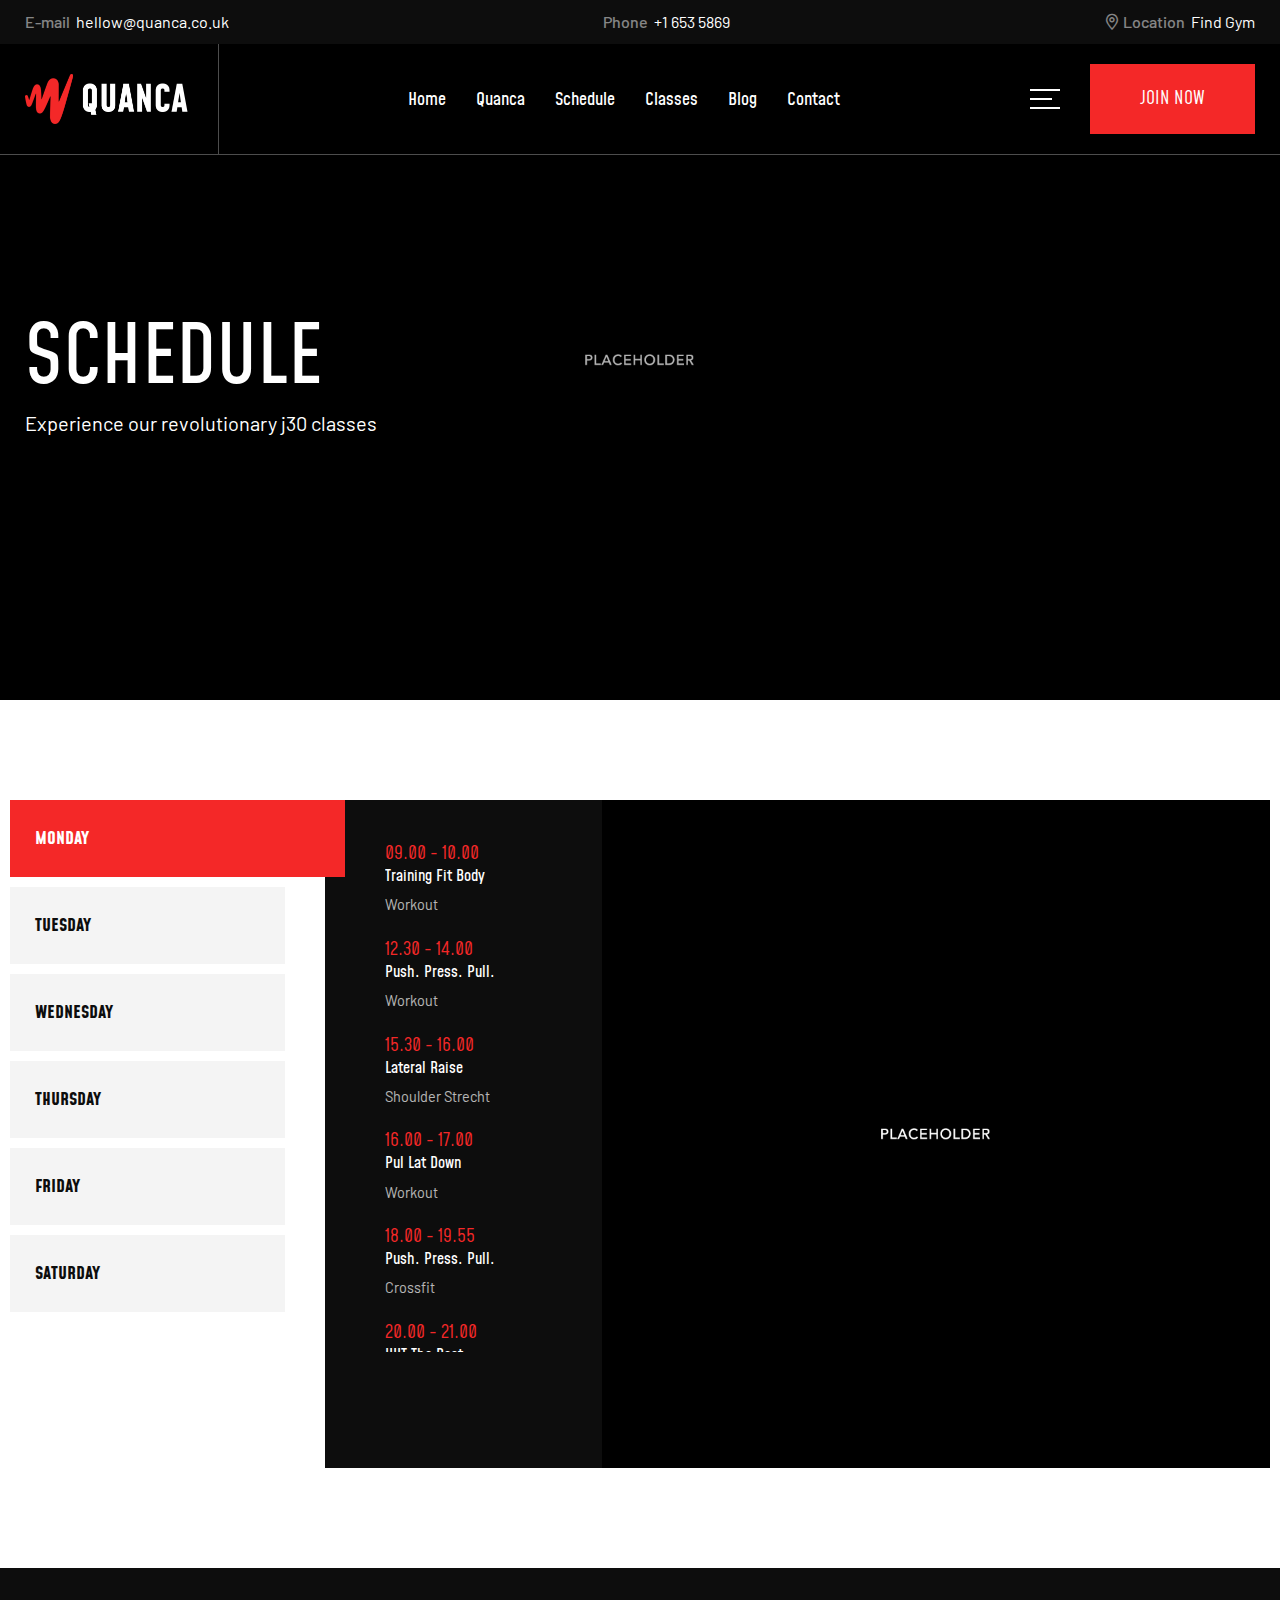
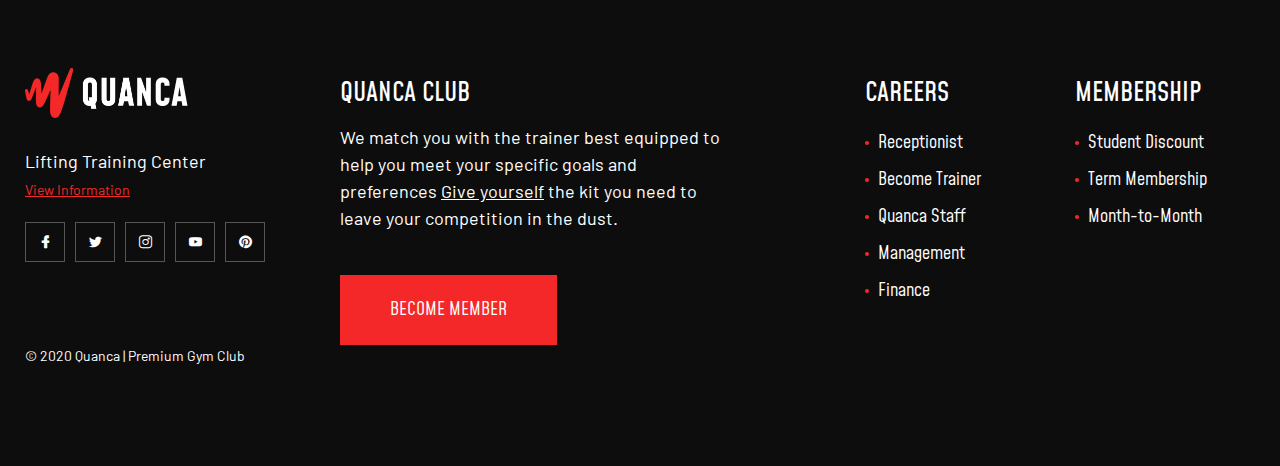
<file: schedule.html>
<!doctype html>
<html lang="en">
<head>
<meta charset="utf-8">
<meta name="viewport" content="width=device-width, initial-scale=1, shrink-to-fit=no">
<meta name="theme-color" content="#f42828"/>
<title>Quanca | Premium Gym Club</title>
<meta name="author" content="Themezinho">
<meta name="description" content="Gym & Sports website for all kind of physical activities">
<meta name="keywords" content="gym, sport, trainer, personal, couch, fullbody, training, program, diet, body, building, healty, life, style, bench, press">

<!-- SOCIAL MEDIA META -->
<meta property="og:description" content="Quanca | Premium Gym Club">
<meta property="og:image" content="http://www.themezinho.net/quanca/preview.png">
<meta property="og:site_name" content="Quanca">
<meta property="og:title" content="Quanca">
<meta property="og:type" content="website">
<meta property="og:url" content="http://www.themezinho.net/quanca">

<!-- TWITTER META -->
<meta name="twitter:card" content="summary">
<meta name="twitter:site" content="@Quanca">
<meta name="twitter:creator" content="@Quanca">
<meta name="twitter:title" content="Quanca">
<meta name="twitter:description" content="Quanca | Premium Gym Club">
<meta name="twitter:image" content="http://www.themezinho.net/quanca/preview.png">

<!-- FAVICON FILES -->
<link href="ico/apple-touch-icon-144-precomposed.png" rel="apple-touch-icon" sizes="144x144">
<link href="ico/apple-touch-icon-114-precomposed.png" rel="apple-touch-icon" sizes="114x114">
<link href="ico/apple-touch-icon-72-precomposed.png" rel="apple-touch-icon" sizes="72x72">
<link href="ico/apple-touch-icon-57-precomposed.png" rel="apple-touch-icon">
<link href="ico/favicon.png" rel="shortcut icon">

<!-- CSS FILES -->
<link rel="stylesheet" href="css/lineicons.css">
<link rel="stylesheet" href="css/odometer.min.css">
<link rel="stylesheet" href="css/fancybox.min.css">
<link rel="stylesheet" href="css/swiper.min.css">
<link rel="stylesheet" href="css/bootstrap.min.css">
<link rel="stylesheet" href="css/style.css">
</head>
<body>
<div class="preloader">
  <figure> <img src="images/preloader.png" alt="Image"> </figure>
</div>
<!-- end preloader -->
<div class="page-transition"></div>
<!-- end page-transition -->
<aside class="side-widget">
  <div class="inner">
    <div class="logo"> <a href="index.html"><img src="images/logo.png" alt="Image"></a> </div>
    <!-- end logo -->
    <div class="hide-mobile">
      <p>A great way to evaluate your current fitness level, including measurements that help determine your physical fitness.</p>
      <figure class="gallery"><a href="images/recent-news01.jpg" data-fancybox><img src="images/recent-news01.jpg" alt="Image"></a><a href="images/recent-news02.jpg" data-fancybox><img src="images/recent-news02.jpg" alt="Image"></a></figure>
      <h6 class="widget-title">CONTACT INFO</h6>
      <address class="address">
      <p>+1 (850) 344 0 66<br>
        <a href="#">hellow@quanca.co.uk</a></p>
      </address>
      <h6 class="widget-title">FOLLOW US</h6>
      <ul class="social-media">
        <li><a href="#"><i class="lni lni-facebook-filled"></i></a></li>
        <li><a href="#"><i class="lni lni-twitter-original"></i></a></li>
        <li><a href="#"><i class="lni lni-instagram"></i></a></li>
        <li><a href="#"><i class="lni lni-youtube"></i></a></li>
        <li><a href="#"><i class="lni lni-pinterest"></i></a></li>
      </ul>
    </div>
    <!-- end hide-mobile -->
    <div class="show-mobile">
      <div class="site-menu">
        <ul>
          <li><a href="index.html">Home</a></li>
          <li><a href="quanca.html">Quanca</a></li>
          <li><a href="schedule.html">Schedule</a></li>
          <li><a href="classes.html">Classes</a></li>
          <li><a href="blog.html">Blog</a></li>
          <li><a href="contact.html">Contact</a></li>
        </ul>
      </div>
      <!-- end site-menu --> 
    </div>
    <!-- end show-mobile --> 
    <small>© 2020 Quanca | Premium Gym Club</small> </div>
  <!-- end inner --> 
</aside>
<!-- end side-widget -->
<nav class="navbar">
  <div class="topbar">
    <div class="container">
      <div><b>E-mail</b><a href="#">hellow@quanca.co.uk</a></div>
      <div><b>Phone</b>+1 653 5869</div>
      <div><b><i class="lni lni-map-marker"></i> Location</b><a href="#">Find Gym</a> </div>
    </div>
    <!-- end container --> 
  </div>
  <!-- end topbar -->
  <div class="container">
    <div class="logo"> <a href="index.html"><img src="images/logo.png" alt="Image"></a> </div>
    <!-- end logo -->
    <div class="site-menu">
      <ul>
        <li><a href="index.html">Home</a></li>
        <li><a href="quanca.html">Quanca</a></li>
        <li><a href="schedule.html">Schedule</a></li>
        <li><a href="classes.html">Classes</a></li>
        <li><a href="blog.html">Blog</a></li>
        <li><a href="contact.html">Contact</a></li>
      </ul>
    </div>
    <!-- end site-menu -->
    <div class="hamburger-menu"> <span></span> <span></span> <span></span> </div>
    <!-- end hamburher-menu -->
    <div class="navbar-button"> <a href="contact.html">JOIN NOW</a> </div>
    <!-- end navbar-button --> 
  </div>
  <!-- end container --> 
</nav>
<!-- end navbar -->
<header class="page-header" data-background="images/page-header01.jpg">
  <div class="container">
    <h2>SCHEDULE</h2>
    <p>Experience our revolutionary j30 classes</p>
  </div>
  <!-- end container --> 
</header>
<!-- end page-header -->
<section class="content-section">
  <div class="container">
    <div class="row">
      <div class="tab-wrapper">
        <ul class="tab-nav">
          <li class="active"><a href="#tab01">MONDAY</a></li>
          <li><a href="#tab02">TUESDAY</a></li>
          <li><a href="#tab03">WEDNESDAY</a></li>
          <li><a href="#tab04">THURSDAY</a></li>
          <li><a href="#tab05">FRIDAY</a></li>
          <li><a href="#tab06">SATURDAY</a></li>
        </ul>
        <div id="tab01" class="tab-item active-item">
          <div class="tab-inner">
            <ul>
              <li> <span>09.00 - 10.00</span>
                <h6>Training Fit Body</h6>
                <small>Workout </small> </li>
              <li> <span>12.30 - 14.00</span>
                <h6>Push. Press. Pull.</h6>
                <small>Workout </small> </li>
              <li> <span>15.30 - 16.00</span>
                <h6>Lateral Raise</h6>
                <small>Shoulder Strecht </small> </li>
              <li> <span>16.00 - 17.00</span>
                <h6>Pul Lat Down</h6>
                <small>Workout </small> </li>
              <li> <span>18.00 - 19.55</span>
                <h6>Push. Press. Pull.</h6>
                <small>Crossfit </small> </li>
              <li> <span>20.00 - 21.00</span>
                <h6>HIIT The Beat</h6>
                <small>Cardio </small> </li>
              <li> <span>21.00 - 22.00</span>
                <h6>AcroGym Yoga</h6>
                <small>Relaxing </small> </li>
              <li> <span>22.00 - 23.30</span>
                <h6>Streaching</h6>
                <small>Flexibility </small> </li>
            </ul>
            <figure><img src="images/side-image04.jpg" alt="Image"></figure>
          </div>
          <!-- end tab-inner --> 
        </div>
        <!-- end tab01 -->
        <div id="tab02" class="tab-item">
          <div class="tab-inner">
            <ul>
              <li> <span>09.00 - 10.00</span>
                <h6>Push. Press. Pull.</h6>
                <small>Workout </small> </li>
              <li> <span>12.30 - 14.00</span>
                <h6>Training Fit Body</h6>
                <small>Workout </small> </li>
              <li> <span>15.30 - 16.00</span>
                <h6>Lateral Raise</h6>
                <small>Shoulder Strecht </small> </li>
              <li> <span>16.00 - 17.00</span>
                <h6>Pul Lat Down</h6>
                <small>Workout </small> </li>
              <li> <span>18.00 - 19.55</span>
                <h6>Push. Press. Pull.</h6>
                <small>Crossfit </small> </li>
              <li> <span>20.00 - 21.00</span>
                <h6>HIIT The Beat</h6>
                <small>Cardio </small> </li>
              <li> <span>21.00 - 22.00</span>
                <h6>AcroGym Yoga</h6>
                <small>Relaxing </small> </li>
              <li> <span>22.00 - 23.30</span>
                <h6>Streaching</h6>
                <small>Flexibility </small> </li>
            </ul>
            <figure><img src="images/side-image05.jpg" alt="Image"></figure>
          </div>
          <!-- end tab-inner --> 
        </div>
        <!-- end tab02 -->
        <div id="tab03" class="tab-item">
          <div class="tab-inner">
            <ul>
              <li> <span>09.00 - 10.00</span>
                <h6>Lateral Raise</h6>
                <small>Workout </small> </li>
              <li> <span>12.30 - 14.00</span>
                <h6>Push. Press. Pull.</h6>
                <small>Workout </small> </li>
              <li> <span>15.30 - 16.00</span>
                <h6>Training Fit Body</h6>
                <small>Shoulder Strecht </small> </li>
              <li> <span>16.00 - 17.00</span>
                <h6>Pul Lat Down</h6>
                <small>Workout </small> </li>
              <li> <span>18.00 - 19.55</span>
                <h6>Push. Press. Pull.</h6>
                <small>Crossfit </small> </li>
              <li> <span>20.00 - 21.00</span>
                <h6>HIIT The Beat</h6>
                <small>Cardio </small> </li>
              <li> <span>21.00 - 22.00</span>
                <h6>AcroGym Yoga</h6>
                <small>Relaxing </small> </li>
              <li> <span>22.00 - 23.30</span>
                <h6>Streaching</h6>
                <small>Flexibility </small> </li>
            </ul>
            <figure><img src="images/side-image06.jpg" alt="Image"></figure>
          </div>
          <!-- end tab-inner --> 
        </div>
        <!-- end tab03 -->
        <div id="tab04" class="tab-item">
          <div class="tab-inner">
            <ul>
              <li> <span>09.00 - 10.00</span>
                <h6>Push. Press. Pull.</h6>
                <small>Workout </small> </li>
              <li> <span>12.30 - 14.00</span>
                <h6>Push. Press. Pull.</h6>
                <small>Workout </small> </li>
              <li> <span>15.30 - 16.00</span>
                <h6>Lateral Raise</h6>
                <small>Shoulder Strecht </small> </li>
              <li> <span>16.00 - 17.00</span>
                <h6>Pul Lat Down</h6>
                <small>Workout </small> </li>
              <li> <span>18.00 - 19.55</span>
                <h6>Training Fit Body</h6>
                <small>Crossfit </small> </li>
              <li> <span>20.00 - 21.00</span>
                <h6>HIIT The Beat</h6>
                <small>Cardio </small> </li>
              <li> <span>21.00 - 22.00</span>
                <h6>AcroGym Yoga</h6>
                <small>Relaxing </small> </li>
              <li> <span>22.00 - 23.30</span>
                <h6>Streaching</h6>
                <small>Flexibility </small> </li>
            </ul>
            <figure><img src="images/side-image07.jpg" alt="Image"></figure>
          </div>
          <!-- end tab-inner --> 
        </div>
        <!-- end tab04 -->
        <div id="tab05" class="tab-item">
          <div class="tab-inner">
            <ul>
              <li> <span>09.00 - 10.00</span>
                <h6>AcroGym Yoga</h6>
                <small>Workout </small> </li>
              <li> <span>12.30 - 14.00</span>
                <h6>Push. Press. Pull.</h6>
                <small>Workout </small> </li>
              <li> <span>15.30 - 16.00</span>
                <h6>Lateral Raise</h6>
                <small>Shoulder Strecht </small> </li>
              <li> <span>16.00 - 17.00</span>
                <h6>Pul Lat Down</h6>
                <small>Workout </small> </li>
              <li> <span>18.00 - 19.55</span>
                <h6>Push. Press. Pull.</h6>
                <small>Crossfit </small> </li>
              <li> <span>20.00 - 21.00</span>
                <h6>HIIT The Beat</h6>
                <small>Cardio </small> </li>
              <li> <span>21.00 - 22.00</span>
                <h6>Training Fit Body</h6>
                <small>Relaxing </small> </li>
              <li> <span>22.00 - 23.30</span>
                <h6>Streaching</h6>
                <small>Flexibility </small> </li>
            </ul>
            <figure><img src="images/side-image08.jpg" alt="Image"></figure>
          </div>
          <!-- end tab-inner --> 
        </div>
        <!-- end tab05 -->
        <div id="tab06" class="tab-item">
          <div class="tab-inner">
            <ul>
              <li> <span>09.00 - 10.00</span>
                <h6>HIIT The Beat</h6>
                <small>Workout </small> </li>
              <li> <span>12.30 - 14.00</span>
                <h6>Push. Press. Pull.</h6>
                <small>Workout </small> </li>
              <li> <span>15.30 - 16.00</span>
                <h6>Lateral Raise</h6>
                <small>Shoulder Strecht </small> </li>
              <li> <span>16.00 - 17.00</span>
                <h6>Pul Lat Down</h6>
                <small>Workout </small> </li>
              <li> <span>18.00 - 19.55</span>
                <h6>Push. Press. Pull.</h6>
                <small>Crossfit </small> </li>
              <li> <span>20.00 - 21.00</span>
                <h6>Training Fit Body</h6>
                <small>Cardio </small> </li>
              <li> <span>21.00 - 22.00</span>
                <h6>AcroGym Yoga</h6>
                <small>Relaxing </small> </li>
              <li> <span>22.00 - 23.30</span>
                <h6>Streaching</h6>
                <small>Flexibility </small> </li>
            </ul>
            <figure><img src="images/side-image09.jpg" alt="Image"></figure>
          </div>
          <!-- end tab-inner --> 
        </div>
        <!-- end tab06 --> 
      </div>
      <!-- end tab-wrapper --> 
    </div>
    <!-- end row --> 
  </div>
  <!-- end container --> 
</section>
<!-- end content-section -->
<footer class="footer">
  <div class="container">
    <div class="row">
      <div class="col-xl-3 col-lg-4">
        <div class="logo"> <img src="images/logo.png" alt="Image"> </div>
        <!-- end logo -->
        <div class="footer-info">Lifting Training Center<br>
          <a href="#">View Information </a></div>
        <!-- end footer-info -->
        <ul class="footer-social">
          <li><a href="#"><i class="lni lni-facebook-filled"></i></a></li>
          <li><a href="#"><i class="lni lni-twitter-original"></i></a></li>
          <li><a href="#"><i class="lni lni-instagram"></i></a></li>
          <li><a href="#"><i class="lni lni-youtube"></i></a></li>
          <li><a href="#"><i class="lni lni-pinterest"></i></a></li>
        </ul>
      </div>
      <!-- end col-3 -->
      <div class="col-lg-4">
        <h6 class="widget-title">QUANCA CLUB</h6>
        <p>We match you with the trainer best equipped to help you meet your specific goals and preferences <u>Give yourself</u> the kit you need to leave your competition in the dust.</p>
        <br>
        <a href="contact.html" class="custom-button">BECOME MEMBER</a> </div>
      <!-- end col-4 -->
      <div class="col-lg-2 offset-xl-1 col-sm-6">
        <h6 class="widget-title">CAREERS</h6>
        <ul class="footer-menu">
          <li><a href="#">Receptionist</a></li>
          <li><a href="#">Become Trainer</a></li>
          <li><a href="#">Quanca Staff</a></li>
          <li><a href="#">Management</a></li>
          <li><a href="#">Finance</a></li>
        </ul>
      </div>
      <!-- end col-2 -->
      <div class="col-lg-2 col-sm-6">
        <h6 class="widget-title">MEMBERSHIP</h6>
        <ul class="footer-menu">
          <li><a href="#">Student Discount</a></li>
          <li><a href="#">Term Membership</a></li>
          <li><a href="#">Month-to-Month</a></li>
        </ul>
      </div>
      <!-- end col-2 -->
      <div class="col-12">
        <p class="copyright">© 2020 Quanca | Premium Gym Club</p>
      </div>
      <!-- end col-12 --> 
    </div>
    <!-- end row --> 
  </div>
  <!-- end container --> 
</footer>
<!-- end footer --> 

<!-- JS FILES --> 
<script src="js/jquery.min.js"></script> 
<script src="js/bootstrap.min.js"></script> 
<script src="js/fancybox.min.js"></script> 
<script src="js/swiper.min.js"></script> 
<script src="js/odometer.min.js"></script> 
<script src="js/wow.min.js"></script> 
<script src="js/scripts.js"></script>
</body>
</html>
</file>
<file: css/style.css>
@charset "UTF-8";
/*

@Author: Themezinho
@URL: http://www.themezinho.net
 
This file contains the styling for the actual theme, this
is the file you need to edit to change the look of the
theme.


	// Table of contents //

		01. FONTS
		02. BODY
		03. CUSTOM CONTAINER
		04. HTML TAGS
		05. HEADLINES
		06. FORM ELEMENTS
		07. LINKS
		08. SPACING
		09. CUSTOM CLASSES
		10. ACCORDION
		11. ODOMETER
		12. HAMBURGER MENU
		13. PRELOADER
		14. PAGE TRANSITION 
		15. SEARCH BOX
		16. SIDE WIDGET
		17. NAVBAR
		18. SLIDER
		19. PAGE HEADER
		20. CONTENT SECTION
		21. SECTION TITLE
		22. ICON BOX
		23. IMAGE CONTENT BOX
		24. CTA BAR
		25. VIDEO PREVIEW
		26. COUNTER BOX
		27. PRICE BOX
		28. CASES
		29. TESTIMONIALS
		30. LOGO ITEM
		31. SIDE CONTENT
		32. TEAM MEMBER
		33. OFFICE SLIDER
		34. CTA BOX SMALL
		35. CASE GALLERY
		36. STEPS SLIDER
		37. TAB WRAPPER
		38. RECENT NEWS
		39. BLOG POST
		40. PAGINATION
		41. SIDEBAR
		42. CONTACT FORM
		43. CONTACT BOX
		44. GOOGLE MAPS
		45. FOOTER
		46. RESPONSIVE MEDIUM FIXES
		47. RESPONSIVE TABLET FIXES
		48. RESPONSIVE MOBILE FIXES

	

*/
@import url("https://fonts.googleapis.com/css2?family=Barlow&display=swap");
@font-face {
  font-family: 'Mohave';
  src: url("../fonts/Mohave-Bold.eot");
  src: url("../fonts/Mohave-Bold.eot?#iefix") format("embedded-opentype"), url("../fonts/Mohave-Bold.woff2") format("woff2"), url("../fonts/Mohave-Bold.woff") format("woff"), url("../fonts/Mohave-Bold.ttf") format("truetype"), url("../fonts/Mohave-Bold.svg#Mohave-Bold") format("svg");
  font-weight: 700;
  font-style: normal;
}
@font-face {
  font-family: 'Mohave';
  src: url("../fonts/Mohave-Regular.eot");
  src: url("../fonts/Mohave-Regular.eot?#iefix") format("embedded-opentype"), url("../fonts/Mohave-Regular.woff2") format("woff2"), url("../fonts/Mohave-Regular.woff") format("woff"), url("../fonts/Mohave-Regular.ttf") format("truetype"), url("../fonts/Mohave-Regular.svg#Mohave-Regular") format("svg");
  font-weight: 400;
  font-style: normal;
}
@font-face {
  font-family: 'Mohave';
  src: url("../fonts/Mohave-Medium.eot");
  src: url("../fonts/Mohave-Medium.eot?#iefix") format("embedded-opentype"), url("../fonts/Mohave-Medium.woff2") format("woff2"), url("../fonts/Mohave-Medium.woff") format("woff"), url("../fonts/Mohave-Medium.ttf") format("truetype"), url("../fonts/Mohave-Medium.svg#Mohave-Medium") format("svg");
  font-weight: 500;
  font-style: normal;
}
* {
  outline: none !important;
}

body {
  margin: 0;
  padding: 0;
  font-family: "Mohave";
  font-size: 18px;
  color: #0d0d0d;
  text-rendering: optimizeLegibility;
  -moz-osx-font-smoothing: grayscale;
  -webkit-font-smoothing: antialiased;
}

/* LINKS */
a {
  color: #0d0d0d;
  -webkit-transition: all .35s ease-in-out;
  -moz-transition: all .35s ease-in-out;
  -ms-transition: all .35s ease-in-out;
  -o-transition: all .35s ease-in-out;
  transition: all .35s ease-in-out;
}

a:hover {
  text-decoration: underline;
  color: #0d0d0d;
}

/* HTML TAGS */
img {
  max-width: 100%;
}

p {
  font-family: 'Barlow', sans-serif;
}

/* FORM ELEMENTS */
input[type="text"] {
  width: 420px;
  max-width: 100%;
  height: 70px;
  padding: 0 30px;
  border: 1px solid #cecece;
}

input[type="email"] {
  width: 420px;
  max-width: 100%;
  height: 70px;
  padding: 0 30px;
  border: 1px solid #cecece;
}

input[type="search"] {
  width: 420px;
  max-width: 100%;
  height: 70px;
  padding: 0 30px;
  border: 1px solid #cecece;
}

input[type="password"] {
  width: 420px;
  max-width: 100%;
  height: 70px;
  padding: 0 30px;
  border: 1px solid #cecece;
}

input[type="radio"] {
  width: 18px;
  height: 18px;
  display: inline-block;
  margin-right: 4px;
  transform: translateY(3px);
  appearance: none;
  background: #ededed;
  border-radius: 50%;
}

input[type="radio"]:checked {
  border: 6px solid #0d0d0d;
}

input[type="checkbox"] {
  width: 18px;
  height: 18px;
  display: inline-block;
  margin-right: 4px;
  transform: translateY(3px);
  appearance: none;
  background: #ededed;
}

input[type="checkbox"]:checked {
  border: 6px solid #0d0d0d;
}

textarea {
  width: 520px;
  max-width: 100%;
  height: 140px;
  padding: 30px;
  border: 1px solid #cecece;
}

select {
  width: 420px;
  max-width: 100%;
  height: 70px;
  padding: 0 30px;
  border: 1px solid #cecece;
}

select {
  -webkit-appearance: none;
  -moz-appearance: none;
  background-image: linear-gradient(45deg, transparent 50%, gray 50%), linear-gradient(135deg, gray 50%, transparent 50%), linear-gradient(to right, #ccc, #ccc);
  background-position: calc(100% - 30px) 34px, calc(100% - 25px) 34px, calc(100% - 3.5em) 20px;
  background-size: 5px 5px, 5px 5px, 1px 40px;
  background-repeat: no-repeat;
}

select:focus {
  background-image: linear-gradient(45deg, gray 50%, transparent 50%), linear-gradient(135deg, transparent 50%, gray 50%), linear-gradient(to right, #ccc, #ccc);
  background-position: calc(100% - 25px) 34px, calc(100% - 30px) 34px, calc(100% - 3.5em) 20px;
  background-size: 5px 5px, 5px 5px, 1px 40px;
  background-repeat: no-repeat;
  border-color: gray;
  outline: 0;
}

select:-moz-focusring {
  color: transparent;
  text-shadow: 0 0 0 #000;
}

input[type="submit"] {
  height: 70px;
  display: inline-block;
  font-size: 14px;
  font-weight: 500;
  color: #fff;
  background: #0d0d0d;
  border: none;
  padding: 0 50px;
}

button[type="submit"] {
  height: 70px;
  display: inline-block;
  font-size: 14px;
  font-weight: 500;
  color: #fff;
  background: #0d0d0d;
  border: none;
  padding: 0 50px;
}
button[type="submit"] i {
  display: inline-block;
  margin-right: 8px;
  font-size: 18px;
  transform: translateY(2px);
}

/* CUSTOM CONTAINER */
@media (min-width: 1170px) {
  .container {
    max-width: 1100px;
  }
}
@media (min-width: 1280px) {
  .container {
    max-width: 1260px;
  }
}
/* CUSTOM CLASSES */
.overflow {
  overflow: hidden;
}

.no-gutters {
  padding: 0;
  margin: 0;
}

/* SPACING */
.no-spacing {
  margin: 0 !important;
  padding: 0 !important;
}

.no-top-spacing {
  margin-top: 0 !important;
  padding-top: 0 !important;
}

.no-bottom-spacing {
  margin-bottom: 0 !important;
  padding-bottom: 0 !important;
}

/* HAMBURGER MENU */
.hamburger-menu {
  width: 30px;
  height: 20px;
  position: relative;
  -webkit-transform: rotate(0deg);
  -moz-transform: rotate(0deg);
  -o-transform: rotate(0deg);
  transform: rotate(0deg);
  transition-duration: 500ms;
  -webkit-transition-duration: 500ms;
  transition-timing-function: cubic-bezier(0.86, 0, 0.07, 1);
  -webkit-transition-timing-function: cubic-bezier(0.86, 0, 0.07, 1);
  cursor: pointer;
}

.hamburger-menu span {
  display: block;
  position: absolute;
  height: 2px;
  width: 100%;
  background: #fff;
  opacity: 1;
  left: 0;
  -webkit-transform: rotate(0deg);
  -moz-transform: rotate(0deg);
  -o-transform: rotate(0deg);
  transform: rotate(0deg);
  -webkit-transition: .25s ease-in-out;
  -moz-transition: .25s ease-in-out;
  -o-transition: .25s ease-in-out;
  transition: .25s ease-in-out;
}

.hamburger-menu span:nth-child(1) {
  top: 0px;
  width: 100%;
}

.hamburger-menu span:nth-child(2) {
  top: 9px;
  width: 22px;
}

.hamburger-menu span:nth-child(3) {
  top: 18px;
  width: 100%;
}

.hamburger-menu:hover span {
  width: 100% !important;
}

.hamburger-menu.open span {
  width: 20px !important;
}

.hamburger-menu.open span:nth-child(1) {
  top: 9px;
  right: 0;
  -webkit-transform: rotate(135deg);
  -moz-transform: rotate(135deg);
  -o-transform: rotate(135deg);
  transform: rotate(135deg);
  width: 28px !important;
}

.hamburger-menu.open span:nth-child(2) {
  opacity: 0;
  left: -20px;
}

.hamburger-menu.open span:nth-child(3) {
  top: 9px;
  right: 0;
  -webkit-transform: rotate(-135deg);
  -moz-transform: rotate(-135deg);
  -o-transform: rotate(-135deg);
  transform: rotate(-135deg);
  width: 28px !important;
}

/* ODOMETER */
.odometer.odometer-auto-theme {
  padding: 0;
}

.odometer.odometer-auto-theme .odometer-digit, .odometer.odometer-theme-car .odometer-digit {
  padding: 0;
}

.odometer.odometer-auto-theme .odometer-digit .odometer-digit-inner, .odometer.odometer-theme-car .odometer-digit .odometer-digit-inner {
  left: -4px;
}

/* SWIPER PAGINATION */
.swiper-pagination {
  width: 100%;
}
.swiper-pagination .swiper-pagination-bullet {
  width: 3vw;
  height: 4px;
  background: #000;
  -webkit-transition: all .35s ease-in-out;
  -moz-transition: all .35s ease-in-out;
  -ms-transition: all .35s ease-in-out;
  -o-transition: all .35s ease-in-out;
  transition: all .35s ease-in-out;
  opacity: 0.5;
  border-radius: 0;
}
.swiper-pagination .swiper-pagination-bullet.swiper-pagination-bullet-active {
  width: 6vw;
  background: #f42828;
  opacity: 1;
}

/* CUSTOM BUTTON */
.col-12.text-center .custom-button {
  margin-top: 50px;
}

.custom-button {
  height: 70px;
  line-height: 70px;
  display: inline-block;
  background: #f42828;
  color: #fff;
  padding: 0 50px;
  position: relative;
}
.custom-button:before {
  content: "";
  width: 0;
  height: 100%;
  background: #000;
  position: absolute;
  top: 0;
  left: 0;
  opacity: 0.05;
  transition-duration: 1s;
  -webkit-transition-duration: 1s;
  transition-timing-function: cubic-bezier(0.86, 0, 0.09, 1);
  -webkit-transition-timing-function: cubic-bezier(0.86, 0, 0.09, 1);
}
.custom-button:hover {
  text-decoration: none;
  color: #fff;
}
.custom-button:hover:before {
  width: 100%;
}

/* REVEAL EFFECT */
.wow.fade {
  opacity: 0;
  transition: opacity 0.5s ease;
  transition-delay: 0.2s;
}

.wow.fade.animated {
  opacity: 1;
}

.reveal-effect {
  float: left;
  position: relative;
}
.reveal-effect.animated:before {
  content: "";
  width: 100%;
  height: 100%;
  background: #eee;
  position: absolute;
  left: 0;
  top: 0;
  animation: 1s reveal linear forwards;
  -webkit-animation-duration: 1s;
  z-index: 1;
  -moz-animation-duration: 1s;
  -ms-animation-duration: 1s;
  -o-animation-duration: 1s;
  animation-duration: 1s;
  -webkit-animation-fill-mode: forwards;
  -moz-animation-fill-mode: forwards;
  -ms-animation-fill-mode: forwards;
  -o-animation-fill-mode: forwards;
  animation-fill-mode: forwards;
  -webkit-animation-timing-function: cubic-bezier(0.785, 0.135, 0.15, 0.86);
  -moz-animation-timing-function: cubic-bezier(0.785, 0.135, 0.15, 0.86);
  -o-animation-timing-function: cubic-bezier(0.785, 0.135, 0.15, 0.86);
  -ms-animation-timing-function: cubic-bezier(0.785, 0.135, 0.15, 0.86);
  animation-timing-function: cubic-bezier(0.785, 0.135, 0.15, 0.86);
}

.reveal-effect.animated > * {
  animation: 1s reveal-inner linear forwards;
}

@-webkit-keyframes reveal {
  0% {
    left: 0;
    width: 0;
  }
  50% {
    left: 0;
    width: 100%;
  }
  51% {
    left: auto;
    right: 0;
  }
  100% {
    left: auto;
    right: 0;
    width: 0;
  }
}
@-webkit-keyframes reveal-inner {
  0% {
    visibility: hidden;
    opacity: 0;
  }
  50% {
    visibility: hidden;
    opacity: 0;
  }
  51% {
    visibility: visible;
    opacity: 1;
  }
  100% {
    visibility: visible;
    opacity: 1;
  }
}
/* PRELOADER */
.preloader {
  width: 100%;
  height: 100%;
  display: flex;
  flex-wrap: wrap;
  align-items: center;
  justify-content: center;
  position: fixed;
  z-index: 99;
  right: 0;
  top: 0;
  background: #f42828;
  transition-duration: 1s;
  -webkit-transition-duration: 1s;
  transition-timing-function: cubic-bezier(0.86, 0, 0.09, 1);
  -webkit-transition-timing-function: cubic-bezier(0.86, 0, 0.09, 1);
}
.preloader figure {
  width: 140px;
  height: 140px;
  display: flex;
  align-items: center;
  justify-content: center;
  border: 1px solid rgba(255, 255, 255, 0.2);
  border-radius: 50%;
  animation: fadeup 0.30s;
  position: relative;
}
.preloader figure:after {
  content: "";
  width: 100%;
  height: 100%;
  border: 1px solid transparent;
  border-top: 1px solid #fff;
  border-radius: 50%;
  position: absolute;
  left: 0;
  top: 0;
  animation: rotate1 0.60s infinite;
}
.preloader img {
  height: 50px;
  display: inline-block;
}

.page-loaded .preloader {
  top: -100%;
}

@keyframes fadeup {
  0% {
    transform: translateY(20px);
    opacity: 0;
  }
  100% {
    transform: translateY(0);
    opacity: 1;
  }
}
@keyframes rotate1 {
  0% {
    transform: rotate(0deg);
  }
  100% {
    transform: rotate(360deg);
  }
}
/* PAGE TRANSITION */
.page-transition {
  width: 100%;
  height: 0;
  position: fixed;
  z-index: 99;
  left: 0;
  bottom: 0;
  background: #f42828;
  transition-duration: 1s;
  -webkit-transition-duration: 1s;
  transition-timing-function: cubic-bezier(0.86, 0, 0.09, 1);
  -webkit-transition-timing-function: cubic-bezier(0.86, 0, 0.09, 1);
}
.page-transition.active {
  height: 100%;
}

/* SIDE WIDGET */
.side-widget {
  width: 400px;
  height: 100vh;
  max-width: 100%;
  display: flex;
  flex-wrap: wrap;
  align-items: center;
  position: fixed;
  left: -100%;
  top: 0;
  transition-duration: 1s;
  -webkit-transition-duration: 1s;
  transition-timing-function: cubic-bezier(0.86, 0, 0.09, 1);
  -webkit-transition-timing-function: cubic-bezier(0.86, 0, 0.09, 1);
  background: #0d0d0d;
  z-index: 6;
  box-shadow: 0 0 60px rgba(0, 0, 0, 0.4);
  padding: 20px 30px;
  color: #fff;
}
.side-widget .inner {
  display: flex;
  flex-wrap: wrap;
  align-items: center;
  overflow-y: auto;
  height: 100%;
}
.side-widget .logo {
  width: 100%;
  display: block;
  margin-bottom: 40px;
}
.side-widget .logo img {
  height: 49px;
}
.side-widget .show-mobile {
  display: none;
}
.side-widget .hide-mobile {
  width: 100%;
  display: inline-block;
}
.side-widget .gallery {
  display: flex;
  flex-wrap: wrap;
  margin-bottom: 30px;
}
.side-widget .gallery a {
  width: 50%;
  padding-right: 3px;
}
.side-widget .gallery a:last-child {
  padding-left: 3px;
}
.side-widget p {
  width: 100%;
  display: block;
  color: #fff;
}
.side-widget .widget-title {
  width: 100%;
  display: block;
  margin-bottom: 10px;
  font-size: 18px;
  color: #f42828;
}
.side-widget .address {
  width: 100%;
  display: block;
  margin-bottom: 20px;
}
.side-widget .address a {
  display: inline-block;
  color: #fff;
  text-decoration: underline;
}
.side-widget .address a:hover {
  text-decoration: none;
}
.side-widget .social-media {
  width: 100%;
  display: block;
  margin: 0;
  padding: 0;
}
.side-widget .social-media li {
  display: inline-block;
  margin-right: 20px;
  padding: 0;
  list-style: none;
}
.side-widget .social-media li a {
  color: #fff;
  font-size: 13px;
  font-weight: 600;
}
.side-widget .social-media li a:hover {
  color: #f42828;
}
.side-widget .custom-menu {
  width: 100%;
  display: block;
  margin-bottom: 20px;
  margin-top: 20px;
}
.side-widget .custom-menu ul {
  width: 100%;
  display: block;
  margin: 0;
  padding: 0;
}
.side-widget .custom-menu ul li {
  display: inline-block;
  margin: 3px 0;
  margin-right: 10px;
  padding: 0;
  list-style: none;
}
.side-widget .custom-menu ul li ul {
  display: none;
  padding-left: 20px;
  margin-bottom: 10px;
}
.side-widget .custom-menu ul li a {
  color: #fff;
  font-size: 18px;
  font-weight: 600;
}
.side-widget .custom-menu ul li a:hover {
  text-decoration: none;
  color: #f42828;
}
.side-widget .site-menu {
  width: 100%;
  display: block;
  margin-bottom: 20px;
  margin-top: 20px;
}
.side-widget .site-menu ul {
  width: 100%;
  display: block;
  margin: 0;
  padding: 0;
}
.side-widget .site-menu ul li {
  display: block;
  margin: 3px 0;
  padding: 0;
  list-style: none;
}
.side-widget .site-menu ul li ul {
  display: none;
  padding-left: 20px;
  margin-bottom: 10px;
}
.side-widget .site-menu ul li a {
  color: #fff;
  font-size: 18px;
  font-weight: 600;
}
.side-widget .site-menu ul li a:hover {
  text-decoration: none;
  color: #f42828;
}
.side-widget small {
  font-size: 13px;
  width: 100%;
  display: block;
  margin-top: 20px;
  font-family: 'Barlow', sans-serif;
}
.side-widget.active {
  left: 0;
}

/* TOPBAR */
.topbar {
  width: 100%;
  display: flex;
  flex-wrap: wrap;
  background: #0d0d0d;
  padding: 10px 0;
  color: #fff;
}
.topbar div {
  display: inline-block;
  font-size: 16px;
  font-family: 'Barlow', sans-serif;
}
.topbar div b {
  font-weight: 500;
  display: inline-block;
  margin-right: 6px;
  opacity: 0.5;
}
.topbar div a {
  display: inline-block;
  color: #fff;
}

/* NAVBAR */
.navbar {
  width: 100%;
  display: flex;
  flex-wrap: wrap;
  padding: 0;
  position: absolute;
  left: 0;
  top: 0;
  border-bottom: 1px solid rgba(255, 255, 255, 0.3);
  z-index: 2;
}
.navbar .logo {
  margin-right: auto;
  padding: 30px 0;
  padding-right: 30px;
  border-right: 1px solid rgba(255, 255, 255, 0.3);
}
.navbar .logo a {
  display: inline-block;
}
.navbar .logo a img {
  height: 50px;
}
.navbar .site-menu {
  margin: 0 auto;
}
.navbar .site-menu ul {
  display: flex;
  flex-wrap: wrap;
  margin: 0;
  padding: 0;
}
.navbar .site-menu ul li {
  display: inline-block;
  margin: 0;
  padding: 0 15px;
  list-style: none;
  -webkit-transition: all .35s ease-in-out;
  -moz-transition: all .35s ease-in-out;
  -ms-transition: all .35s ease-in-out;
  -o-transition: all .35s ease-in-out;
  transition: all .35s ease-in-out;
}
.navbar .site-menu ul li a {
  color: #fff;
  font-weight: 500;
}
.navbar .site-menu ul li a:hover {
  text-decoration: none;
}
.navbar .hamburger-menu {
  margin-left: auto;
}
.navbar .navbar-button {
  margin-left: 30px;
}
.navbar .navbar-button a {
  height: 70px;
  line-height: 70px;
  display: inline-block;
  background: #f42828;
  color: #fff;
  padding: 0 50px;
  position: relative;
}
.navbar .navbar-button a:before {
  content: "";
  width: 0;
  height: 100%;
  background: #000;
  position: absolute;
  top: 0;
  left: 0;
  opacity: 0.05;
  transition-duration: 1s;
  -webkit-transition-duration: 1s;
  transition-timing-function: cubic-bezier(0.86, 0, 0.09, 1);
  -webkit-transition-timing-function: cubic-bezier(0.86, 0, 0.09, 1);
}
.navbar .navbar-button a:hover {
  text-decoration: none;
  color: #fff;
}
.navbar .navbar-button a:hover:before {
  width: 100%;
}

/* SLIDER */
.slider {
  width: 100%;
  height: 100vh;
  display: flex;
  flex-wrap: wrap;
  align-content: center;
  position: relative;
}
.slider .main-slider {
  width: 100%;
  height: 100vh;
  display: flex;
  flex-wrap: wrap;
  position: relative;
  overflow: hidden;
}
.slider .main-slider .swiper-slide {
  display: flex;
  flex-wrap: wrap;
  align-items: center;
  padding: 0 15%;
  padding-top: 150px;
  background: #000;
}
.slider .main-slider .swiper-slide .slide-image {
  width: 100%;
  height: 100%;
  position: absolute;
  left: 0;
  top: 0;
  background-size: cover !important;
  background-position: center !important;
  opacity: 0.7;
}
.slider .main-slider .swiper-slide .slide-image:after {
  content: "";
  width: 100%;
  height: 100%;
  position: absolute;
  left: 0;
  top: 0;
  background: black;
  background: -moz-linear-gradient(351deg, rgba(0, 0, 0, 0.0018382353) 0%, black 100%);
  background: -webkit-linear-gradient(351deg, rgba(0, 0, 0, 0.0018382353) 0%, black 100%);
  background: linear-gradient(351deg, rgba(0, 0, 0, 0.0018382353) 0%, black 100%);
  filter: progid:DXImageTransform.Microsoft.gradient(startColorstr="#000000",endColorstr="#000000",GradientType=1);
  opacity: 0.4;
}
.slider .main-slider .swiper-slide .container {
  color: #fff;
  position: relative;
  z-index: 1;
}
.slider .main-slider .swiper-slide .container h1 {
  width: 100%;
  display: block;
  font-size: 80px;
  margin-bottom: 10px;
}
.slider .main-slider .swiper-slide .container p {
  width: 100%;
  display: block;
  color: #fff;
  margin-bottom: 50px;
  font-size: 20px;
}
.slider .main-slider .swiper-slide .container a {
  height: 70px;
  line-height: 70px;
  display: inline-block;
  padding: 0 50px;
  background: #f42828;
  color: #fff;
  -webkit-transition: all .35s ease-in-out;
  -moz-transition: all .35s ease-in-out;
  -ms-transition: all .35s ease-in-out;
  -o-transition: all .35s ease-in-out;
  transition: all .35s ease-in-out;
  position: relative;
}
.slider .main-slider .swiper-slide .container a:before {
  content: "";
  width: 0;
  height: 100%;
  background: #000;
  position: absolute;
  top: 0;
  left: 0;
  opacity: 0.05;
  transition-duration: 1s;
  -webkit-transition-duration: 1s;
  transition-timing-function: cubic-bezier(0.86, 0, 0.09, 1);
  -webkit-transition-timing-function: cubic-bezier(0.86, 0, 0.09, 1);
}
.slider .main-slider .swiper-slide .container a:hover {
  text-decoration: none;
  color: #fff;
}
.slider .main-slider .swiper-slide .container a:hover:before {
  width: 100%;
}
.slider .button-prev {
  width: 60px;
  height: 60px;
  line-height: 60px;
  text-align: center;
  position: absolute;
  left: 50px;
  top: 50%;
  border: 1px solid rgba(255, 255, 255, 0.3);
  color: #fff;
  z-index: 3;
  font-size: 23px;
  cursor: pointer;
  -webkit-transition: all .35s ease-in-out;
  -moz-transition: all .35s ease-in-out;
  -ms-transition: all .35s ease-in-out;
  -o-transition: all .35s ease-in-out;
  transition: all .35s ease-in-out;
}
.slider .button-prev:hover {
  background: #f42828;
  border-color: transparent;
}
.slider .button-next {
  width: 60px;
  height: 60px;
  line-height: 60px;
  text-align: center;
  position: absolute;
  right: 50px;
  top: 50%;
  border: 1px solid rgba(255, 255, 255, 0.3);
  color: #fff;
  z-index: 3;
  font-size: 23px;
  cursor: pointer;
  -webkit-transition: all .35s ease-in-out;
  -moz-transition: all .35s ease-in-out;
  -ms-transition: all .35s ease-in-out;
  -o-transition: all .35s ease-in-out;
  transition: all .35s ease-in-out;
}
.slider .button-next:hover {
  background: #f42828;
  border-color: transparent;
}

/* PAGE HEADER */
.page-header {
  width: 100%;
  height: 700px;
  max-height: 100vh;
  display: flex;
  flex-wrap: wrap;
  align-items: center;
  position: relative;
  background-size: cover !important;
  padding-top: 100px;
}
.page-header:after {
  content: "";
  width: 100%;
  height: 100%;
  position: absolute;
  left: 0;
  top: 0;
  background: black;
  background: -moz-linear-gradient(351deg, rgba(0, 0, 0, 0.0018382353) 0%, black 100%);
  background: -webkit-linear-gradient(351deg, rgba(0, 0, 0, 0.0018382353) 0%, black 100%);
  background: linear-gradient(351deg, rgba(0, 0, 0, 0.0018382353) 0%, black 100%);
  filter: progid:DXImageTransform.Microsoft.gradient(startColorstr="#000000",endColorstr="#000000",GradientType=1);
  opacity: 0.6;
}
.page-header .container {
  position: relative;
  z-index: 1;
  color: #fff;
}
.page-header .container h2 {
  width: 100%;
  display: block;
  font-size: 80px;
  margin-bottom: 0;
}
.page-header .container p {
  width: 100%;
  display: block;
  margin-bottom: 50px;
  font-size: 20px;
}

/* CONTENT SECTION */
.content-section {
  width: 100%;
  display: flex;
  flex-wrap: wrap;
  padding: 100px 0;
  position: relative;
}
.content-section.left-white-spacing {
  position: relative;
}
.content-section.left-white-spacing .container {
  position: relative;
  z-index: 1;
}
.content-section.left-white-spacing:before {
  content: "";
  width: 30%;
  height: 100%;
  background: #fff;
  position: absolute;
  left: 0;
  top: 0;
}
.content-section.bottom-dark-spacing {
  position: relative;
  padding-bottom: 0 !important;
}
.content-section.bottom-dark-spacing .container {
  position: relative;
  z-index: 1;
}
.content-section.bottom-dark-spacing:before {
  content: "";
  width: 30%;
  height: 100%;
  background: #fff;
  position: absolute;
  left: 0;
  top: 0;
}
.content-section.bottom-dark-spacing:after {
  content: "";
  width: 100%;
  height: 140px;
  background: #0d0d0d;
  position: absolute;
  left: 0;
  bottom: 0;
}

/* SECTION TITLE */
.section-title {
  width: 100%;
  display: flex;
  flex-wrap: wrap;
  margin-bottom: 50px;
  text-align: center;
}
.section-title figure {
  width: 100%;
  display: block;
  margin-bottom: 15px;
}
.section-title figure img {
  height: 40px;
}
.section-title h6 {
  width: 100%;
  display: block;
}
.section-title h2 {
  width: 100%;
  display: block;
  margin-bottom: 0;
  font-size: 70px;
  color: #f42828;
}
.section-title p {
  width: 100%;
  display: block;
  margin-bottom: 0;
  opacity: 0.7;
}

/* IMAGE BOX */
.col-lg-4:nth-child(1) .image-box {
  padding-right: 30px;
}

.col-lg-4:nth-child(2) .image-box {
  margin-top: 60px;
}

.col-lg-4:nth-child(3) .image-box {
  padding-left: 30px;
}

.image-box {
  width: 100%;
  display: flex;
  flex-wrap: wrap;
}
.image-box figure {
  width: 100%;
  display: block;
  margin-bottom: 20px;
}
.image-box figure img {
  width: 100%;
}
.image-box .time {
  display: inline-block;
  color: #f42828;
  margin-right: 6px;
  margin-top: 4px;
}
.image-box h6 {
  display: block;
  font-size: 32px;
}

/* SIDE CONTENT */
.side-content {
  width: 100%;
  display: flex;
  flex-wrap: wrap;
}
.side-content.left {
  padding-right: 20%;
}
.side-content.right {
  padding-left: 10%;
}
.side-content.light {
  color: #fff;
}
.side-content.light h2 {
  color: #fff;
}
.side-content h2 {
  width: 100%;
  display: block;
  font-size: 70px;
  font-weight: 500;
  color: #f42828;
}
.side-content h6 {
  width: 100%;
  display: block;
  font-weight: 800;
  font-size: 19px;
}
.side-content .custom-button {
  margin-top: 30px;
}
.side-content figure {
  width: 100%;
  display: block;
}
.side-content figure img {
  height: 100px;
}
.side-content form {
  width: 100%;
  display: flex;
  margin-top: 40px;
}
.side-content form input[type="text"] {
  border: none;
}
.side-content form button[type="submit"] {
  width: 70px;
  padding: 0;
  text-align: center;
  margin-left: -70px;
  background: none;
  color: #0d0d0d;
}

/* SIDE IMAGE */
.side-image {
  width: 100%;
  display: flex;
  flex-wrap: wrap;
  margin: 0;
  position: relative;
}
.side-image.full-left {
  width: 50vw;
  float: right;
}
.side-image.full-right {
  width: 50vw;
  float: left;
}
.side-image img {
  width: 100%;
}
.side-image .side-timetable {
  width: 340px;
  display: flex;
  flex-wrap: wrap;
  position: absolute;
  left: -50px;
  bottom: 50px;
  background: #0d0d0d;
  padding: 40px;
  margin: 0;
  z-index: 1;
}
.side-image .side-timetable li {
  width: 100%;
  display: flex;
  flex-wrap: wrap;
  margin: 10px 0;
  padding: 0;
  list-style: none;
}
.side-image .side-timetable li span {
  color: #fff;
}
.side-image .side-timetable li b {
  font-weight: 400;
  margin-left: auto;
  color: #f42828;
}

/* SIDE GALLERY */
.side-gallery {
  width: calc(50vw - 15px);
  display: flex;
  flex-wrap: wrap;
  margin: 0;
}
.side-gallery figure {
  width: calc(33.33333% - 10px);
  display: inline-block;
  margin: 5px 0;
  margin-left: 10px;
  background: #0d0d0d;
  position: relative;
}
.side-gallery figure:before {
  content: "";
  width: 4px;
  height: 50px;
  background: #fff;
  position: absolute;
  left: calc(50% - 2px);
  top: calc(50% - 25px);
  z-index: 1;
  -webkit-transition: all .35s ease-in-out;
  -moz-transition: all .35s ease-in-out;
  -ms-transition: all .35s ease-in-out;
  -o-transition: all .35s ease-in-out;
  transition: all .35s ease-in-out;
  opacity: 0;
}
.side-gallery figure:after {
  content: "";
  width: 50px;
  height: 4px;
  background: #fff;
  position: absolute;
  left: calc(50% - 25px);
  top: calc(50% - 2px);
  z-index: 1;
  -webkit-transition: all .35s ease-in-out;
  -moz-transition: all .35s ease-in-out;
  -ms-transition: all .35s ease-in-out;
  -o-transition: all .35s ease-in-out;
  transition: all .35s ease-in-out;
  opacity: 0;
}
.side-gallery figure img {
  width: 100%;
  -webkit-transition: all .35s ease-in-out;
  -moz-transition: all .35s ease-in-out;
  -ms-transition: all .35s ease-in-out;
  -o-transition: all .35s ease-in-out;
  transition: all .35s ease-in-out;
}
.side-gallery figure:hover img {
  opacity: 0.3;
}
.side-gallery figure:hover:before {
  opacity: 1;
}
.side-gallery figure:hover:after {
  opacity: 1;
}

/* SIDE MEMBER */
.side-member {
  width: 100%;
  display: flex;
  flex-wrap: wrap;
  align-items: center;
  position: relative;
  overflow: hidden;
  margin-bottom: 0;
}
.side-member img {
  width: 100%;
  display: block;
}
.side-member figcaption {
  width: 100%;
  height: 140px;
  display: flex;
  flex-wrap: wrap;
  align-items: center;
  background: #f42828;
  color: #fff;
  text-align: center;
}
.side-member figcaption h5 {
  width: 100%;
  display: block;
  font-size: 50px;
  line-height: 1;
  font-weight: 500;
  margin-top: auto;
  margin-bottom: 0;
}
.side-member figcaption span {
  width: 100%;
  display: block;
  font-size: 20px;
  margin-bottom: auto;
}

/* PROGRESS BAR */
.custom-progress {
  width: 80%;
  display: flex;
  flex-wrap: wrap;
  margin-top: 10px;
  margin-bottom: 30px;
}
.custom-progress:last-child {
  margin-bottom: 0;
}
.custom-progress h6 {
  display: inline-block;
  font-size: 20px;
  font-weight: 500;
  margin: 0;
}
.custom-progress span {
  margin-left: auto;
  font-size: 20px;
  color: #f42828;
}
.custom-progress .progress-bar {
  width: 100%;
  height: 5px;
  background: #eee;
  display: inline-block;
  margin-top: 10px;
  border-radius: 0;
  position: relative;
}
.custom-progress .progress-bar .progress {
  width: 0;
  height: 5px;
  background: #f42828;
  position: absolute;
  left: 0;
  top: 0;
  transition-duration: 1s;
  -webkit-transition-duration: 1s;
  transition-timing-function: cubic-bezier(0.86, 0, 0.09, 1);
  -webkit-transition-timing-function: cubic-bezier(0.86, 0, 0.09, 1);
}
.custom-progress .progress-bar.animated .one {
  width: 80%;
}
.custom-progress .progress-bar.animated .two {
  width: 67%;
}
.custom-progress .progress-bar.animated .three {
  width: 92%;
}
.custom-progress .progress-bar.animated .four {
  width: 88%;
}

/* TAB WRAPPER */
.tab-wrapper {
  width: 100%;
  display: flex;
  flex-wrap: wrap;
}
.tab-wrapper .tab-nav {
  width: 25%;
  margin: 0;
  padding: 0;
  padding-right: 40px;
  position: relative;
  z-index: 1;
}
.tab-wrapper .tab-nav li {
  width: 100%;
  display: block;
  margin-bottom: 10px;
  list-style: none;
}
.tab-wrapper .tab-nav li.active a {
  width: calc(100% + 60px);
  margin-right: -60px;
  background: #f42828;
  color: #fff;
}
.tab-wrapper .tab-nav li.active a:hover {
  background: #f42828;
}
.tab-wrapper .tab-nav li a {
  width: 100%;
  display: block;
  background: #f4f4f4;
  padding: 25px;
  font-weight: 700;
}
.tab-wrapper .tab-nav li a:hover {
  background: #f0f0f0;
  text-decoration: none;
}
.tab-wrapper .tab-item {
  width: 75%;
  display: none;
}
.tab-wrapper .tab-item.active-item {
  display: flex;
}
.tab-wrapper .tab-item .tab-inner {
  width: 100%;
  display: flex;
  position: relative;
  background: #0d0d0d;
}
.tab-wrapper .tab-item .tab-inner ul {
  width: calc(350px - 100px);
  height: 40vw;
  overflow: auto;
  float: left;
  color: #fff;
  margin: 40px;
  margin-left: 60px;
  padding: 0;
}
.tab-wrapper .tab-item .tab-inner ul li {
  width: 100%;
  display: block;
  margin-bottom: 20px;
  padding: 0;
  list-style: none;
}
.tab-wrapper .tab-item .tab-inner ul li span {
  width: 100%;
  display: block;
  color: #f42828;
}
.tab-wrapper .tab-item .tab-inner ul li h6 {
  width: 100%;
  display: block;
}
.tab-wrapper .tab-item .tab-inner ul li small {
  width: 100%;
  display: block;
  font-family: 'Barlow', sans-serif;
  opacity: 0.7;
}
.tab-wrapper .tab-item .tab-inner figure {
  width: 100%;
  float: left;
  margin: 0;
}
.tab-wrapper .tab-item .tab-inner figure img {
  width: 100%;
}

/* COUNTER BOX */
.counter-box {
  width: 100%;
  display: flex;
  flex-wrap: wrap;
  padding: 40px;
  text-align: center;
  background: #fff;
  box-shadow: 0 0 40px rgba(0, 0, 0, 0.05);
}
.counter-box figure {
  width: 100%;
  display: block;
  margin-bottom: 15px;
}
.counter-box figure img {
  height: 90px;
}
.counter-box .odometer {
  display: inline-block;
  line-height: 1;
  margin: 0 auto;
  font-size: 100px;
  font-weight: 500;
  -webkit-text-stroke: 1px #0d0d0d;
  text-stroke: 1px #0d0d0d;
  -webkit-text-fill-color: transparent;
  color: transparent;
}
.counter-box h6 {
  width: 100%;
  height: 26px;
  line-height: 26px;
  display: block;
  font-size: 22px;
  margin-bottom: 0;
  margin-top: 20px;
  color: #f42828;
  position: relative;
}
.counter-box h6:after {
  content: "";
  width: 100px;
  height: 4px;
  background: #f42828;
  position: absolute;
  left: calc(50% - 50px);
  bottom: -40px;
}

/* SERVICE BOX */
.service-box {
  width: 100%;
  display: flex;
  flex-wrap: wrap;
  align-items: center;
  position: relative;
  margin: 15px 0;
  background: #0d0d0d;
}
.service-box:before {
  content: "";
  width: 100%;
  height: 100%;
  background: #f42828;
  position: absolute;
  left: 0;
  top: 0;
  z-index: 0;
  -webkit-transition: all .35s ease-in-out;
  -moz-transition: all .35s ease-in-out;
  -ms-transition: all .35s ease-in-out;
  -o-transition: all .35s ease-in-out;
  transition: all .35s ease-in-out;
}
.service-box:hover img {
  opacity: 0;
  transform: scale(1.1);
}
.service-box:hover figcaption p {
  margin-bottom: 30px;
  margin-top: 10px;
  opacity: 0.7;
}
.service-box:hover figcaption a {
  margin-bottom: 0;
  opacity: 1;
}
.service-box:hover:before {
  transform: scale(1.1);
}
.service-box * {
  -webkit-transition: all .35s ease-in-out;
  -moz-transition: all .35s ease-in-out;
  -ms-transition: all .35s ease-in-out;
  -o-transition: all .35s ease-in-out;
  transition: all .35s ease-in-out;
}
.service-box img {
  width: 100%;
  position: relative;
}
.service-box figcaption {
  width: 100%;
  position: absolute;
  left: 0;
  top: 50%;
  z-index: 1;
  transform: translateY(-50%);
  color: #fff;
  text-align: center;
}
.service-box figcaption h6 {
  width: 100%;
  display: block;
  font-size: 36px;
  font-weight: 700;
  margin: 0;
  line-height: 1;
}
.service-box figcaption p {
  width: 100%;
  display: block;
  padding: 0 10%;
  margin-bottom: -100px;
  opacity: 0;
}
.service-box figcaption a {
  height: 70px;
  line-height: 68px;
  display: inline-block;
  border: 2px solid #fff;
  color: #fff;
  margin-bottom: -100px;
  opacity: 0;
  padding: 0 50px;
}
.service-box figcaption a:hover {
  text-decoration: none;
  background: #fff;
  color: #f42828;
}

/* IMAGE OVERLAP BOX */
.image-overlap-box {
  width: 100%;
  display: flex;
  flex-wrap: wrap;
  position: relative;
  overflow: hidden;
}
.image-overlap-box * {
  transition-duration: 1s;
  -webkit-transition-duration: 1s;
  transition-timing-function: cubic-bezier(0.86, 0, 0.09, 1);
  -webkit-transition-timing-function: cubic-bezier(0.86, 0, 0.09, 1);
}
.image-overlap-box:hover figure img {
  opacity: 0.3;
  transform: scale(1.05);
}
.image-overlap-box:hover .content img {
  margin-top: 0;
  margin-bottom: -100px;
  opacity: 0.2;
  transform: scale(1.4);
}
.image-overlap-box:hover .content p {
  margin-bottom: 40px;
  opacity: 1;
}
.image-overlap-box:hover .content a {
  margin-bottom: 0;
  opacity: 1;
}
.image-overlap-box figure {
  width: 100%;
  display: block;
  margin: 0;
  background: #f42828;
}
.image-overlap-box figure img {
  width: 100%;
}
.image-overlap-box .content {
  width: 100%;
  position: absolute;
  left: 0;
  top: 50%;
  text-align: center;
  transform: translateY(-50%);
}
.image-overlap-box .content img {
  height: 80px;
  display: inline-block;
  margin-bottom: 20px;
  margin-top: 100px;
}
.image-overlap-box .content h6 {
  width: 100%;
  display: block;
  font-size: 30px;
  font-weight: 500;
  color: #fff;
}
.image-overlap-box .content p {
  width: 100%;
  display: block;
  padding: 0 10%;
  color: #fff;
  margin-bottom: 0;
  opacity: 0;
}
.image-overlap-box .content a {
  height: 70px;
  line-height: 68px;
  display: inline-block;
  border: 2px solid #fff;
  color: #fff;
  margin-bottom: -100px;
  opacity: 0;
  padding: 0 50px;
}
.image-overlap-box .content a:hover {
  text-decoration: none;
  background: #fff;
  color: #f42828;
}

/* CUSTOM LIST */
.custom-list {
  width: 100%;
  display: flex;
  flex-wrap: wrap;
  padding: 0;
  margin-bottom: 20px;
}
.custom-list li {
  width: 100%;
  display: block;
  margin-bottom: 15px;
  padding: 0;
  list-style: none;
  font-family: 'Barlow', sans-serif;
  font-size: 20px;
}
.custom-list li:last-child {
  margin-bottom: 0;
}
.custom-list li:before {
  content: "\ea54";
  font-family: "LineIcons";
  color: #f42828;
  font-size: 16px;
  display: inline-block;
  margin-right: 12px;
}

/* VIDEO */
.video {
  width: 100%;
  display: flex;
  flex-wrap: wrap;
  position: relative;
  overflow: hidden;
  background: #0d0d0d;
}
.video img {
  width: 100%;
  -webkit-transition: all .35s ease-in-out;
  -moz-transition: all .35s ease-in-out;
  -ms-transition: all .35s ease-in-out;
  -o-transition: all .35s ease-in-out;
  transition: all .35s ease-in-out;
}
.video:hover img {
  opacity: 0.8;
}
.video a {
  width: 120px;
  height: 120px;
  display: flex;
  align-items: center;
  justify-content: center;
  background: #fff;
  border-radius: 50%;
  position: absolute;
  left: calc(50% - 60px);
  top: calc(50% - 60px);
  color: #f42828;
  font-size: 30px;
}
.video a:hover {
  text-decoration: none;
  transform: scale(1.1);
}

/* CAROUSEL CLASSES */
.carousel-classes {
  width: 100%;
  display: flex;
  flex-wrap: wrap;
  position: relative;
  overflow: hidden;
  padding-bottom: 50px;
}
.carousel-classes .swiper-pagination {
  bottom: 0;
}

/* ALL CLASSES */
.all-classes {
  width: calc(100% + 30px);
  display: flex;
  flex-wrap: wrap;
  margin: 0 -15px;
  margin-bottom: 100px;
  padding: 0;
}
.all-classes li {
  width: 33.33333%;
  margin: 0;
  margin-top: 50px;
  padding: 0 15px;
  list-style: none;
}
.all-classes li:nth-child(1), .all-classes li:nth-child(2), .all-classes li:nth-child(3) {
  margin-top: 0;
}
.all-classes li:nth-child(3n+2) {
  transform: translateY(100px);
}

/* CLASS BOX */
.class-box {
  width: 100%;
  display: flex;
  flex-wrap: wrap;
  text-align: center;
}
.class-box:hover figure img {
  opacity: 0.3;
  transform: scale(1.05);
}
.class-box figure {
  width: 100%;
  display: block;
  margin-bottom: 20px;
  background: #f42828;
  overflow: hidden;
}
.class-box figure img {
  width: 100%;
  -webkit-transition: all .35s ease-in-out;
  -moz-transition: all .35s ease-in-out;
  -ms-transition: all .35s ease-in-out;
  -o-transition: all .35s ease-in-out;
  transition: all .35s ease-in-out;
}
.class-box h6 {
  width: 100%;
  display: block;
  font-size: 42px;
  font-weight: 700;
  padding: 0 15%;
}
.class-box small {
  width: 100%;
  display: block;
  font-size: 16px;
  opacity: 0.7;
}

/* IMAGE */
.image {
  width: 100%;
  display: block;
  margin-bottom: 30px;
}
.image.spacing {
  margin: 40px 0;
}
.image img {
  width: 100%;
}

/* TEXT BOX */
.text-box {
  width: 100%;
  display: flex;
  flex-wrap: wrap;
}
.text-box h3 {
  width: 100%;
  display: block;
  font-size: 36px;
  font-weight: 700;
}
.text-box h5 {
  width: 100%;
  display: block;
  color: #f42828;
  font-weight: 500;
  margin-bottom: 0;
  font-size: 22px;
}
.text-box p {
  width: 100%;
  display: block;
  margin-bottom: 20px;
}

/* PASS BOX */
.col-lg-6:nth-child(1) .pass-box {
  border-right: 1px solid rgba(255, 255, 255, 0.1);
}

.pass-box {
  width: 100%;
  display: flex;
  flex-wrap: wrap;
  position: relative;
  text-align: center;
  color: #fff;
}
.pass-box figure {
  width: 100%;
  display: block;
  margin-bottom: 30px;
}
.pass-box figure img {
  height: 80px;
}
.pass-box h6 {
  width: 100%;
  display: block;
  font-size: 50px;
  font-weight: 800;
}
.pass-box p {
  width: 100%;
  display: block;
  padding: 0 20%;
  margin-bottom: 0;
}

/* RECENT NEWS */
.recent-news {
  width: 100%;
  display: flex;
  flex-wrap: wrap;
}
.recent-news:hover figure img {
  opacity: 0.3;
  transform: scale(1.05);
}
.recent-news figure {
  width: 100%;
  display: block;
  margin: 0;
  background: #f42828;
  position: relative;
  overflow: hidden;
}
.recent-news figure img {
  width: 100%;
  -webkit-transition: all .35s ease-in-out;
  -moz-transition: all .35s ease-in-out;
  -ms-transition: all .35s ease-in-out;
  -o-transition: all .35s ease-in-out;
  transition: all .35s ease-in-out;
}
.recent-news .content {
  width: 100%;
  display: flex;
  flex-wrap: wrap;
  padding: 40px;
  border: 1px solid rgba(0, 0, 0, 0.1);
  border-top: none;
}
.recent-news .content h3 {
  width: 100%;
  display: block;
  margin-bottom: 15px;
  font-weight: 500;
  font-size: 34px;
}
.recent-news .content h3 a {
  display: inline-block;
  color: #0d0d0d;
}
.recent-news .content h3 a:hover {
  color: #f42828;
  text-decoration: none;
}
.recent-news .content p {
  width: 100%;
  display: block;
  margin-bottom: 25px;
  opacity: 0.7;
}
.recent-news .content small {
  width: 100%;
  display: block;
  font-size: 16px;
}
.recent-news .content small span {
  width: 5px;
  height: 5px;
  display: inline-block;
  border-radius: 50%;
  background: #0d0d0d;
  margin: 0 15px;
  transform: translateY(-3px);
}

/* BLOG BOX */
.blog-box {
  width: 100%;
  display: block;
  position: relative;
  margin-bottom: 100px;
}
.blog-box:last-child {
  margin-bottom: 0;
}
.blog-box:hover .content h3 a {
  background-size: 100% 100%;
}
.blog-box figure {
  width: 100%;
  display: block;
  margin-bottom: 30px;
  position: relative;
  overflow: hidden;
  background: #f42828;
}
.blog-box figure img {
  width: 100%;
  max-width: inherit;
}
.blog-box .content {
  width: 100%;
  height: 100%;
  display: block;
  background: #fff;
}
.blog-box .content small {
  display: block;
  font-size: 15px;
  opacity: 0.6;
  margin-bottom: 10px;
  text-transform: uppercase;
}
.blog-box .content h3 {
  width: 100%;
  display: block;
  margin-bottom: 20px;
  font-size: 56px;
  line-height: 1.1;
  font-weight: 800;
}
.blog-box .content h3 a {
  display: block;
  color: #0d0d0d;
  -webkit-transition: all .35s ease-in-out;
  -moz-transition: all .35s ease-in-out;
  -ms-transition: all .35s ease-in-out;
  -o-transition: all .35s ease-in-out;
  transition: all .35s ease-in-out;
}
.blog-box .content h3 a:hover {
  color: #f42828;
  text-decoration: none;
}
.blog-box .content .author {
  width: 100%;
  display: block;
  margin-bottom: 0;
  font-weight: 500;
  font-size: 20px;
}
.blog-box .content .author img {
  height: 70px;
  display: inline-block;
  border-radius: 50%;
  margin-right: 15px;
}
.blog-box .content .author b {
  font-weight: 500;
  opacity: 0.6;
}
.blog-box .content h6 {
  font-size: 24px;
  line-height: 1.7;
  margin: 30px 0;
}
.blog-box .content strong {
  font-weight: 600;
}
.blog-box .content figure {
  margin: 30px 0;
}
.blog-box .content blockquote {
  width: 100%;
  display: block;
  color: #f42828;
  font-size: 26px;
  font-family: 'Barlow', sans-serif;
  margin-bottom: 30px;
}
.blog-box .content blockquote:before {
  content: "“";
  font-size: 100px;
  height: 50px;
  line-height: 0.9;
  display: block;
}
.blog-box .content ul {
  padding-left: 20px;
}
.blog-box .content ul li {
  margin: 4px 0;
}
.blog-box .content .half-image {
  width: 50%;
  float: right;
  margin-left: 20px;
}
.blog-box .content .full-width {
  width: calc(100% + 100px);
  float: left;
  margin-left: -50px;
  margin-right: -50px;
}

/* SIDEBAR */
.sidebar {
  width: 100%;
  display: block;
  padding-left: 30px;
}
.sidebar .widget {
  width: 100%;
  display: flex;
  flex-wrap: wrap;
  border: 1px solid #eee;
  padding: 40px;
  margin-bottom: 40px;
  position: relative;
}
.sidebar .widget * {
  position: relative;
}
.sidebar .widget .widget-title {
  width: 100%;
  display: block;
  position: relative;
  z-index: 1;
  font-weight: 800;
  letter-spacing: 1px;
  font-size: 22px;
  color: #0d0d0d;
  margin-bottom: 20px;
  padding-bottom: 20px;
}
.sidebar .widget .widget-title:before {
  content: "";
  width: 100%;
  height: 2px;
  background: #f42828;
  position: absolute;
  left: 0;
  bottom: 0;
  z-index: -1;
}
.sidebar .widget form {
  width: 100%;
  display: block;
  margin-top: 10px;
}
.sidebar .widget form input[type="submit"] {
  margin-top: 10px;
  background: #0d0d0d;
  color: #fff;
}
.sidebar .widget .categories {
  width: 100%;
  display: block;
  margin: 0;
  padding: 0;
}
.sidebar .widget .categories li {
  width: 100%;
  display: block;
  margin: 4px 0;
  padding: 0;
  list-style: none;
}
.sidebar .widget .categories li a {
  color: #0d0d0d;
  font-size: 19px;
}
.sidebar .widget .side-gallery {
  width: calc(100% + 4px);
  float: left;
  margin: 0 -2px;
  padding: 0;
}
.sidebar .widget .side-gallery li {
  width: 50%;
  float: left;
  margin: 0;
  padding: 2px;
  list-style: none;
}

/* BRANCH BOX */
.branch-box {
  width: 100%;
  display: flex;
  flex-wrap: wrap;
}
.branch-box h6 {
  width: 100%;
  display: block;
  font-weight: 800;
  font-size: 24px;
  color: #f42828;
}
.branch-box address {
  width: 100%;
  display: block;
  margin-bottom: 10px;
}
.branch-box address b {
  width: 100%;
  display: block;
  margin-top: 5px;
  font-weight: 500;
}
.branch-box a {
  display: inline-block;
  text-decoration: underline;
}
.branch-box a:hover {
  text-decoration: none;
  color: #f42828;
}

/* MEMBER BOX */
.member-box {
  width: 100%;
  display: flex;
  flex-wrap: wrap;
  align-items: center;
  position: relative;
  overflow: hidden;
  margin: 0;
}
.member-box:hover figcaption {
  bottom: 0;
  transform: translateY(0);
}
.member-box img {
  width: 100%;
  display: block;
}
.member-box figcaption {
  width: 100%;
  display: flex;
  flex-wrap: wrap;
  position: absolute;
  left: 0;
  bottom: 120px;
  color: #fff;
  transform: translateY(100%);
  background: #f42828;
  text-align: center;
  padding: 30px;
  -webkit-transition: all .35s ease-in-out;
  -moz-transition: all .35s ease-in-out;
  -ms-transition: all .35s ease-in-out;
  -o-transition: all .35s ease-in-out;
  transition: all .35s ease-in-out;
}
.member-box figcaption h6 {
  width: 100%;
  display: block;
  font-size: 34px;
  font-weight: 700;
}
.member-box figcaption small {
  width: 100%;
  display: block;
  margin-bottom: 15px;
}
.member-box figcaption p {
  width: 100%;
  display: block;
  padding: 0 10%;
  opacity: 0.7;
}
.member-box figcaption ul {
  width: 100%;
  display: flex;
  justify-content: center;
  margin: 0;
  padding: 0;
}
.member-box figcaption ul li {
  display: inline-block;
  margin: 0 7px;
  padding: 0;
  list-style: none;
}
.member-box figcaption ul li a {
  color: #fff;
  float: left;
  font-size: 13px;
}

/* CTA BOX */
.cta-box {
  width: 100%;
  max-width: 600px;
  display: inline-block;
  margin: 0 auto;
  background: rgba(0, 0, 0, 0.7);
  color: #fff;
  padding: 50px;
  text-align: center;
}
.cta-box h2 {
  width: 100%;
  display: block;
  font-size: 50px;
  font-weight: 500;
}
.cta-box p {
  width: 100%;
}
.cta-box .custom-button {
  margin-top: 10px !important;
}

/* TESTIMONIALS */
.testimonial {
  width: 100%;
  display: flex;
  flex-wrap: wrap;
  text-align: center;
}
.testimonial blockquote {
  width: 100%;
  display: block;
  font-size: 32px;
  font-family: 'Barlow', sans-serif;
}
.testimonial p {
  width: 100%;
  display: block;
}
.testimonial i {
  display: inline-block;
  margin: 0 3px;
  color: #f42828;
}
.testimonial h6 {
  width: 100%;
  display: block;
  margin: 0;
}
.testimonial figure {
  width: 100%;
  display: block;
  margin: 0;
}
.testimonial figure img {
  height: 440px;
}

/* CONTACT BOX */
.contact-box {
  width: 100%;
  display: flex;
  flex-wrap: wrap;
  margin: 0;
  padding: 0;
  font-family: 'Barlow', sans-serif;
}
.contact-box li {
  width: 100%;
  display: flex;
  margin-bottom: 15px;
  padding: 0;
  list-style: none;
  line-height: 1.2;
}
.contact-box li:last-child {
  margin-bottom: 0;
}
.contact-box li h6 {
  width: 100px;
  display: inline-block;
  color: #f42828;
  margin: 0;
}
.contact-box li span {
  display: inline-block;
}
.contact-box li a {
  display: inline-block;
  text-decoration: underline;
}

/* CONTACT FORM */
.contact-form {
  width: 100%;
  display: block;
  margin: 0;
  padding: 0;
}
.contact-form .form-group {
  width: 100%;
  display: block;
}
.contact-form .form-group:last-child {
  margin-bottom: 0;
}

/* GOOGLE MAPS */
.google-maps {
  width: 100%;
  display: block;
  position: relative;
}
.google-maps iframe {
  width: 100%;
  height: 500px;
  display: block;
  border: none;
  filter: grayscale(1);
  position: relative;
  z-index: 0;
}
.google-maps .timetable {
  width: 340px;
  display: flex;
  flex-wrap: wrap;
  position: absolute;
  left: 100px;
  top: 50%;
  transform: translateY(-50%);
  background: #0d0d0d;
  padding: 40px;
  margin: 0;
  z-index: 1;
}
.google-maps .timetable li {
  width: 100%;
  display: flex;
  flex-wrap: wrap;
  margin: 10px 0;
  padding: 0;
  list-style: none;
}
.google-maps .timetable li span {
  color: #fff;
}
.google-maps .timetable li b {
  font-weight: 400;
  margin-left: auto;
  color: #f42828;
}

/* PAGINATION */
.pagination {
  width: 100%;
  display: flex;
  flex-wrap: wrap;
  margin: 0;
}
.pagination .page-item {
  display: inline-block;
}
.pagination .page-item .page-link {
  height: 60px;
  line-height: 60px;
  padding: 0 40px;
  border-radius: 0 !important;
  font-weight: 500;
  color: #0d0d0d;
  outline: none !important;
}
.pagination .page-item .page-link:focus {
  outline: none !important;
}

/* FOOTER */
.footer {
  width: 100%;
  display: flex;
  flex-wrap: wrap;
  padding: 100px 0;
  background: #0d0d0d;
  position: relative;
  color: #fff;
}
.footer .logo {
  width: 100%;
  display: block;
  margin-bottom: 30px;
}
.footer .logo img {
  width: auto;
  height: 50px;
}
.footer .footer-info {
  width: 100%;
  display: block;
  margin-bottom: 20px;
  font-family: 'Barlow', sans-serif;
}
.footer .footer-info a {
  color: #fff;
  text-decoration: underline;
  color: #f42828;
  font-size: 14px;
}
.footer .copyright {
  width: 100%;
  display: block;
  margin: 0;
  font-size: 14px;
}
.footer .footer-social {
  width: 100%;
  display: flex;
  flex-wrap: wrap;
  margin-bottom: 20px;
  padding: 0;
}
.footer .footer-social li {
  display: inline-block;
  margin-right: 10px;
  padding: 0;
  list-style: none;
}
.footer .footer-social li a {
  width: 40px;
  height: 40px;
  line-height: 40px;
  display: inline-block;
  border: 1px solid rgba(255, 255, 255, 0.3);
  color: #fff;
  text-align: center;
  font-size: 13px;
}
.footer .footer-social li a:hover {
  background: #f42828;
  border-color: transparent;
}
.footer .widget-title {
  width: 100%;
  display: block;
  font-weight: 500;
  font-size: 26px;
  margin-top: 10px;
  margin-bottom: 15px;
}
.footer .footer-menu {
  width: 100%;
  display: flex;
  flex-wrap: wrap;
  margin: 0;
  padding: 0;
}
.footer .footer-menu li {
  width: 100%;
  display: flex;
  flex-wrap: wrap;
  align-items: center;
  margin: 0;
  padding: 5px 0;
  list-style: none;
}
.footer .footer-menu li:before {
  content: "";
  width: 4px;
  height: 4px;
  display: inline-block;
  background: #f42828;
  border-radius: 50%;
  margin-right: 9px;
}
.footer .footer-menu li a {
  color: #fff;
}

/* RESPONSIVE MEDIUM  */
@media only screen and (max-width: 1199px), only screen and (max-device-width: 1199px) {
  .col-lg-4:nth-child(1) .image-box {
    padding-right: 0;
  }

  .col-lg-4:nth-child(3) .image-box {
    padding-left: 0;
  }

  .side-content h2 {
    font-size: 60px;
  }

  .side-content h2 br {
    display: none;
  }

  .counter-box {
    padding: 30px;
  }

  .side-content figure img {
    height: 70px;
  }

  .carousel-classes h6 {
    font-size: 38px;
  }

  .class-box h6 {
    font-size: 38px;
  }

  .sidebar {
    padding-left: 0;
  }

  .sidebar .widget {
    padding: 30px;
    margin-bottom: 30px;
  }

  .blog-box .content .full-width {
    width: 100%;
    margin-left: 0;
    margin-right: 0;
  }

  .recent-news .content {
    padding: 30px;
  }

  .footer .footer-menu li a {
    font-size: 17px;
  }
}
/* RESPONSIVE TABLET  */
@media only screen and (max-width: 991px), only screen and (max-device-width: 991px) {
  .side-widget .hide-mobile {
    display: none;
  }

  .side-widget .show-mobile {
    display: flex;
  }

  .side-widget .site-menu ul li {
    opacity: 1 !important;
  }

  .side-widget .site-menu ul li a {
    font-size: 22px;
  }

  .navbar .site-menu {
    display: none;
  }

  .slider .button-prev {
    display: none;
  }

  .slider .button-next {
    display: none;
  }

  .slider .main-slider .swiper-slide .container h1 {
    font-size: 60px;
  }

  .slider .main-slider .swiper-slide .container h1 br {
    display: none;
  }

  .col-lg-4:nth-child(2) .image-box {
    margin-top: 0;
    margin-bottom: 50px;
  }

  .no-spacing .side-content {
    padding: 100px 0 !important;
  }

  .side-image.full-right {
    width: 100%;
  }

  .side-image.full-left {
    width: 100%;
  }

  .side-image .side-timetable {
    width: 100%;
    position: static;
  }

  .col-lg-4:nth-child(3) .counter-box {
    margin-top: 50px;
  }

  .carousel-classes h6 {
    font-size: 30px;
  }

  .content-section.bottom-dark-spacing:after {
    display: none;
  }

  .col-lg-6:nth-child(1) .pass-box {
    border-right: 0;
    margin-bottom: 50px;
  }

  .col-lg-4:nth-child(3) .recent-news {
    margin-top: 30px;
  }

  .side-gallery {
    width: calc(100% + 10px);
    margin-left: -5px;
    margin-right: -5px;
  }

  .side-gallery figure {
    margin: 5px !important;
  }

  .col-lg-3:nth-child(1) .branch-box {
    margin-bottom: 50px;
  }

  .col-lg-3:nth-child(2) .branch-box {
    margin-bottom: 50px;
  }

  .col-lg-4:nth-child(4) .member-box {
    margin-top: 30px;
  }

  .tab-wrapper .tab-nav {
    width: 100%;
    display: flex;
    padding: 0;
    justify-content: space-between;
  }

  .tab-wrapper .tab-nav li {
    width: auto;
    flex: 1;
    display: inline-block;
  }

  .tab-wrapper .tab-nav li.active a {
    width: 100%;
    margin-right: 0;
  }

  .tab-wrapper .tab-item {
    width: 100%;
  }

  .tab-wrapper .tab-item .tab-inner ul {
    height: 50vw;
  }

  .section-title h2 {
    font-size: 54px;
  }

  .section-title h2 br {
    display: none;
  }

  .side-content.left {
    padding-right: 0;
  }

  .all-classes {
    margin-bottom: 0;
  }

  .all-classes li {
    width: 50%;
  }

  .all-classes li:nth-child(3n+2) {
    transform: none;
  }

  .all-classes li:nth-child(3) {
    margin-top: 50px;
  }

  .sidebar {
    margin-top: 50px;
  }

  .sidebar .widget .side-gallery li {
    width: 33.33333%;
  }

  .contact-box {
    margin-bottom: 50px;
  }

  .footer .copyright {
    margin-top: 40px;
  }

  .footer .widget-title {
    margin-top: 50px;
  }
}
/* RESPONSIVE MOBILE */
@media only screen and (max-width: 767px), only screen and (max-device-width: 767px) {
  .side-widget {
    max-width: 80vw;
  }

  .topbar div b {
    display: none;
  }

  .topbar div {
    font-size: 14px;
  }

  .navbar .navbar-button {
    display: none;
  }

  .slider .main-slider .swiper-slide {
    padding: 0;
    padding-top: 100px;
  }

  .slider .main-slider .swiper-slide .container h1 {
    font-size: 40px;
  }

  .section-title h2 {
    font-size: 42px;
  }

  .page-header .container {
    padding-top: 50px;
  }

  .page-header .container h2 {
    font-size: 50px;
  }

  .col-lg-4:nth-child(1) .image-box {
    margin-bottom: 50px;
  }

  .side-content h2 {
    font-size: 42px;
  }

  .side-image .side-timetable {
    padding: 30px;
  }

  .col-lg-4:nth-child(2) .counter-box {
    margin-top: 30px;
  }

  .side-member figcaption h5 {
    font-size: 40px;
  }

  .pass-box h6 {
    font-size: 38px;
  }

  .pass-box p {
    padding: 0;
  }

  .video a {
    transform: scale(0.7);
  }

  .video a:hover {
    transform: scale(0.8);
  }

  .pagination .page-item .page-link {
    padding: 0 30px;
  }

  .google-maps iframe {
    display: flex;
  }

  .google-maps .timetable {
    width: 100%;
    position: static;
    padding: 30px;
    margin-bottom: -100px;
  }

  .blog-box .content h3 {
    font-size: 44px;
  }

  .all-classes li:nth-child(2) {
    margin-top: 50px;
  }

  .all-classes li {
    width: 100%;
  }

  .class-box h6 {
    padding: 0;
    font-size: 32px;
  }

  .tab-wrapper .tab-nav {
    max-width: 100%;
    overflow-x: auto;
  }

  .tab-wrapper .tab-item .tab-inner {
    flex-wrap: wrap;
  }

  .tab-wrapper .tab-item .tab-inner ul {
    width: 100%;
    height: 300px;
    margin: 30px 0;
    padding: 30px;
  }

  .tab-wrapper .tab-item .tab-inner figure {
    width: 100%;
  }

  .cta-box {
    padding: 30px;
  }

  .cta-box h2 {
    font-size: 44px;
  }

  .cta-box .custom-button {
    padding: 0;
    text-align: center;
    width: 100%;
  }

  .testimonial figure img {
    height: auto;
  }

  .col-lg-4:nth-child(3) .member-box {
    margin-top: 30px;
  }

  .col-lg-4:nth-child(2) .recent-news {
    margin-top: 30px;
  }

  .side-gallery {
    margin-top: 100px;
  }

  .side-gallery figure {
    width: calc(50% - 10px);
  }

  .col-lg-3:nth-child(3) .branch-box {
    margin-bottom: 50px;
  }
}
</file>
